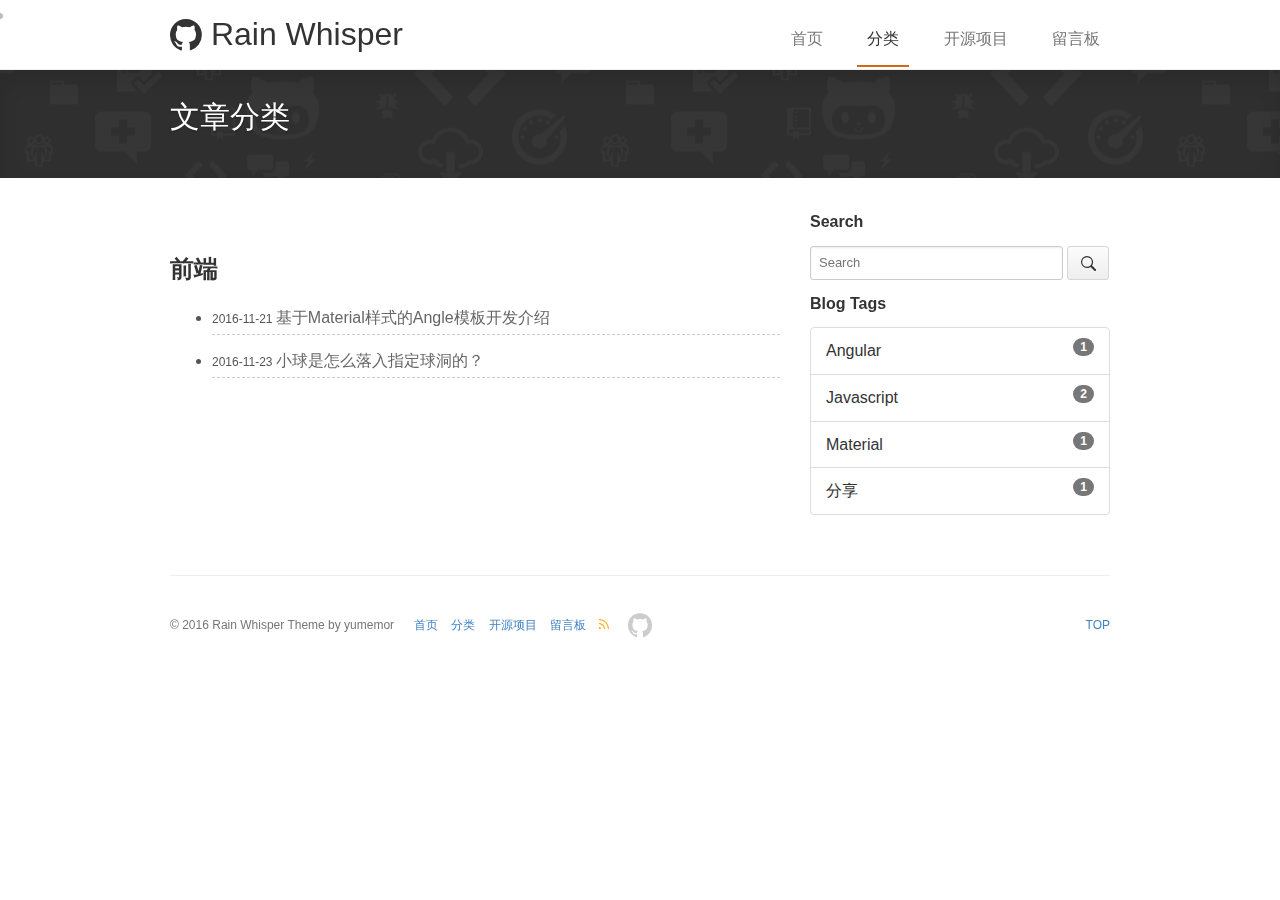
<file: categories/index.html>
<!DOCTYPE html>
<html lang="zh-cmn-Hans" prefix="og: http://ogp.me/ns#" class="han-init">
<head>
  <meta charset="utf-8">
  <meta charset="utf-8">
  <meta http-equiv="X-UA-Compatible" content="IE=edge">
  <meta name="viewport" content="width=device-width, initial-scale=1, maximum-scale=1" />
  <link rel="icon" href="/favicon.ico">
  <title>Rain Whisper</title>
  <link rel="stylesheet" href="/css/style.css">
  <link rel="stylesheet" href="/lib/fancybox/jquery.fancybox-1.3.4.css">
  <!--在这里倒入jquery 方便处理部分页面的jquery-->
  <script src="https://cdn.staticfile.org/jquery/1.7/jquery.min.js" type="text/javascript" ></script>
</head>
<body>
	<header class="site-header navfixed-false">
  <div class="container">
      <h1><a href="/" title="Rain Whisper"><span class="octicon octicon-mark-github"></span> Rain Whisper</a></h1>
      <nav class="site-header-nav" role="navigation">
        
              
              <a href="/"  class=" site-header-nav-item hvr-underline-from-center" title="首页">首页</a>
        
              
              <a href="/categories/"  class=" selected  site-header-nav-item hvr-underline-from-center" title="分类">分类</a>
        
              
              <a href="/open-source/"  class=" site-header-nav-item hvr-underline-from-center" title="开源项目">开源项目</a>
        
              
              <a href="/message/"  class=" site-header-nav-item hvr-underline-from-center" title="留言板">留言板</a>
        
      </nav>
  </div>
</header>

	
<section class="collection-head geopattern" data-pattern-id="文章分类" >
    <div class="container">
        <div class="collection-title">
            <h1 class="collection-header">
                文章分类
            </h1>
            
        </div>
    </div>
</section>
	<section class="container">
    <div class="columns">
        <div class="column two-thirds" >
            <article class="article-content markdown-body">
                <section class="posts-content">
                    
                        
                            <h3>前端</h3>             
                            <ol class="posts-list">
                            
                                <li class="posts-list-item">
                                        <span class="posts-list-meta">
                                            <time datetime="2016-11-21T08:48:52.000Z" itemprop="datePublished">2016-11-21</time>
                                        </span>
                                     
  
      <a class="posts-list-name" href="/2016/11/21/Material样式的Angle模板开发介绍/">基于Material样式的Angle模板开发介绍</a>
  

                                </li>
                            
                                <li class="posts-list-item">
                                        <span class="posts-list-meta">
                                            <time datetime="2016-11-23T02:02:09.000Z" itemprop="datePublished">2016-11-23</time>
                                        </span>
                                     
  
      <a class="posts-list-name" href="/2016/11/23/小球是怎么落入指定球洞的？/">小球是怎么落入指定球洞的？</a>
  

                                </li>
                            
                            </ol>
                        
                    
                </section>
            </article>
        </div>
        <div class="column one-third">
            <h3>Search</h3>


<div id="site_search">
	<form action="http://www.google.com/search?" data-site="http://yoursite.com">
    	<input type="text" id="search_box" name="q" placeholder="Search" style="width: 253px;">
    	<button type="button" class="btn btn-default" id="site_search_do"><span class="octicon octicon-search"></span></button>
    </form>
</div>

<ul id="search_results"></ul>
            
	<h3>Blog Tags</h3>
	<div id="blog-categories">
		<ul class="list-group">
			
				<li class="list-group-item">
					angular
	            	<span class="badge">1</span>
	        	</li>
	 		
				<li class="list-group-item">
					javascript
	            	<span class="badge">2</span>
	        	</li>
	 		
				<li class="list-group-item">
					material
	            	<span class="badge">1</span>
	        	</li>
	 		
				<li class="list-group-item">
					分享
	            	<span class="badge">1</span>
	        	</li>
	 		
		</ul>
	</div>

        </div>
    </div>
</section>

<footer class="container">
    <div class="site-footer" role="contentinfo">
        <div class="copyright left mobile-block">
            © 2016
            <span title="yumemor">Rain Whisper</span>
            <span title="yumemor">Theme by yumemor</span>
            <a href="javascript:window.scrollTo(0,0)" class="right mobile-visible">TOP</a>
        </div>

        <ul class="site-footer-links right mobile-hidden">
            <li>
                <a href="javascript:window.scrollTo(0,0)">TOP</a>
            </li>
        </ul>

        <a href="https://github.com/rainWhisper" target="_blank" aria-label="view source code">
            <span class="mega-octicon octicon-mark-github" title="GitHub"></span>
        </a>

        <ul class="site-footer-links mobile-hidden">
            
                
                    <li>
                        <a href="/"  title="首页">首页</a>
                    </li>
                    
                
                    <li>
                        <a href="/categories/"  title="分类">分类</a>
                    </li>
                    
                
                    <li>
                        <a href="/open-source/"  title="开源项目">开源项目</a>
                    </li>
                    
                
                    <li>
                        <a href="/message/"  title="留言板">留言板</a>
                    </li>
                    
                        <li>
                            <a href="/atom.xml">
                                <span class="octicon octicon-rss" style="color:orange;"></span>
                            </a>
                        </li>
        </ul>
    </div>
</footer>


		<script src="/js/geopattern.js"></script>

		

		<script src="/js/highlight.pack.js"></script>
		<script src="/lib/fancybox/jquery.fancybox-1.3.4.pack.js"></script>

		<script src="/js/index.js"></script>

		 <script src="/js/popular_repo.js"></script> 

	</body>
</html>
</file>
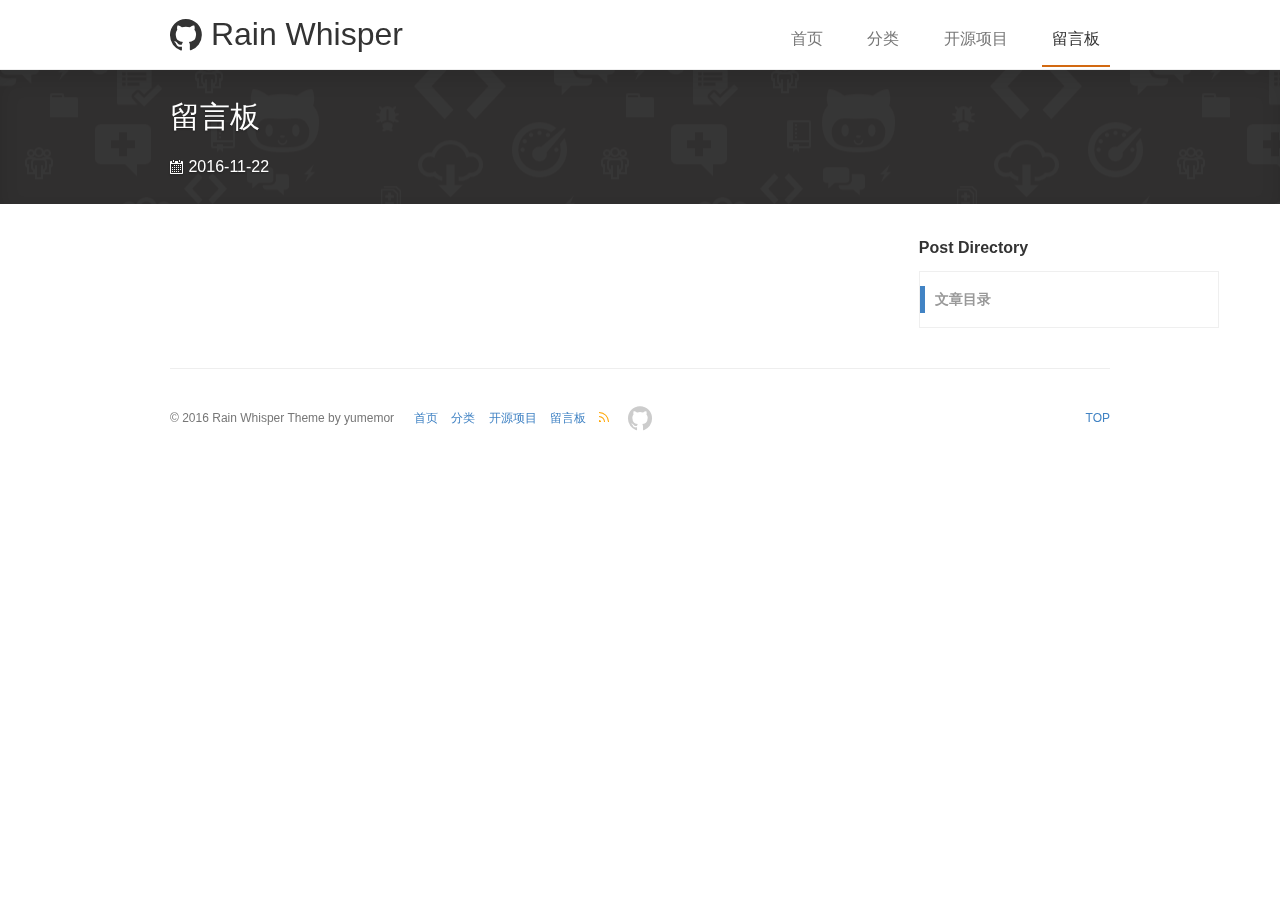
<file: message/index.html>
<!DOCTYPE html>
<html lang="zh-cmn-Hans" prefix="og: http://ogp.me/ns#" class="han-init">
<head>
  <meta charset="utf-8">
  <meta charset="utf-8">
  <meta http-equiv="X-UA-Compatible" content="IE=edge">
  <meta name="viewport" content="width=device-width, initial-scale=1, maximum-scale=1" />
  <link rel="icon" href="/favicon.ico">
  <title>Rain Whisper</title>
  <link rel="stylesheet" href="/css/style.css">
  <link rel="stylesheet" href="/lib/fancybox/jquery.fancybox-1.3.4.css">
  <!--在这里倒入jquery 方便处理部分页面的jquery-->
  <script src="https://cdn.staticfile.org/jquery/1.7/jquery.min.js" type="text/javascript" ></script>
</head>

<body>
	<header class="site-header navfixed-false">
  <div class="container">
      <h1><a href="/" title="Rain Whisper"><span class="octicon octicon-mark-github"></span> Rain Whisper</a></h1>
      <nav class="site-header-nav" role="navigation">
        
              
              <a href="/"  class=" site-header-nav-item hvr-underline-from-center" title="首页">首页</a>
        
              
              <a href="/categories/"  class=" site-header-nav-item hvr-underline-from-center" title="分类">分类</a>
        
              
              <a href="/open-source/"  class=" site-header-nav-item hvr-underline-from-center" title="开源项目">开源项目</a>
        
              
              <a href="/message/"  class=" selected  site-header-nav-item hvr-underline-from-center" title="留言板">留言板</a>
        
      </nav>
  </div>
</header>

	
<section class="collection-head geopattern" data-pattern-id="留言板" >
    <div class="container">
        <div class="collection-title">
            <h1 class="collection-header">
                留言板
            </h1>
            
                <div class="collection-info">
                    <span class="meta-info">
                        <span class="octicon octicon-calendar"></span>
                        <time datetime="2016-11-22T06:23:23.000Z" itemprop="datePublished">2016-11-22</time>
                    </span>
                    
                </div>
            
        </div>
    </div>
</section>
	<section class="container">
    <div class="columns">
        <!-- -->
        <div class="column three-fourths">
            <article class="article-content markdown-body">
                
            </article>
            
                <div class="share">
                    <!--开启分享-->
<div class="share-component" data-disabled="google,twitter,facebook" data-description=""></div>

<script src="/js/share.min.js"></script>

                </div>    
            
            
                
<div class="comments">
	<div class="ds-thread" data-thread-key="留言板" data-title="留言板" data-url="http://yoursite.com/message/index.html"></div>
	<script type="text/javascript">
	var duoshuoQuery = {short_name:"undefined"};
		(function() {
			var ds = document.createElement('script');
			ds.type = 'text/javascript';ds.async = true;
			ds.src = (document.location.protocol == 'https:' ? 'https:' : 'http:') + '//static.duoshuo.com/embed.js';
			ds.charset = 'UTF-8';
			(document.getElementsByTagName('head')[0]
			 || document.getElementsByTagName('body')[0]).appendChild(ds);
		})();
	</script>
</div>

            
        </div>
        <div class="column one-fourth">
            
                
                


<h3>Post Directory</h3>

<div id="post-directory-module">
	<section class="post-directory">
		<p><strong class="toc-title">文章目录</strong></p>
		
	</section>
</div>
            
        </div>
    </div>
</section>

<footer class="container">
    <div class="site-footer" role="contentinfo">
        <div class="copyright left mobile-block">
            © 2016
            <span title="yumemor">Rain Whisper</span>
            <span title="yumemor">Theme by yumemor</span>
            <a href="javascript:window.scrollTo(0,0)" class="right mobile-visible">TOP</a>
        </div>

        <ul class="site-footer-links right mobile-hidden">
            <li>
                <a href="javascript:window.scrollTo(0,0)">TOP</a>
            </li>
        </ul>

        <a href="https://github.com/rainWhisper" target="_blank" aria-label="view source code">
            <span class="mega-octicon octicon-mark-github" title="GitHub"></span>
        </a>

        <ul class="site-footer-links mobile-hidden">
            
                
                    <li>
                        <a href="/"  title="首页">首页</a>
                    </li>
                    
                
                    <li>
                        <a href="/categories/"  title="分类">分类</a>
                    </li>
                    
                
                    <li>
                        <a href="/open-source/"  title="开源项目">开源项目</a>
                    </li>
                    
                
                    <li>
                        <a href="/message/"  title="留言板">留言板</a>
                    </li>
                    
                        <li>
                            <a href="/atom.xml">
                                <span class="octicon octicon-rss" style="color:orange;"></span>
                            </a>
                        </li>
        </ul>
    </div>
</footer>


		<script src="/js/geopattern.js"></script>

		
			<script src="/js/toc.js"></script>
		

		<script src="/js/highlight.pack.js"></script>
		<script src="/lib/fancybox/jquery.fancybox-1.3.4.pack.js"></script>

		<script src="/js/index.js"></script>

		 <script src="/js/popular_repo.js"></script> 

	</body>
</html>
</file>
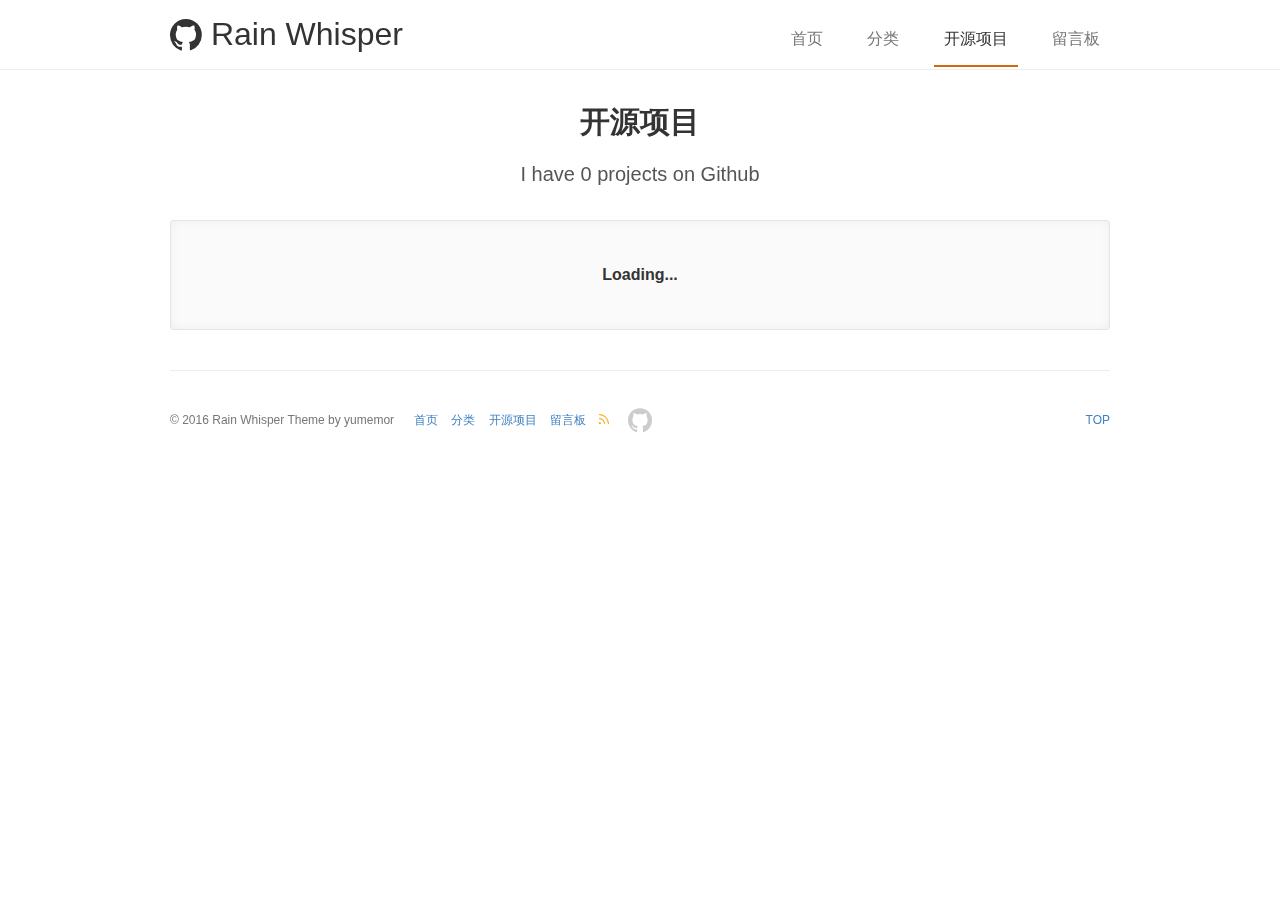
<file: open-source/index.html>
<!DOCTYPE html>
<html lang="zh-cmn-Hans" prefix="og: http://ogp.me/ns#" class="han-init">
<head>
  <meta charset="utf-8">
  <meta charset="utf-8">
  <meta http-equiv="X-UA-Compatible" content="IE=edge">
  <meta name="viewport" content="width=device-width, initial-scale=1, maximum-scale=1" />
  <link rel="icon" href="/favicon.ico">
  <title>Rain Whisper</title>
  <link rel="stylesheet" href="/css/style.css">
  <link rel="stylesheet" href="/lib/fancybox/jquery.fancybox-1.3.4.css">
  <!--在这里倒入jquery 方便处理部分页面的jquery-->
  <script src="https://cdn.staticfile.org/jquery/1.7/jquery.min.js" type="text/javascript" ></script>
</head>
<body>
	<header class="site-header navfixed-false">
  <div class="container">
      <h1><a href="/" title="Rain Whisper"><span class="octicon octicon-mark-github"></span> Rain Whisper</a></h1>
      <nav class="site-header-nav" role="navigation">
        
              
              <a href="/"  class=" site-header-nav-item hvr-underline-from-center" title="首页">首页</a>
        
              
              <a href="/categories/"  class=" site-header-nav-item hvr-underline-from-center" title="分类">分类</a>
        
              
              <a href="/open-source/"  class=" selected  site-header-nav-item hvr-underline-from-center" title="开源项目">开源项目</a>
        
              
              <a href="/message/"  class=" site-header-nav-item hvr-underline-from-center" title="留言板">留言板</a>
        
      </nav>
  </div>
</header>

	  <section class="container">
      <header class="text-center">
          <h1>开源项目</h1>
          <p class="lead">I have <span id="repo-count">0</span> projects on Github</p>
      </header>
      <div class="repo-list">
        <div class="blankslate"><h3>Loading...</h3></div>
      </div>
  </section>

<!--Github项模版-->
<script type="text/template" id="list-template">
    <li class="collection-card">
      <a href="{%=clone_url%}" class="card text-center" target="_blank">
          <div class="thumbnail" style="margin-bottom:0px">
              <div class="card-image geopattern" data-pattern-id="{%=name%}">
                  <div class="card-image-cell">
                       <h3 class="card-title">
                          {%=name%}
                        </h3>
       
                  </div>
              </div>
              <div class="caption">
                  <div class="card-description">
                      <p class="card-text">{%=description%}</p>
                  </div>
                  <div class="card-text">
                    <span class="meta-info tooltipped tooltipped-n" aria-label="{%=stargazers_count%} stars">
                    <span class="octicon octicon-star"></span> {%=stargazers_count%}</span> <span class="meta-info tooltipped tooltipped-n" aria-label="{%=forks_count%} forks">
                    <span class="octicon octicon-git-branch"></span> {%=forks_count%}</span> <span class="meta-info tooltipped tooltipped-n" aria-label="最后更新时间：{%=updated_at%}">
                    <span class="octicon octicon-clock"></span>
                      <time datetime="{%=updated_at%}">{%=updated_at%}</time>
                    </span>
                  </div>
              </div>
          </div>
      </a>
    </li>

</script>

<script src="/js/baiduTemplate.js"></script>
<!--获取失败模版-->
<script type="text/template" id="error-template">
  <div class="blankslate"><h3>加载失败</h3><p>请刷新或稍后再试...</p>></div>
</script>
<script type="text/javascript">
    
  var open = function(){

    var baiduTpl = new Object();

    var handleTpl = function(){
      baiduTpl.list = baidu.template("list-template");
      baiduTpl.error = baidu.template("error-template");
    };

    var handleGithub = function(){
      var repoContainer = $('.repo-list');
      var errorContainer = repoContainer.find(".blankslate")
      var countContainer = $("#repo-count");

      $.get("https://api.github.com/users/rainWhisper/repos",function(result){
          if(result){
            errorContainer.remove();
            countContainer.text(result.length); //设置项目个数
            var ul = $("<ul class='collection-listing clearfix'></ul>");
            for(var i in result){
              var repo = result[i];
              repo.updated_at = repo.updated_at.substring(0,repo.updated_at.lastIndexOf("T"));
              var html = baiduTpl.list(repo);
              ul.append(html); 
            }
            repoContainer.append(ul);
            $(".geopattern").each(function(){     
              $(this).geopattern($(this).data('pattern-id'));
            });
          }else{
            errorContainer.remove();
            countContainer.append(baiduTpl.error());
          }
      });
    };

    return {
      init : function(){
        handleTpl();
        handleGithub();
      }
    }
  };

  $(open().init);

</script>
<footer class="container">
    <div class="site-footer" role="contentinfo">
        <div class="copyright left mobile-block">
            © 2016
            <span title="yumemor">Rain Whisper</span>
            <span title="yumemor">Theme by yumemor</span>
            <a href="javascript:window.scrollTo(0,0)" class="right mobile-visible">TOP</a>
        </div>

        <ul class="site-footer-links right mobile-hidden">
            <li>
                <a href="javascript:window.scrollTo(0,0)">TOP</a>
            </li>
        </ul>

        <a href="https://github.com/rainWhisper" target="_blank" aria-label="view source code">
            <span class="mega-octicon octicon-mark-github" title="GitHub"></span>
        </a>

        <ul class="site-footer-links mobile-hidden">
            
                
                    <li>
                        <a href="/"  title="首页">首页</a>
                    </li>
                    
                
                    <li>
                        <a href="/categories/"  title="分类">分类</a>
                    </li>
                    
                
                    <li>
                        <a href="/open-source/"  title="开源项目">开源项目</a>
                    </li>
                    
                
                    <li>
                        <a href="/message/"  title="留言板">留言板</a>
                    </li>
                    
                        <li>
                            <a href="/atom.xml">
                                <span class="octicon octicon-rss" style="color:orange;"></span>
                            </a>
                        </li>
        </ul>
    </div>
</footer>


		<script src="/js/geopattern.js"></script>

		

		<script src="/js/highlight.pack.js"></script>
		<script src="/lib/fancybox/jquery.fancybox-1.3.4.pack.js"></script>

		<script src="/js/index.js"></script>

		 <script src="/js/popular_repo.js"></script> 

	</body>
</html>
</file>
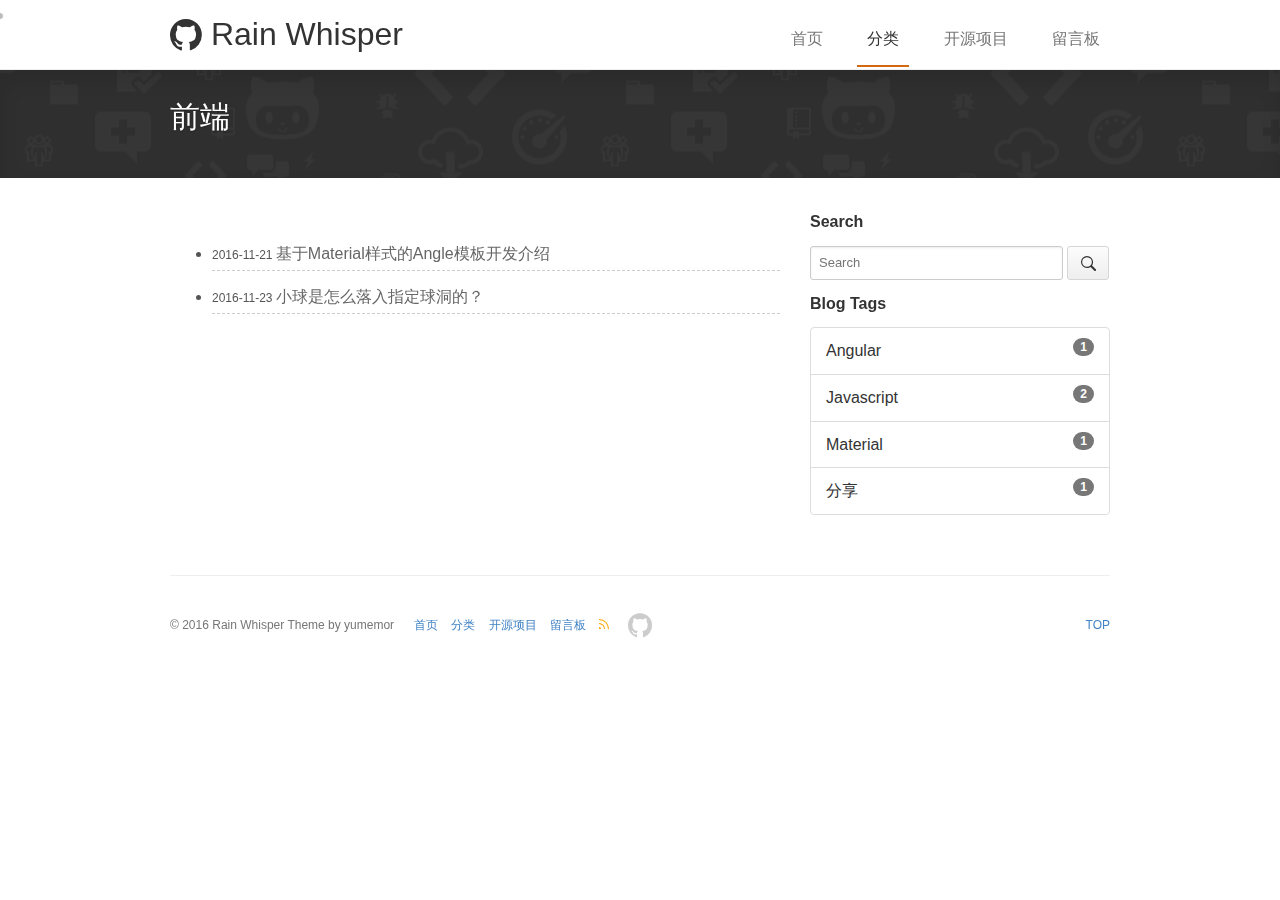
<file: categories/前端/index.html>
<!DOCTYPE html>
<html lang="zh-cmn-Hans" prefix="og: http://ogp.me/ns#" class="han-init">
<head>
  <meta charset="utf-8">
  <meta charset="utf-8">
  <meta http-equiv="X-UA-Compatible" content="IE=edge">
  <meta name="viewport" content="width=device-width, initial-scale=1, maximum-scale=1" />
  <link rel="icon" href="/favicon.ico">
  <title>Rain Whisper</title>
  <link rel="stylesheet" href="/css/style.css">
  <link rel="stylesheet" href="/lib/fancybox/jquery.fancybox-1.3.4.css">
  <!--在这里倒入jquery 方便处理部分页面的jquery-->
  <script src="https://cdn.staticfile.org/jquery/1.7/jquery.min.js" type="text/javascript" ></script>
</head>
<body>
	<header class="site-header navfixed-false">
  <div class="container">
      <h1><a href="/" title="Rain Whisper"><span class="octicon octicon-mark-github"></span> Rain Whisper</a></h1>
      <nav class="site-header-nav" role="navigation">
        
              
              <a href="/"  class=" site-header-nav-item hvr-underline-from-center" title="首页">首页</a>
        
              
              <a href="/categories/"  class=" selected  site-header-nav-item hvr-underline-from-center" title="分类">分类</a>
        
              
              <a href="/open-source/"  class=" site-header-nav-item hvr-underline-from-center" title="开源项目">开源项目</a>
        
              
              <a href="/message/"  class=" site-header-nav-item hvr-underline-from-center" title="留言板">留言板</a>
        
      </nav>
  </div>
</header>

	
<section class="collection-head geopattern" data-pattern-id="前端" >
    <div class="container">
        <div class="collection-title">
            <h1 class="collection-header">
                前端
            </h1>
            
        </div>
    </div>
</section>
	<section class="container">
    <div class="columns">
        <div class="column two-thirds" >
            <article class="article-content markdown-body">
                <section class="posts-content">
                    
                        <ol class="posts-list">
                            
                                
                                    
                                        <li class="posts-list-item">
                                            <span class="posts-list-meta">
                                                <time datetime="2016-11-21T08:48:52.000Z" itemprop="datePublished">2016-11-21</time>
                                            </span>
                                             
  
      <a class="posts-list-name" href="/2016/11/21/Material样式的Angle模板开发介绍/">基于Material样式的Angle模板开发介绍</a>
  

                                        </li>
                                    
                                        <li class="posts-list-item">
                                            <span class="posts-list-meta">
                                                <time datetime="2016-11-23T02:02:09.000Z" itemprop="datePublished">2016-11-23</time>
                                            </span>
                                             
  
      <a class="posts-list-name" href="/2016/11/23/小球是怎么落入指定球洞的？/">小球是怎么落入指定球洞的？</a>
  

                                        </li>
                                    
                                
                            
                        </ol>
                    
                </section>
            </article>
        </div>
        <div class="column one-third">
            <h3>Search</h3>


<div id="site_search">
	<form action="http://www.google.com/search?" data-site="http://yoursite.com">
    	<input type="text" id="search_box" name="q" placeholder="Search" style="width: 253px;">
    	<button type="button" class="btn btn-default" id="site_search_do"><span class="octicon octicon-search"></span></button>
    </form>
</div>

<ul id="search_results"></ul>
            
	<h3>Blog Tags</h3>
	<div id="blog-categories">
		<ul class="list-group">
			
				<li class="list-group-item">
					angular
	            	<span class="badge">1</span>
	        	</li>
	 		
				<li class="list-group-item">
					javascript
	            	<span class="badge">2</span>
	        	</li>
	 		
				<li class="list-group-item">
					material
	            	<span class="badge">1</span>
	        	</li>
	 		
				<li class="list-group-item">
					分享
	            	<span class="badge">1</span>
	        	</li>
	 		
		</ul>
	</div>

        </div>
    </div>
</section>

<footer class="container">
    <div class="site-footer" role="contentinfo">
        <div class="copyright left mobile-block">
            © 2016
            <span title="yumemor">Rain Whisper</span>
            <span title="yumemor">Theme by yumemor</span>
            <a href="javascript:window.scrollTo(0,0)" class="right mobile-visible">TOP</a>
        </div>

        <ul class="site-footer-links right mobile-hidden">
            <li>
                <a href="javascript:window.scrollTo(0,0)">TOP</a>
            </li>
        </ul>

        <a href="https://github.com/rainWhisper" target="_blank" aria-label="view source code">
            <span class="mega-octicon octicon-mark-github" title="GitHub"></span>
        </a>

        <ul class="site-footer-links mobile-hidden">
            
                
                    <li>
                        <a href="/"  title="首页">首页</a>
                    </li>
                    
                
                    <li>
                        <a href="/categories/"  title="分类">分类</a>
                    </li>
                    
                
                    <li>
                        <a href="/open-source/"  title="开源项目">开源项目</a>
                    </li>
                    
                
                    <li>
                        <a href="/message/"  title="留言板">留言板</a>
                    </li>
                    
                        <li>
                            <a href="/atom.xml">
                                <span class="octicon octicon-rss" style="color:orange;"></span>
                            </a>
                        </li>
        </ul>
    </div>
</footer>


		<script src="/js/geopattern.js"></script>

		

		<script src="/js/highlight.pack.js"></script>
		<script src="/lib/fancybox/jquery.fancybox-1.3.4.pack.js"></script>

		<script src="/js/index.js"></script>

		 <script src="/js/popular_repo.js"></script> 

	</body>
</html>
</file>
<file: css/style.css>
code[class*=language-],pre[class*=language-]{color:#000;text-shadow:0 1px #fff;font-family:Consolas,Monaco,'Andale Mono',monospace;direction:ltr;text-align:left;white-space:pre;word-spacing:normal;word-break:normal;line-height:1.5;-moz-tab-size:4;-o-tab-size:4;tab-size:4;-webkit-hyphens:none;-moz-hyphens:none;-ms-hyphens:none;hyphens:none}code[class*=language-] ::-moz-selection,code[class*=language-]::-moz-selection,pre[class*=language-] ::-moz-selection,pre[class*=language-]::-moz-selection{text-shadow:none;background:#b3d4fc}code[class*=language-] ::selection,code[class*=language-]::selection,pre[class*=language-] ::selection,pre[class*=language-]::selection{text-shadow:none;background:#b3d4fc}@media print{code[class*=language-],pre[class*=language-]{text-shadow:none}}pre[class*=language-]{padding:1em;margin:.5em 0;overflow:auto}:not(pre)>code[class*=language-],pre[class*=language-]{background:#f9f9f9}:not(pre)>code[class*=language-]{padding:.1em;border-radius:.3em}.token.cdata,.token.comment,.token.doctype,.token.prolog{color:#708090}.token.punctuation{color:#999}.namespace{opacity:.7}.token.boolean,.token.constant,.token.deleted,.token.number,.token.property,.token.symbol,.token.tag{color:#905}.token.attr-name,.token.builtin,.token.char,.token.inserted,.token.selector,.token.string{color:#690}.language-css .token.string,.style .token.string,.token.entity,.token.operator,.token.url{color:#a67f59;background:rgba(255,255,255,.5)}.token.atrule,.token.attr-value,.token.keyword{color:#07a}.token.function{color:#DD4A68}.token.important,.token.regex,.token.variable{color:#e90}.token.bold,.token.important{font-weight:700}.token.italic{font-style:italic}.token.entity{cursor:help}
.collection-head,.side-collection-image{-webkit-box-shadow:inset 0 10px 20px rgba(0,0,0,.1);text-shadow:0 1px 2px rgba(0,0,0,.3)}.collection-card-image,.collection-head,.side-collection-image{text-shadow:0 1px 2px rgba(0,0,0,.3)}.collection-head{padding:1.5rem 0;margin-top:-20px;margin-bottom:20px;background:url(/images/octicons-bg.png) center #302F2F;box-shadow:inset 0 10px 20px rgba(0,0,0,.1);color:#fff}.collection-head.small{padding:.8rem 0}.collection-head.small .collection-title{padding:10px 0}.collection-head.small .collection-title h1.collection-header{font-size:30px}.collection-head a{color:#fff}.collection-head a:hover{text-decoration:none}.collection-head .collection-title{display:table-cell;vertical-align:middle}.collection-head .collection-info{margin:0}.collection-head .collection-info .meta-info{margin-right:15px}.collection-head .collection-info .avatar{background-color:rgba(255,255,255,.7);border:1px solid rgba(255,255,255,.7)}.collection-head .collection-head .container{position:relative}.collection-head .draft-tag{position:absolute;top:0;left:0}.collection-head .collection-header{margin-top:0;font-size:30px;line-height:1.5;font-weight:400}.collection-head .collection-description{position:relative;font-size:16px}.collection-page .collection-info{margin-top:10px;margin-bottom:20px;font-size:13px;color:#999}.collection-page .column.main{margin-right:260px!important}.collection-page .column.sidebar{width:240px}.collection-page .other-content{padding:20px 0 20px 20px;border-left:1px solid #f1f1f1}.collection-page .other-content .subnav-search{margin-left:0}.collection-page .other-content input.subnav-search-input{width:100%}.collection-page .other-content-title{margin-top:40px}.collection-page .other-content-title:first-child,.collection-search-result-title{margin-top:0}.side-collection-list{margin:0;list-style-type:none}.side-collection-link{display:table;width:100%;height:100px;color:#fff}.collection-card-title,.side-collection-image{height:100%;text-align:center;vertical-align:middle}.side-collection-item-title{font-size:16px;font-weight:100}.side-collection-image{background:url(/images/octicons-bg.png) center #555;box-shadow:inset 0 10px 20px rgba(0,0,0,.1);color:#fff;display:table-cell;width:100%;margin-bottom:5px;border-radius:3px}.side-collection-list-item{margin-bottom:20px}.collection-tools{list-style-type:none;margin-bottom:10px;font-size:15px}.collection-tools .edit-link{color:#333}.collection-tools .edit-link:hover{color:#4183c4;cursor:pointer}.collection-tools .octicon{margin-right:5px}.collection-tools .select-menu-button{position:relative;display:inline-block;color:#333}.collection-tools .select-menu-button :hover{color:#4183c4;cursor:pointer}.collection-tool{margin-left:20px}.collection-search-results em{padding:.1em;background-color:#faffa6}.collection-search-result{margin-bottom:40px;list-style-type:none}.collection-search-page .search-results-info{line-height:33px;float:right;margin-left:10px;font-size:15px}.collection-listing{text-align:center}.collection-card{position:relative;display:inline-block;width:30%;max-width:313px;margin:0 10px 20px;list-style-type:none;background:#f7f7f7;border:1px solid #ddd;border-radius:3px;overflow:hidden}.collection-card .draft-tag{position:absolute;top:-1px;left:10px}.collection-card-title{padding:0 15px;margin:10px 0;display:table-cell;width:100%;font-size:19px;font-weight:700}.collection-card-body{padding:0 15px;margin:0 0 10px;height:3em;overflow:hidden;font-size:15px;line-height:1.5em}.collection-card-image{position:relative;display:table;width:101%;height:120px;margin:-1px -1px 15px;background:url(/images/octicons-bg.png) center #555;-webkit-box-shadow:inset 0 10px 20px rgba(0,0,0,.1);box-shadow:inset 0 10px 20px rgba(0,0,0,.1);color:#fff;border-top-right-radius:3px;border-top-left-radius:3px}.collection-card-meta{padding:0 15px;margin-top:5px;margin-bottom:15px;color:#777;font-size:12px}.collection-card-meta .meta-info{margin-right:10px}.collection-card-meta .last-updated{float:right;margin-right:0}
.boxed-group{position:relative;border-radius:3px;margin-bottom:30px}.boxed-group .counter{color:#fff;background-color:#babec0}.boxed-group.flush .boxed-group-inner{padding:0}.boxed-group.condensed .boxed-group-inner{font-size:12px;padding:0}.boxed-group .heading,.boxed-group>h3{background-color:#f5f5f5;margin:0;border-radius:3px 3px 0 0;border:1px solid #d8d8d8;border-bottom:0;padding:9px 10px 10px;font-size:14px;line-height:17px;display:block}.boxed-group .heading a,.boxed-group>h3 a{color:inherit}.boxed-group .heading a.boxed-group-breadcrumb,.boxed-group>h3 a.boxed-group-breadcrumb{color:#666;font-weight:400;text-decoration:none}.boxed-group .heading .avatar,.boxed-group>h3 .avatar{margin-top:-4px}.boxed-group .tabnav.heading{padding:0}.boxed-group .tabnav.heading .tabnav-tab.selected{border-top:0}.boxed-group .tabnav.heading li:first-child .selected{border-left-color:#fff;border-top-left-radius:3px}.boxed-group .tabnav-tab{border-radius:0;border-top:0}.boxed-group code.heading{font-size:12px}.boxed-group.dangerzone>h3{background-color:#df3e3e;border:1px solid #a00;color:#fff;text-shadow:0 -1px 0 #900}.boxed-group.dangerzone .boxed-group-inner{border-top:0}.boxed-group.condensed>h3{padding:6px 6px 7px;font-size:12px}.boxed-group.condensed>h3 .octicon{padding:0 6px 0 2px}.dashboard-sidebar .boxed-group,.one-half .boxed-group{margin-bottom:20px}.boxed-group .bleed-flush{width:100%;padding:0 10px;margin-left:-10px}.boxed-group .compact{margin-top:10px;margin-bottom:10px}.boxed-group-inner{padding:1px 10px;background:#fff;border:1px solid #d8d8d8;border-bottom-left-radius:3px;border-bottom-right-radius:3px;color:#666;font-size:13px}.boxed-group-inner .help,.boxed-group-inner .tabnav-tab.selected{border-top:1px solid #ddd}.boxed-group-inner .markdown-body{padding:20px 10px 10px;font-size:13px}.boxed-group-inner.markdown-body{padding-top:10px;padding-bottom:10px}.boxed-group-inner.seamless{padding:0}.boxed-group-inner h4{margin:15px 0 -5px;font-size:14px;color:#000}.boxed-group-inner .tabnav{margin-left:-10px;margin-right:-10px;padding-left:10px;padding-right:10px}.boxed-group-inner .help{clear:both;margin:1em -10px 0;padding:1em 10px 1em 35px;color:#999}.boxed-group-inner .help .octicon{margin-left:-25px;margin-right:5px}.boxed-group-inner .flash-global{margin-left:-10px;margin-right:-10px;border-top:0}.boxed-action{float:right;margin-left:10px}.boxed-group-action{float:right;margin:6px 10px 0 0;position:relative;z-index:2}.boxed-group-action.flush{margin-top:0;margin-right:0}.boxed-group-action>button{background-color:transparent;border:0;-webkit-appearance:none}.boxed-group-icon{padding:4px;color:#777}
.container{width:auto;max-width:1020px;padding-left:20px;padding-right:20px}.mobile-visible{display:none}@media (max-width:60em){.collection-card{width:45%;height:225px}}@media (max-width:35em){.collection-card{width:100%;max-width:350px;margin:10px auto}}@media (max-width:50em){.mobile-block{display:block;float:none}.mobile-hidden{display:none}.mobile-visible{display:inline-block}.mobile-md-section{padding:10px 0}.column{width:100%!important;float:none;margin-bottom:1.25rem}.home .banner .collection-head{padding:1rem!important}.collection-head h1.collection-header{font-size:2rem!important}.site-header{padding-bottom:0}.site-header h1{float:none;text-align:center;border-bottom:1px solid #eee;padding-bottom:20px;margin-bottom:20px}.site-header .site-header-nav{float:none;display:block;margin-bottom:0;text-align:center}.site-header .site-header-nav .site-header-nav-item{padding:0 .5rem;margin-left:0;font-size:1rem;height:2rem;line-height:2rem;display:inline-block}.mini-repo-list-item .owner.css-truncate-target,.mini-repo-list-item .repo-and-owner.css-truncate-target{max-width:300px}.markdown-body h1{font-size:2rem}.markdown-body h2{font-size:1.4rem}.markdown-body h3{font-size:1.2rem}.markdown-body h4{font-size:1.1em}.markdown-body h5{font-size:1em}}@media (max-width:20em){.site-header-nav .site-header-nav-item{min-width:20%}.collection-head .collection-info .meta-info{display:block;margin-top:15px}}
.repo-list-name,
.repo-list-name .prefix,
.repo-list-name .slash {
  font-weight: 400;
}
.repo-list .repo-list-meta .meta-info a {
  margin-right: 10px;
}
.collection-info .meta-info a {
  margin-right: 10px;
}
.repo-list {
  position: relative;
  padding-left: 0;
}
.repo-list .participation-graph {
  position: absolute;
  right: 0;
  bottom: 0;
  left: 0;
  z-index: -1;
}
.repo-list .participation-graph.disabled {
  display: none;
}
.repo-list .participation-graph .baras {
  position: absolute;
  bottom: 0;
}
.repo-list-item {
  position: relative;
  padding-top: 30px;
  padding-bottom: 20px;
  list-style: none;
  border-bottom: 1px solid #eee;
}
.repo-list-name {
  margin: 0 0 8px;
  font-size: 20px;
  line-height: 1.2;
}
.repo-list-name:hover {
  text-decoration: none;
  color: #4169e1;
}
.repo-list-name .slash {
  margin-right: -4px;
  margin-left: -4px;
}
.repo-list-description {
  max-width: 550px;
  margin-top: 8px;
  margin-bottom: 0;
  font-size: 14px;
  color: #666;
}
.repo-list-description img {
  max-width: 100%;
}
.repo-list-stats {
  margin-top: 6px;
  float: right;
  font-size: 12px;
  font-weight: 700;
  color: #888;
}
.repo-list-stats .repo-list-stat-item {
  margin-left: 8px;
  display: inline-block;
  color: #888;
  text-decoration: none;
}
.repo-list-stats .repo-list-stat-item:hover {
  color: #4183c4;
}
.repo-list-stats .repo-list-stat-item>.octicon {
  font-size: 14px;
}
.repo-list-info {
  display: inline-block;
  height: 100%;
  margin-top: 0;
  margin-bottom: 0;
  font-size: 12px;
  color: #888;
  vertical-align: middle;
}
.repo-list-info .octicon {
  margin-top: -3px;
  font-size: 12px;
  vertical-align: middle;
}
.repo-list-meta {
  display: block;
  margin-top: 8px;
  margin-bottom: 0;
  font-size: 13px;
  color: #888;
}
.repo-list-meta .avatar {
  margin-top: -2px;
}
.repo-list-meta a:hover,
.repo-list-meta .meta-info {
  margin-right: 15px;
}
.repo-list-meta .meta-info a {
  color: #999;
}
.article-more-link {
  float: right;
}
.btn-info {
  width: 110px;
  color: #fff;
  background-color: #f0ad4e;
  font-size: 16px;
  font-weight: 400;
  line-height: 1.42857143;
  text-align: center;
  border: 1px solid #eea236;
  border-radius: 4px;
  cursor: pointer;
  margin-right: 5px;
}
.btn-group .current {
  background: #337ab7;
  border-color: #337ab7;
  z-index: 2;
  color: #fff;
  cursor: default;
}
.home .banner,
.home .site-header {
  background: #4183c4;
  color: #fff;
  float: left;
}
.navfixed-false {
  float: inherit !important;
}
.banner-false {
  background: #4183c4;
}
color: #fff,
.site-header {
  background-color: #fff;
}
.site-color {
  background-color: #fff;
}
.home .banner {
  width: 100%;
  top: 0px;
  margin-top: 0px;
  padding-top: 100px;
  height: 350px;
  position: fixed;
  z-index: -1 !important;
}
.content {
  margin-top: 350px;
  z-index: 102;
  background-color: #fff;
}
.home .banner .collection-head,
.home .banner-false .collection-head {
  padding: 2.5rem 0;
  color: #fff;
  background: 0 0;
  box-shadow: none;
  -webkit-box-shadow: none;
}
.home .site-header {
  border-bottom: none;
}
.home .site-header h1 a {
  color: #fff;
}
.home .site-header .site-header-nav-item {
  color: rgba(255,255,255,0.5);
}
.home .site-header .site-header-nav-item:hover {
  color: #fff;
}
#site-header-id {
  width: 100%;
  position: fixed;
  margin: 40px 0 30px 0;
  float: left;
  top: 0;
  left: 0 !important;
  right: 0;
  z-index: 103;
  -webkit-transition: all 0.5s ease;
  -moz-transition: all 0.5s ease;
  -ms-transition: all 0.5s ease;
  -o-transition: all 0.5s ease;
  transition: all 0.5s ease;
}
#site-header-id.site-header-nav-scrolled {
  margin: 0px 0;
  background-color: #fff;
  -webkit-box-shadow: 0 0.125em 0.125em 0 rgba(0,0,0,0.125);
  -moz-box-shadow: 0 0.125em 0.125em 0 rgba(0,0,0,0.125);
  -ms-box-shadow: 0 0.125em 0.125em 0 rgba(0,0,0,0.125);
  -o-box-shadow: 0 0.125em 0.125em 0 rgba(0,0,0,0.125);
  box-shadow: 0 0.125em 0.125em 0 rgba(0,0,0,0.125);
}
#site-header-id.site-header-nav-scrolled a {
  color: #2e2e2e;
}
#site-header-id.site-header-nav-scrolled a:hover {
  color: #4183c4;
}
.collection-head-scrolled {
  width: 100%;
  height: 350px;
  top: 0px;
  padding-top: 130px;
  z-index: -1;
  position: fixed;
}
.container>h1 {
  border: 0;
}
#site-description {
  font-size: 45px;
}
.article-content {
  padding-top: 30px;
}
.article-entry {
  overflow: hidden;
}
.article-entry img {
  max-width: 100%;
  -webkit-box-sizing: border-box;
  -moz-box-sizing: border-box;
  box-sizing: border-box;
}
ul.article-tag-list {
  list-style: none;
}
ul.article-tag-list>li {
  float: left;
  margin-right: 10px;
}
ul.article-tag-list>li a {
  color: #999;
}
.post-directory {
  font-size: 14px;
  background: #fff;
  overflow: hidden;
  width: 300px;
  padding-bottom: 1em;
  border: 1px solid #efefef;
  color: #999;
}
.post-directory a {
  text-decoration: none;
  color: #bababa;
}
.post-directory a:hover,
.post-directory a:active,
.post-directory a.on {
  color: #4183c4;
}
.post-directory>p {
  margin-bottom: 0;
  border-left: 5px solid #4183c4;
  cursor: pointer;
  padding: 2px 5px 2px 10px;
}
.post-directory ol {
  list-style: none;
}
.post-directory ol.toc>li {
  cursor: pointer;
  padding: 2px 5px 2px 16px;
}
.post-directory ol.toc-child>li {
  padding: 2px 5px 2px 15px;
}
.posts-list {
  line-height: 2;
  color: #555;
  list-style-type: disc;
}
.posts-list::before {
  content: " ";
  position: absolute;
  left: 0;
  top: 12px;
  width: 6px;
  height: 6px;
  margin-left: -4px;
  background: #bbb;
  border-radius: 50%;
  border: 1px solid #fff;
  transition-duration: 0.2s;
  transition-timing-function: ease-in-out;
  transition-delay: 0s;
  transition-property: background;
}
.posts-list-item {
  border-bottom: 1px dashed #ccc;
  margin: 10px;
  padding: 0;
}
.posts-list-item a {
  font-size: 16px;
  font-weight: normal;
  font-family: Lato, "PingFang SC", "Microsoft YaHei", sans-serif;
  line-height: inherit;
  color: #666;
}
.posts-list-meta {
  font-size: 12px;
  font-family: Lato, "PingFang SC", "Microsoft YaHei", sans-serif;
  line-height: 2;
  color: #555;
  background: #fff;
}
.list-group {
  padding-left: 0;
  margin-bottom: 20px;
}
.list-group-item {
  position: relative;
  display: block;
  padding: 10px 15px;
  margin-bottom: -1px;
  background-color: #fff;
  border: 1px solid #ddd;
  text-transform: capitalize;
}
.list-group-item:first-child {
  border-top-left-radius: 4px;
  border-top-right-radius: 4px;
}
.list-group-item:last-child {
  margin-bottom: 0;
  border-bottom-right-radius: 4px;
  border-bottom-left-radius: 4px;
}
.list-group-item>.badge {
  float: right;
}
.badge {
  display: inline-block;
  min-width: 10px;
  padding: 3px 7px;
  font-size: 12px;
  font-weight: 700;
  line-height: 1;
  color: #fff;
  text-align: center;
  white-space: nowrap;
  vertical-align: middle;
  background-color: #777;
  border-radius: 10px;
}
.article-content {
  padding-top: 30px;
}
#container-open-source {
  margin-top: 150px;
}
/*!
 * Hover.css (http://ianlunn.github.io/Hover/)
 * Version: 2.0.1
 * Author: Ian Lunn @IanLunn
 * Author URL: http://ianlunn.co.uk/
 * Github: https://github.com/IanLunn/Hover

 * Made available under a MIT License:
 * http://www.opensource.org/licenses/mit-license.php

 * Hover.css Copyright Ian Lunn 2014. Generated with Sass.
 */.hvr-grow{display:inline-block;vertical-align:middle;-webkit-transform:translateZ(0);transform:translateZ(0);box-shadow:0 0 1px rgba(0,0,0,0);-webkit-backface-visibility:hidden;backface-visibility:hidden;-moz-osx-font-smoothing:grayscale;-webkit-transition-duration:.3s;transition-duration:.3s;-webkit-transition-property:transform;transition-property:transform}.hvr-grow:active,.hvr-grow:focus,.hvr-grow:hover{-webkit-transform:scale(1.1);transform:scale(1.1)}.hvr-shrink{display:inline-block;vertical-align:middle;-webkit-transform:translateZ(0);transform:translateZ(0);box-shadow:0 0 1px rgba(0,0,0,0);-webkit-backface-visibility:hidden;backface-visibility:hidden;-moz-osx-font-smoothing:grayscale;-webkit-transition-duration:.3s;transition-duration:.3s;-webkit-transition-property:transform;transition-property:transform}.hvr-shrink:active,.hvr-shrink:focus,.hvr-shrink:hover{-webkit-transform:scale(0.9);transform:scale(0.9)}@-webkit-keyframes hvr-pulse{25%{-webkit-transform:scale(1.1);transform:scale(1.1)}75%{-webkit-transform:scale(0.9);transform:scale(0.9)}}@keyframes hvr-pulse{25%{-webkit-transform:scale(1.1);transform:scale(1.1)}75%{-webkit-transform:scale(0.9);transform:scale(0.9)}}.hvr-pulse{display:inline-block;vertical-align:middle;-webkit-transform:translateZ(0);transform:translateZ(0);box-shadow:0 0 1px rgba(0,0,0,0);-webkit-backface-visibility:hidden;backface-visibility:hidden;-moz-osx-font-smoothing:grayscale}.hvr-pulse:active,.hvr-pulse:focus,.hvr-pulse:hover{-webkit-animation-name:hvr-pulse;animation-name:hvr-pulse;-webkit-animation-duration:1s;animation-duration:1s;-webkit-animation-timing-function:linear;animation-timing-function:linear;-webkit-animation-iteration-count:infinite;animation-iteration-count:infinite}@-webkit-keyframes hvr-pulse-grow{to{-webkit-transform:scale(1.1);transform:scale(1.1)}}@keyframes hvr-pulse-grow{to{-webkit-transform:scale(1.1);transform:scale(1.1)}}.hvr-pulse-grow{display:inline-block;vertical-align:middle;-webkit-transform:translateZ(0);transform:translateZ(0);box-shadow:0 0 1px rgba(0,0,0,0);-webkit-backface-visibility:hidden;backface-visibility:hidden;-moz-osx-font-smoothing:grayscale}.hvr-pulse-grow:active,.hvr-pulse-grow:focus,.hvr-pulse-grow:hover{-webkit-animation-name:hvr-pulse-grow;animation-name:hvr-pulse-grow;-webkit-animation-duration:.3s;animation-duration:.3s;-webkit-animation-timing-function:linear;animation-timing-function:linear;-webkit-animation-iteration-count:infinite;animation-iteration-count:infinite;-webkit-animation-direction:alternate;animation-direction:alternate}@-webkit-keyframes hvr-pulse-shrink{to{-webkit-transform:scale(0.9);transform:scale(0.9)}}@keyframes hvr-pulse-shrink{to{-webkit-transform:scale(0.9);transform:scale(0.9)}}.hvr-pulse-shrink{display:inline-block;vertical-align:middle;-webkit-transform:translateZ(0);transform:translateZ(0);box-shadow:0 0 1px rgba(0,0,0,0);-webkit-backface-visibility:hidden;backface-visibility:hidden;-moz-osx-font-smoothing:grayscale}.hvr-pulse-shrink:active,.hvr-pulse-shrink:focus,.hvr-pulse-shrink:hover{-webkit-animation-name:hvr-pulse-shrink;animation-name:hvr-pulse-shrink;-webkit-animation-duration:.3s;animation-duration:.3s;-webkit-animation-timing-function:linear;animation-timing-function:linear;-webkit-animation-iteration-count:infinite;animation-iteration-count:infinite;-webkit-animation-direction:alternate;animation-direction:alternate}@-webkit-keyframes hvr-push{50%{-webkit-transform:scale(0.8);transform:scale(0.8)}100%{-webkit-transform:scale(1);transform:scale(1)}}@keyframes hvr-push{50%{-webkit-transform:scale(0.8);transform:scale(0.8)}100%{-webkit-transform:scale(1);transform:scale(1)}}.hvr-push{display:inline-block;vertical-align:middle;-webkit-transform:translateZ(0);transform:translateZ(0);box-shadow:0 0 1px rgba(0,0,0,0);-webkit-backface-visibility:hidden;backface-visibility:hidden;-moz-osx-font-smoothing:grayscale}.hvr-push:active,.hvr-push:focus,.hvr-push:hover{-webkit-animation-name:hvr-push;animation-name:hvr-push;-webkit-animation-duration:.3s;animation-duration:.3s;-webkit-animation-timing-function:linear;animation-timing-function:linear;-webkit-animation-iteration-count:1;animation-iteration-count:1}@-webkit-keyframes hvr-pop{50%{-webkit-transform:scale(1.2);transform:scale(1.2)}}@keyframes hvr-pop{50%{-webkit-transform:scale(1.2);transform:scale(1.2)}}.hvr-pop{display:inline-block;vertical-align:middle;-webkit-transform:translateZ(0);transform:translateZ(0);box-shadow:0 0 1px rgba(0,0,0,0);-webkit-backface-visibility:hidden;backface-visibility:hidden;-moz-osx-font-smoothing:grayscale}.hvr-pop:active,.hvr-pop:focus,.hvr-pop:hover{-webkit-animation-name:hvr-pop;animation-name:hvr-pop;-webkit-animation-duration:.3s;animation-duration:.3s;-webkit-animation-timing-function:linear;animation-timing-function:linear;-webkit-animation-iteration-count:1;animation-iteration-count:1}.hvr-bounce-in{display:inline-block;vertical-align:middle;-webkit-transform:translateZ(0);transform:translateZ(0);box-shadow:0 0 1px rgba(0,0,0,0);-webkit-backface-visibility:hidden;backface-visibility:hidden;-moz-osx-font-smoothing:grayscale;-webkit-transition-duration:.5s;transition-duration:.5s}.hvr-bounce-in:active,.hvr-bounce-in:focus,.hvr-bounce-in:hover{-webkit-transform:scale(1.2);transform:scale(1.2);-webkit-transition-timing-function:cubic-bezier(0.47,2.02,.31,-.36);transition-timing-function:cubic-bezier(0.47,2.02,.31,-.36)}.hvr-bounce-out{display:inline-block;vertical-align:middle;-webkit-transform:translateZ(0);transform:translateZ(0);box-shadow:0 0 1px rgba(0,0,0,0);-webkit-backface-visibility:hidden;backface-visibility:hidden;-moz-osx-font-smoothing:grayscale;-webkit-transition-duration:.5s;transition-duration:.5s}.hvr-bounce-out:active,.hvr-bounce-out:focus,.hvr-bounce-out:hover{-webkit-transform:scale(0.8);transform:scale(0.8);-webkit-transition-timing-function:cubic-bezier(0.47,2.02,.31,-.36);transition-timing-function:cubic-bezier(0.47,2.02,.31,-.36)}.hvr-rotate{display:inline-block;vertical-align:middle;-webkit-transform:translateZ(0);transform:translateZ(0);box-shadow:0 0 1px rgba(0,0,0,0);-webkit-backface-visibility:hidden;backface-visibility:hidden;-moz-osx-font-smoothing:grayscale;-webkit-transition-duration:.3s;transition-duration:.3s;-webkit-transition-property:transform;transition-property:transform}.hvr-rotate:active,.hvr-rotate:focus,.hvr-rotate:hover{-webkit-transform:rotate(4deg);transform:rotate(4deg)}.hvr-grow-rotate{display:inline-block;vertical-align:middle;-webkit-transform:translateZ(0);transform:translateZ(0);box-shadow:0 0 1px rgba(0,0,0,0);-webkit-backface-visibility:hidden;backface-visibility:hidden;-moz-osx-font-smoothing:grayscale;-webkit-transition-duration:.3s;transition-duration:.3s;-webkit-transition-property:transform;transition-property:transform}.hvr-grow-rotate:active,.hvr-grow-rotate:focus,.hvr-grow-rotate:hover{-webkit-transform:scale(1.1) rotate(4deg);transform:scale(1.1) rotate(4deg)}.hvr-float{display:inline-block;vertical-align:middle;-webkit-transform:translateZ(0);transform:translateZ(0);box-shadow:0 0 1px rgba(0,0,0,0);-webkit-backface-visibility:hidden;backface-visibility:hidden;-moz-osx-font-smoothing:grayscale;-webkit-transition-duration:.3s;transition-duration:.3s;-webkit-transition-property:transform;transition-property:transform;-webkit-transition-timing-function:ease-out;transition-timing-function:ease-out}.hvr-float:active,.hvr-float:focus,.hvr-float:hover{-webkit-transform:translateY(-8px);transform:translateY(-8px)}.hvr-sink{display:inline-block;vertical-align:middle;-webkit-transform:translateZ(0);transform:translateZ(0);box-shadow:0 0 1px rgba(0,0,0,0);-webkit-backface-visibility:hidden;backface-visibility:hidden;-moz-osx-font-smoothing:grayscale;-webkit-transition-duration:.3s;transition-duration:.3s;-webkit-transition-property:transform;transition-property:transform;-webkit-transition-timing-function:ease-out;transition-timing-function:ease-out}.hvr-sink:active,.hvr-sink:focus,.hvr-sink:hover{-webkit-transform:translateY(8px);transform:translateY(8px)}@-webkit-keyframes hvr-bob{0%{-webkit-transform:translateY(-8px);transform:translateY(-8px)}50%{-webkit-transform:translateY(-4px);transform:translateY(-4px)}100%{-webkit-transform:translateY(-8px);transform:translateY(-8px)}}@keyframes hvr-bob{0%{-webkit-transform:translateY(-8px);transform:translateY(-8px)}50%{-webkit-transform:translateY(-4px);transform:translateY(-4px)}100%{-webkit-transform:translateY(-8px);transform:translateY(-8px)}}@-webkit-keyframes hvr-bob-float{100%{-webkit-transform:translateY(-8px);transform:translateY(-8px)}}@keyframes hvr-bob-float{100%{-webkit-transform:translateY(-8px);transform:translateY(-8px)}}.hvr-bob{display:inline-block;vertical-align:middle;-webkit-transform:translateZ(0);transform:translateZ(0);box-shadow:0 0 1px rgba(0,0,0,0);-webkit-backface-visibility:hidden;backface-visibility:hidden;-moz-osx-font-smoothing:grayscale}.hvr-bob:active,.hvr-bob:focus,.hvr-bob:hover{-webkit-animation-name:hvr-bob-float,hvr-bob;animation-name:hvr-bob-float,hvr-bob;-webkit-animation-duration:.3s,1.5s;animation-duration:.3s,1.5s;-webkit-animation-delay:0s,.3s;animation-delay:0s,.3s;-webkit-animation-timing-function:ease-out,ease-in-out;animation-timing-function:ease-out,ease-in-out;-webkit-animation-iteration-count:1,infinite;animation-iteration-count:1,infinite;-webkit-animation-fill-mode:forwards;animation-fill-mode:forwards;-webkit-animation-direction:normal,alternate;animation-direction:normal,alternate}@-webkit-keyframes hvr-hang{0%{-webkit-transform:translateY(8px);transform:translateY(8px)}50%{-webkit-transform:translateY(4px);transform:translateY(4px)}100%{-webkit-transform:translateY(8px);transform:translateY(8px)}}@keyframes hvr-hang{0%{-webkit-transform:translateY(8px);transform:translateY(8px)}50%{-webkit-transform:translateY(4px);transform:translateY(4px)}100%{-webkit-transform:translateY(8px);transform:translateY(8px)}}@-webkit-keyframes hvr-hang-sink{100%{-webkit-transform:translateY(8px);transform:translateY(8px)}}@keyframes hvr-hang-sink{100%{-webkit-transform:translateY(8px);transform:translateY(8px)}}.hvr-hang{display:inline-block;vertical-align:middle;-webkit-transform:translateZ(0);transform:translateZ(0);box-shadow:0 0 1px rgba(0,0,0,0);-webkit-backface-visibility:hidden;backface-visibility:hidden;-moz-osx-font-smoothing:grayscale}.hvr-hang:active,.hvr-hang:focus,.hvr-hang:hover{-webkit-animation-name:hvr-hang-sink,hvr-hang;animation-name:hvr-hang-sink,hvr-hang;-webkit-animation-duration:.3s,1.5s;animation-duration:.3s,1.5s;-webkit-animation-delay:0s,.3s;animation-delay:0s,.3s;-webkit-animation-timing-function:ease-out,ease-in-out;animation-timing-function:ease-out,ease-in-out;-webkit-animation-iteration-count:1,infinite;animation-iteration-count:1,infinite;-webkit-animation-fill-mode:forwards;animation-fill-mode:forwards;-webkit-animation-direction:normal,alternate;animation-direction:normal,alternate}.hvr-skew{display:inline-block;vertical-align:middle;-webkit-transform:translateZ(0);transform:translateZ(0);box-shadow:0 0 1px rgba(0,0,0,0);-webkit-backface-visibility:hidden;backface-visibility:hidden;-moz-osx-font-smoothing:grayscale;-webkit-transition-duration:.3s;transition-duration:.3s;-webkit-transition-property:transform;transition-property:transform}.hvr-skew:active,.hvr-skew:focus,.hvr-skew:hover{-webkit-transform:skew(-10deg);transform:skew(-10deg)}.hvr-skew-forward{display:inline-block;vertical-align:middle;-webkit-transform:translateZ(0);transform:translateZ(0);box-shadow:0 0 1px rgba(0,0,0,0);-webkit-backface-visibility:hidden;backface-visibility:hidden;-moz-osx-font-smoothing:grayscale;-webkit-transition-duration:.3s;transition-duration:.3s;-webkit-transition-property:transform;transition-property:transform;-webkit-transform-origin:0 100%;transform-origin:0 100%}.hvr-skew-forward:active,.hvr-skew-forward:focus,.hvr-skew-forward:hover{-webkit-transform:skew(-10deg);transform:skew(-10deg)}.hvr-skew-backward{display:inline-block;vertical-align:middle;-webkit-transform:translateZ(0);transform:translateZ(0);box-shadow:0 0 1px rgba(0,0,0,0);-webkit-backface-visibility:hidden;backface-visibility:hidden;-moz-osx-font-smoothing:grayscale;-webkit-transition-duration:.3s;transition-duration:.3s;-webkit-transition-property:transform;transition-property:transform;-webkit-transform-origin:0 100%;transform-origin:0 100%}.hvr-skew-backward:active,.hvr-skew-backward:focus,.hvr-skew-backward:hover{-webkit-transform:skew(10deg);transform:skew(10deg)}@-webkit-keyframes hvr-wobble-vertical{16.65%{-webkit-transform:translateY(8px);transform:translateY(8px)}33.3%{-webkit-transform:translateY(-6px);transform:translateY(-6px)}49.95%{-webkit-transform:translateY(4px);transform:translateY(4px)}66.6%{-webkit-transform:translateY(-2px);transform:translateY(-2px)}83.25%{-webkit-transform:translateY(1px);transform:translateY(1px)}100%{-webkit-transform:translateY(0);transform:translateY(0)}}@keyframes hvr-wobble-vertical{16.65%{-webkit-transform:translateY(8px);transform:translateY(8px)}33.3%{-webkit-transform:translateY(-6px);transform:translateY(-6px)}49.95%{-webkit-transform:translateY(4px);transform:translateY(4px)}66.6%{-webkit-transform:translateY(-2px);transform:translateY(-2px)}83.25%{-webkit-transform:translateY(1px);transform:translateY(1px)}100%{-webkit-transform:translateY(0);transform:translateY(0)}}.hvr-wobble-vertical{display:inline-block;vertical-align:middle;-webkit-transform:translateZ(0);transform:translateZ(0);box-shadow:0 0 1px rgba(0,0,0,0);-webkit-backface-visibility:hidden;backface-visibility:hidden;-moz-osx-font-smoothing:grayscale}.hvr-wobble-vertical:active,.hvr-wobble-vertical:focus,.hvr-wobble-vertical:hover{-webkit-animation-name:hvr-wobble-vertical;animation-name:hvr-wobble-vertical;-webkit-animation-duration:1s;animation-duration:1s;-webkit-animation-timing-function:ease-in-out;animation-timing-function:ease-in-out;-webkit-animation-iteration-count:1;animation-iteration-count:1}@-webkit-keyframes hvr-wobble-horizontal{16.65%{-webkit-transform:translateX(8px);transform:translateX(8px)}33.3%{-webkit-transform:translateX(-6px);transform:translateX(-6px)}49.95%{-webkit-transform:translateX(4px);transform:translateX(4px)}66.6%{-webkit-transform:translateX(-2px);transform:translateX(-2px)}83.25%{-webkit-transform:translateX(1px);transform:translateX(1px)}100%{-webkit-transform:translateX(0);transform:translateX(0)}}@keyframes hvr-wobble-horizontal{16.65%{-webkit-transform:translateX(8px);transform:translateX(8px)}33.3%{-webkit-transform:translateX(-6px);transform:translateX(-6px)}49.95%{-webkit-transform:translateX(4px);transform:translateX(4px)}66.6%{-webkit-transform:translateX(-2px);transform:translateX(-2px)}83.25%{-webkit-transform:translateX(1px);transform:translateX(1px)}100%{-webkit-transform:translateX(0);transform:translateX(0)}}.hvr-wobble-horizontal{display:inline-block;vertical-align:middle;-webkit-transform:translateZ(0);transform:translateZ(0);box-shadow:0 0 1px rgba(0,0,0,0);-webkit-backface-visibility:hidden;backface-visibility:hidden;-moz-osx-font-smoothing:grayscale}.hvr-wobble-horizontal:active,.hvr-wobble-horizontal:focus,.hvr-wobble-horizontal:hover{-webkit-animation-name:hvr-wobble-horizontal;animation-name:hvr-wobble-horizontal;-webkit-animation-duration:1s;animation-duration:1s;-webkit-animation-timing-function:ease-in-out;animation-timing-function:ease-in-out;-webkit-animation-iteration-count:1;animation-iteration-count:1}@-webkit-keyframes hvr-wobble-to-bottom-right{16.65%{-webkit-transform:translate(8px,8px);transform:translate(8px,8px)}33.3%{-webkit-transform:translate(-6px,-6px);transform:translate(-6px,-6px)}49.95%{-webkit-transform:translate(4px,4px);transform:translate(4px,4px)}66.6%{-webkit-transform:translate(-2px,-2px);transform:translate(-2px,-2px)}83.25%{-webkit-transform:translate(1px,1px);transform:translate(1px,1px)}100%{-webkit-transform:translate(0,0);transform:translate(0,0)}}@keyframes hvr-wobble-to-bottom-right{16.65%{-webkit-transform:translate(8px,8px);transform:translate(8px,8px)}33.3%{-webkit-transform:translate(-6px,-6px);transform:translate(-6px,-6px)}49.95%{-webkit-transform:translate(4px,4px);transform:translate(4px,4px)}66.6%{-webkit-transform:translate(-2px,-2px);transform:translate(-2px,-2px)}83.25%{-webkit-transform:translate(1px,1px);transform:translate(1px,1px)}100%{-webkit-transform:translate(0,0);transform:translate(0,0)}}.hvr-wobble-to-bottom-right{display:inline-block;vertical-align:middle;-webkit-transform:translateZ(0);transform:translateZ(0);box-shadow:0 0 1px rgba(0,0,0,0);-webkit-backface-visibility:hidden;backface-visibility:hidden;-moz-osx-font-smoothing:grayscale}.hvr-wobble-to-bottom-right:active,.hvr-wobble-to-bottom-right:focus,.hvr-wobble-to-bottom-right:hover{-webkit-animation-name:hvr-wobble-to-bottom-right;animation-name:hvr-wobble-to-bottom-right;-webkit-animation-duration:1s;animation-duration:1s;-webkit-animation-timing-function:ease-in-out;animation-timing-function:ease-in-out;-webkit-animation-iteration-count:1;animation-iteration-count:1}@-webkit-keyframes hvr-wobble-to-top-right{16.65%{-webkit-transform:translate(8px,-8px);transform:translate(8px,-8px)}33.3%{-webkit-transform:translate(-6px,6px);transform:translate(-6px,6px)}49.95%{-webkit-transform:translate(4px,-4px);transform:translate(4px,-4px)}66.6%{-webkit-transform:translate(-2px,2px);transform:translate(-2px,2px)}83.25%{-webkit-transform:translate(1px,-1px);transform:translate(1px,-1px)}100%{-webkit-transform:translate(0,0);transform:translate(0,0)}}@keyframes hvr-wobble-to-top-right{16.65%{-webkit-transform:translate(8px,-8px);transform:translate(8px,-8px)}33.3%{-webkit-transform:translate(-6px,6px);transform:translate(-6px,6px)}49.95%{-webkit-transform:translate(4px,-4px);transform:translate(4px,-4px)}66.6%{-webkit-transform:translate(-2px,2px);transform:translate(-2px,2px)}83.25%{-webkit-transform:translate(1px,-1px);transform:translate(1px,-1px)}100%{-webkit-transform:translate(0,0);transform:translate(0,0)}}.hvr-wobble-to-top-right{display:inline-block;vertical-align:middle;-webkit-transform:translateZ(0);transform:translateZ(0);box-shadow:0 0 1px rgba(0,0,0,0);-webkit-backface-visibility:hidden;backface-visibility:hidden;-moz-osx-font-smoothing:grayscale}.hvr-wobble-to-top-right:active,.hvr-wobble-to-top-right:focus,.hvr-wobble-to-top-right:hover{-webkit-animation-name:hvr-wobble-to-top-right;animation-name:hvr-wobble-to-top-right;-webkit-animation-duration:1s;animation-duration:1s;-webkit-animation-timing-function:ease-in-out;animation-timing-function:ease-in-out;-webkit-animation-iteration-count:1;animation-iteration-count:1}@-webkit-keyframes hvr-wobble-top{16.65%{-webkit-transform:skew(-12deg);transform:skew(-12deg)}33.3%{-webkit-transform:skew(10deg);transform:skew(10deg)}49.95%{-webkit-transform:skew(-6deg);transform:skew(-6deg)}66.6%{-webkit-transform:skew(4deg);transform:skew(4deg)}83.25%{-webkit-transform:skew(-2deg);transform:skew(-2deg)}100%{-webkit-transform:skew(0);transform:skew(0)}}@keyframes hvr-wobble-top{16.65%{-webkit-transform:skew(-12deg);transform:skew(-12deg)}33.3%{-webkit-transform:skew(10deg);transform:skew(10deg)}49.95%{-webkit-transform:skew(-6deg);transform:skew(-6deg)}66.6%{-webkit-transform:skew(4deg);transform:skew(4deg)}83.25%{-webkit-transform:skew(-2deg);transform:skew(-2deg)}100%{-webkit-transform:skew(0);transform:skew(0)}}.hvr-wobble-top{display:inline-block;vertical-align:middle;-webkit-transform:translateZ(0);transform:translateZ(0);box-shadow:0 0 1px rgba(0,0,0,0);-webkit-backface-visibility:hidden;backface-visibility:hidden;-moz-osx-font-smoothing:grayscale;-webkit-transform-origin:0 100%;transform-origin:0 100%}.hvr-wobble-top:active,.hvr-wobble-top:focus,.hvr-wobble-top:hover{-webkit-animation-name:hvr-wobble-top;animation-name:hvr-wobble-top;-webkit-animation-duration:1s;animation-duration:1s;-webkit-animation-timing-function:ease-in-out;animation-timing-function:ease-in-out;-webkit-animation-iteration-count:1;animation-iteration-count:1}@-webkit-keyframes hvr-wobble-bottom{16.65%{-webkit-transform:skew(-12deg);transform:skew(-12deg)}33.3%{-webkit-transform:skew(10deg);transform:skew(10deg)}49.95%{-webkit-transform:skew(-6deg);transform:skew(-6deg)}66.6%{-webkit-transform:skew(4deg);transform:skew(4deg)}83.25%{-webkit-transform:skew(-2deg);transform:skew(-2deg)}100%{-webkit-transform:skew(0);transform:skew(0)}}@keyframes hvr-wobble-bottom{16.65%{-webkit-transform:skew(-12deg);transform:skew(-12deg)}33.3%{-webkit-transform:skew(10deg);transform:skew(10deg)}49.95%{-webkit-transform:skew(-6deg);transform:skew(-6deg)}66.6%{-webkit-transform:skew(4deg);transform:skew(4deg)}83.25%{-webkit-transform:skew(-2deg);transform:skew(-2deg)}100%{-webkit-transform:skew(0);transform:skew(0)}}.hvr-wobble-bottom{display:inline-block;vertical-align:middle;-webkit-transform:translateZ(0);transform:translateZ(0);box-shadow:0 0 1px rgba(0,0,0,0);-webkit-backface-visibility:hidden;backface-visibility:hidden;-moz-osx-font-smoothing:grayscale;-webkit-transform-origin:100% 0;transform-origin:100% 0}.hvr-wobble-bottom:active,.hvr-wobble-bottom:focus,.hvr-wobble-bottom:hover{-webkit-animation-name:hvr-wobble-bottom;animation-name:hvr-wobble-bottom;-webkit-animation-duration:1s;animation-duration:1s;-webkit-animation-timing-function:ease-in-out;animation-timing-function:ease-in-out;-webkit-animation-iteration-count:1;animation-iteration-count:1}@-webkit-keyframes hvr-wobble-skew{16.65%{-webkit-transform:skew(-12deg);transform:skew(-12deg)}33.3%{-webkit-transform:skew(10deg);transform:skew(10deg)}49.95%{-webkit-transform:skew(-6deg);transform:skew(-6deg)}66.6%{-webkit-transform:skew(4deg);transform:skew(4deg)}83.25%{-webkit-transform:skew(-2deg);transform:skew(-2deg)}100%{-webkit-transform:skew(0);transform:skew(0)}}@keyframes hvr-wobble-skew{16.65%{-webkit-transform:skew(-12deg);transform:skew(-12deg)}33.3%{-webkit-transform:skew(10deg);transform:skew(10deg)}49.95%{-webkit-transform:skew(-6deg);transform:skew(-6deg)}66.6%{-webkit-transform:skew(4deg);transform:skew(4deg)}83.25%{-webkit-transform:skew(-2deg);transform:skew(-2deg)}100%{-webkit-transform:skew(0);transform:skew(0)}}.hvr-wobble-skew{display:inline-block;vertical-align:middle;-webkit-transform:translateZ(0);transform:translateZ(0);box-shadow:0 0 1px rgba(0,0,0,0);-webkit-backface-visibility:hidden;backface-visibility:hidden;-moz-osx-font-smoothing:grayscale}.hvr-wobble-skew:active,.hvr-wobble-skew:focus,.hvr-wobble-skew:hover{-webkit-animation-name:hvr-wobble-skew;animation-name:hvr-wobble-skew;-webkit-animation-duration:1s;animation-duration:1s;-webkit-animation-timing-function:ease-in-out;animation-timing-function:ease-in-out;-webkit-animation-iteration-count:1;animation-iteration-count:1}@-webkit-keyframes hvr-buzz{50%{-webkit-transform:translateX(3px) rotate(2deg);transform:translateX(3px) rotate(2deg)}100%{-webkit-transform:translateX(-3px) rotate(-2deg);transform:translateX(-3px) rotate(-2deg)}}@keyframes hvr-buzz{50%{-webkit-transform:translateX(3px) rotate(2deg);transform:translateX(3px) rotate(2deg)}100%{-webkit-transform:translateX(-3px) rotate(-2deg);transform:translateX(-3px) rotate(-2deg)}}.hvr-buzz{display:inline-block;vertical-align:middle;-webkit-transform:translateZ(0);transform:translateZ(0);box-shadow:0 0 1px rgba(0,0,0,0);-webkit-backface-visibility:hidden;backface-visibility:hidden;-moz-osx-font-smoothing:grayscale}.hvr-buzz:active,.hvr-buzz:focus,.hvr-buzz:hover{-webkit-animation-name:hvr-buzz;animation-name:hvr-buzz;-webkit-animation-duration:.15s;animation-duration:.15s;-webkit-animation-timing-function:linear;animation-timing-function:linear;-webkit-animation-iteration-count:infinite;animation-iteration-count:infinite}@-webkit-keyframes hvr-buzz-out{10%{-webkit-transform:translateX(3px) rotate(2deg);transform:translateX(3px) rotate(2deg)}20%{-webkit-transform:translateX(-3px) rotate(-2deg);transform:translateX(-3px) rotate(-2deg)}30%{-webkit-transform:translateX(3px) rotate(2deg);transform:translateX(3px) rotate(2deg)}40%{-webkit-transform:translateX(-3px) rotate(-2deg);transform:translateX(-3px) rotate(-2deg)}50%{-webkit-transform:translateX(2px) rotate(1deg);transform:translateX(2px) rotate(1deg)}60%{-webkit-transform:translateX(-2px) rotate(-1deg);transform:translateX(-2px) rotate(-1deg)}70%{-webkit-transform:translateX(2px) rotate(1deg);transform:translateX(2px) rotate(1deg)}80%{-webkit-transform:translateX(-2px) rotate(-1deg);transform:translateX(-2px) rotate(-1deg)}90%{-webkit-transform:translateX(1px) rotate(0);transform:translateX(1px) rotate(0)}100%{-webkit-transform:translateX(-1px) rotate(0);transform:translateX(-1px) rotate(0)}}@keyframes hvr-buzz-out{10%{-webkit-transform:translateX(3px) rotate(2deg);transform:translateX(3px) rotate(2deg)}20%{-webkit-transform:translateX(-3px) rotate(-2deg);transform:translateX(-3px) rotate(-2deg)}30%{-webkit-transform:translateX(3px) rotate(2deg);transform:translateX(3px) rotate(2deg)}40%{-webkit-transform:translateX(-3px) rotate(-2deg);transform:translateX(-3px) rotate(-2deg)}50%{-webkit-transform:translateX(2px) rotate(1deg);transform:translateX(2px) rotate(1deg)}60%{-webkit-transform:translateX(-2px) rotate(-1deg);transform:translateX(-2px) rotate(-1deg)}70%{-webkit-transform:translateX(2px) rotate(1deg);transform:translateX(2px) rotate(1deg)}80%{-webkit-transform:translateX(-2px) rotate(-1deg);transform:translateX(-2px) rotate(-1deg)}90%{-webkit-transform:translateX(1px) rotate(0);transform:translateX(1px) rotate(0)}100%{-webkit-transform:translateX(-1px) rotate(0);transform:translateX(-1px) rotate(0)}}.hvr-buzz-out{display:inline-block;vertical-align:middle;-webkit-transform:translateZ(0);transform:translateZ(0);box-shadow:0 0 1px rgba(0,0,0,0);-webkit-backface-visibility:hidden;backface-visibility:hidden;-moz-osx-font-smoothing:grayscale}.hvr-buzz-out:active,.hvr-buzz-out:focus,.hvr-buzz-out:hover{-webkit-animation-name:hvr-buzz-out;animation-name:hvr-buzz-out;-webkit-animation-duration:.75s;animation-duration:.75s;-webkit-animation-timing-function:linear;animation-timing-function:linear;-webkit-animation-iteration-count:1;animation-iteration-count:1}.hvr-fade{display:inline-block;vertical-align:middle;-webkit-transform:translateZ(0);transform:translateZ(0);box-shadow:0 0 1px rgba(0,0,0,0);-webkit-backface-visibility:hidden;backface-visibility:hidden;-moz-osx-font-smoothing:grayscale;overflow:hidden;-webkit-transition-duration:.3s;transition-duration:.3s;-webkit-transition-property:color,background-color;transition-property:color,background-color}.hvr-fade:active,.hvr-fade:focus,.hvr-fade:hover{background-color:#2098d1;color:#fff}@-webkit-keyframes hvr-back-pulse{50%{background-color:rgba(32,152,209,.75)}}@keyframes hvr-back-pulse{50%{background-color:rgba(32,152,209,.75)}}.hvr-back-pulse{display:inline-block;vertical-align:middle;-webkit-transform:translateZ(0);transform:translateZ(0);box-shadow:0 0 1px rgba(0,0,0,0);-webkit-backface-visibility:hidden;backface-visibility:hidden;-moz-osx-font-smoothing:grayscale;overflow:hidden;-webkit-transition-duration:.5s;transition-duration:.5s;-webkit-transition-property:color,background-color;transition-property:color,background-color}.hvr-back-pulse:active,.hvr-back-pulse:focus,.hvr-back-pulse:hover{-webkit-animation-name:hvr-back-pulse;animation-name:hvr-back-pulse;-webkit-animation-duration:1s;animation-duration:1s;-webkit-animation-delay:.5s;animation-delay:.5s;-webkit-animation-timing-function:linear;animation-timing-function:linear;-webkit-animation-iteration-count:infinite;animation-iteration-count:infinite;background-color:#2098d1;background-color:#2098d1;color:#fff}.hvr-sweep-to-right{display:inline-block;vertical-align:middle;-webkit-transform:translateZ(0);transform:translateZ(0);box-shadow:0 0 1px rgba(0,0,0,0);-webkit-backface-visibility:hidden;backface-visibility:hidden;-moz-osx-font-smoothing:grayscale;position:relative;-webkit-transition-property:color;transition-property:color;-webkit-transition-duration:.3s;transition-duration:.3s}.hvr-sweep-to-right:before{content:"";position:absolute;z-index:-1;top:0;left:0;right:0;bottom:0;background:#2098d1;-webkit-transform:scaleX(0);transform:scaleX(0);-webkit-transform-origin:0 50%;transform-origin:0 50%;-webkit-transition-property:transform;transition-property:transform;-webkit-transition-duration:.3s;transition-duration:.3s;-webkit-transition-timing-function:ease-out;transition-timing-function:ease-out}.hvr-sweep-to-right:active,.hvr-sweep-to-right:focus,.hvr-sweep-to-right:hover{color:#fff}.hvr-sweep-to-right:active:before,.hvr-sweep-to-right:focus:before,.hvr-sweep-to-right:hover:before{-webkit-transform:scaleX(1);transform:scaleX(1)}.hvr-sweep-to-left{display:inline-block;vertical-align:middle;-webkit-transform:translateZ(0);transform:translateZ(0);box-shadow:0 0 1px rgba(0,0,0,0);-webkit-backface-visibility:hidden;backface-visibility:hidden;-moz-osx-font-smoothing:grayscale;position:relative;-webkit-transition-property:color;transition-property:color;-webkit-transition-duration:.3s;transition-duration:.3s}.hvr-sweep-to-left:before{content:"";position:absolute;z-index:-1;top:0;left:0;right:0;bottom:0;background:#2098d1;-webkit-transform:scaleX(0);transform:scaleX(0);-webkit-transform-origin:100% 50%;transform-origin:100% 50%;-webkit-transition-property:transform;transition-property:transform;-webkit-transition-duration:.3s;transition-duration:.3s;-webkit-transition-timing-function:ease-out;transition-timing-function:ease-out}.hvr-sweep-to-left:active,.hvr-sweep-to-left:focus,.hvr-sweep-to-left:hover{color:#fff}.hvr-sweep-to-left:active:before,.hvr-sweep-to-left:focus:before,.hvr-sweep-to-left:hover:before{-webkit-transform:scaleX(1);transform:scaleX(1)}.hvr-sweep-to-bottom{display:inline-block;vertical-align:middle;-webkit-transform:translateZ(0);transform:translateZ(0);box-shadow:0 0 1px rgba(0,0,0,0);-webkit-backface-visibility:hidden;backface-visibility:hidden;-moz-osx-font-smoothing:grayscale;position:relative;-webkit-transition-property:color;transition-property:color;-webkit-transition-duration:.3s;transition-duration:.3s}.hvr-sweep-to-bottom:before{content:"";position:absolute;z-index:-1;top:0;left:0;right:0;bottom:0;background:#2098d1;-webkit-transform:scaleY(0);transform:scaleY(0);-webkit-transform-origin:50% 0;transform-origin:50% 0;-webkit-transition-property:transform;transition-property:transform;-webkit-transition-duration:.3s;transition-duration:.3s;-webkit-transition-timing-function:ease-out;transition-timing-function:ease-out}.hvr-sweep-to-bottom:active,.hvr-sweep-to-bottom:focus,.hvr-sweep-to-bottom:hover{color:#fff}.hvr-sweep-to-bottom:active:before,.hvr-sweep-to-bottom:focus:before,.hvr-sweep-to-bottom:hover:before{-webkit-transform:scaleY(1);transform:scaleY(1)}.hvr-sweep-to-top{display:inline-block;vertical-align:middle;-webkit-transform:translateZ(0);transform:translateZ(0);box-shadow:0 0 1px rgba(0,0,0,0);-webkit-backface-visibility:hidden;backface-visibility:hidden;-moz-osx-font-smoothing:grayscale;position:relative;-webkit-transition-property:color;transition-property:color;-webkit-transition-duration:.3s;transition-duration:.3s}.hvr-sweep-to-top:before{content:"";position:absolute;z-index:-1;top:0;left:0;right:0;bottom:0;background:#2098d1;-webkit-transform:scaleY(0);transform:scaleY(0);-webkit-transform-origin:50% 100%;transform-origin:50% 100%;-webkit-transition-property:transform;transition-property:transform;-webkit-transition-duration:.3s;transition-duration:.3s;-webkit-transition-timing-function:ease-out;transition-timing-function:ease-out}.hvr-sweep-to-top:active,.hvr-sweep-to-top:focus,.hvr-sweep-to-top:hover{color:#fff}.hvr-sweep-to-top:active:before,.hvr-sweep-to-top:focus:before,.hvr-sweep-to-top:hover:before{-webkit-transform:scaleY(1);transform:scaleY(1)}.hvr-bounce-to-right{display:inline-block;vertical-align:middle;-webkit-transform:translateZ(0);transform:translateZ(0);box-shadow:0 0 1px rgba(0,0,0,0);-webkit-backface-visibility:hidden;backface-visibility:hidden;-moz-osx-font-smoothing:grayscale;position:relative;-webkit-transition-property:color;transition-property:color;-webkit-transition-duration:.5s;transition-duration:.5s}.hvr-bounce-to-right:before{content:"";position:absolute;z-index:-1;top:0;left:0;right:0;bottom:0;background:#2098d1;-webkit-transform:scaleX(0);transform:scaleX(0);-webkit-transform-origin:0 50%;transform-origin:0 50%;-webkit-transition-property:transform;transition-property:transform;-webkit-transition-duration:.5s;transition-duration:.5s;-webkit-transition-timing-function:ease-out;transition-timing-function:ease-out}.hvr-bounce-to-right:active,.hvr-bounce-to-right:focus,.hvr-bounce-to-right:hover{color:#fff}.hvr-bounce-to-right:active:before,.hvr-bounce-to-right:focus:before,.hvr-bounce-to-right:hover:before{-webkit-transform:scaleX(1);transform:scaleX(1);-webkit-transition-timing-function:cubic-bezier(0.52,1.64,.37,.66);transition-timing-function:cubic-bezier(0.52,1.64,.37,.66)}.hvr-bounce-to-left{display:inline-block;vertical-align:middle;-webkit-transform:translateZ(0);transform:translateZ(0);box-shadow:0 0 1px rgba(0,0,0,0);-webkit-backface-visibility:hidden;backface-visibility:hidden;-moz-osx-font-smoothing:grayscale;position:relative;-webkit-transition-property:color;transition-property:color;-webkit-transition-duration:.5s;transition-duration:.5s}.hvr-bounce-to-left:before{content:"";position:absolute;z-index:-1;top:0;left:0;right:0;bottom:0;background:#2098d1;-webkit-transform:scaleX(0);transform:scaleX(0);-webkit-transform-origin:100% 50%;transform-origin:100% 50%;-webkit-transition-property:transform;transition-property:transform;-webkit-transition-duration:.5s;transition-duration:.5s;-webkit-transition-timing-function:ease-out;transition-timing-function:ease-out}.hvr-bounce-to-left:active,.hvr-bounce-to-left:focus,.hvr-bounce-to-left:hover{color:#fff}.hvr-bounce-to-left:active:before,.hvr-bounce-to-left:focus:before,.hvr-bounce-to-left:hover:before{-webkit-transform:scaleX(1);transform:scaleX(1);-webkit-transition-timing-function:cubic-bezier(0.52,1.64,.37,.66);transition-timing-function:cubic-bezier(0.52,1.64,.37,.66)}.hvr-bounce-to-bottom{display:inline-block;vertical-align:middle;-webkit-transform:translateZ(0);transform:translateZ(0);box-shadow:0 0 1px rgba(0,0,0,0);-webkit-backface-visibility:hidden;backface-visibility:hidden;-moz-osx-font-smoothing:grayscale;position:relative;-webkit-transition-property:color;transition-property:color;-webkit-transition-duration:.5s;transition-duration:.5s}.hvr-bounce-to-bottom:before{content:"";position:absolute;z-index:-1;top:0;left:0;right:0;bottom:0;background:#2098d1;-webkit-transform:scaleY(0);transform:scaleY(0);-webkit-transform-origin:50% 0;transform-origin:50% 0;-webkit-transition-property:transform;transition-property:transform;-webkit-transition-duration:.5s;transition-duration:.5s;-webkit-transition-timing-function:ease-out;transition-timing-function:ease-out}.hvr-bounce-to-bottom:active,.hvr-bounce-to-bottom:focus,.hvr-bounce-to-bottom:hover{color:#fff}.hvr-bounce-to-bottom:active:before,.hvr-bounce-to-bottom:focus:before,.hvr-bounce-to-bottom:hover:before{-webkit-transform:scaleY(1);transform:scaleY(1);-webkit-transition-timing-function:cubic-bezier(0.52,1.64,.37,.66);transition-timing-function:cubic-bezier(0.52,1.64,.37,.66)}.hvr-bounce-to-top{display:inline-block;vertical-align:middle;-webkit-transform:translateZ(0);transform:translateZ(0);box-shadow:0 0 1px rgba(0,0,0,0);-webkit-backface-visibility:hidden;backface-visibility:hidden;-moz-osx-font-smoothing:grayscale;position:relative;-webkit-transition-property:color;transition-property:color;-webkit-transition-duration:.5s;transition-duration:.5s}.hvr-bounce-to-top:before{content:"";position:absolute;z-index:-1;top:0;left:0;right:0;bottom:0;background:#2098d1;-webkit-transform:scaleY(0);transform:scaleY(0);-webkit-transform-origin:50% 100%;transform-origin:50% 100%;-webkit-transition-property:transform;transition-property:transform;-webkit-transition-duration:.5s;transition-duration:.5s;-webkit-transition-timing-function:ease-out;transition-timing-function:ease-out}.hvr-bounce-to-top:active,.hvr-bounce-to-top:focus,.hvr-bounce-to-top:hover{color:#fff}.hvr-bounce-to-top:active:before,.hvr-bounce-to-top:focus:before,.hvr-bounce-to-top:hover:before{-webkit-transform:scaleY(1);transform:scaleY(1);-webkit-transition-timing-function:cubic-bezier(0.52,1.64,.37,.66);transition-timing-function:cubic-bezier(0.52,1.64,.37,.66)}.hvr-radial-out{display:inline-block;vertical-align:middle;-webkit-transform:translateZ(0);transform:translateZ(0);box-shadow:0 0 1px rgba(0,0,0,0);-webkit-backface-visibility:hidden;backface-visibility:hidden;-moz-osx-font-smoothing:grayscale;position:relative;overflow:hidden;background:#e1e1e1;-webkit-transition-property:color;transition-property:color;-webkit-transition-duration:.3s;transition-duration:.3s}.hvr-radial-out:before{content:"";position:absolute;z-index:-1;top:0;left:0;right:0;bottom:0;background:#2098d1;border-radius:100%;-webkit-transform:scale(0);transform:scale(0);-webkit-transition-property:transform;transition-property:transform;-webkit-transition-duration:.3s;transition-duration:.3s;-webkit-transition-timing-function:ease-out;transition-timing-function:ease-out}.hvr-radial-out:active,.hvr-radial-out:focus,.hvr-radial-out:hover{color:#fff}.hvr-radial-out:active:before,.hvr-radial-out:focus:before,.hvr-radial-out:hover:before{-webkit-transform:scale(2);transform:scale(2)}.hvr-radial-in{display:inline-block;vertical-align:middle;-webkit-transform:translateZ(0);transform:translateZ(0);box-shadow:0 0 1px rgba(0,0,0,0);-webkit-backface-visibility:hidden;backface-visibility:hidden;-moz-osx-font-smoothing:grayscale;position:relative;overflow:hidden;background:#2098d1;-webkit-transition-property:color;transition-property:color;-webkit-transition-duration:.3s;transition-duration:.3s}.hvr-radial-in:before{content:"";position:absolute;z-index:-1;top:0;left:0;right:0;bottom:0;background:#e1e1e1;border-radius:100%;-webkit-transform:scale(2);transform:scale(2);-webkit-transition-property:transform;transition-property:transform;-webkit-transition-duration:.3s;transition-duration:.3s;-webkit-transition-timing-function:ease-out;transition-timing-function:ease-out}.hvr-radial-in:active,.hvr-radial-in:focus,.hvr-radial-in:hover{color:#fff}.hvr-radial-in:active:before,.hvr-radial-in:focus:before,.hvr-radial-in:hover:before{-webkit-transform:scale(0);transform:scale(0)}.hvr-rectangle-in{display:inline-block;vertical-align:middle;-webkit-transform:translateZ(0);transform:translateZ(0);box-shadow:0 0 1px rgba(0,0,0,0);-webkit-backface-visibility:hidden;backface-visibility:hidden;-moz-osx-font-smoothing:grayscale;position:relative;background:#2098d1;-webkit-transition-property:color;transition-property:color;-webkit-transition-duration:.3s;transition-duration:.3s}.hvr-rectangle-in:before{content:"";position:absolute;z-index:-1;top:0;left:0;right:0;bottom:0;background:#e1e1e1;-webkit-transform:scale(1);transform:scale(1);-webkit-transition-property:transform;transition-property:transform;-webkit-transition-duration:.3s;transition-duration:.3s;-webkit-transition-timing-function:ease-out;transition-timing-function:ease-out}.hvr-rectangle-in:active,.hvr-rectangle-in:focus,.hvr-rectangle-in:hover{color:#fff}.hvr-rectangle-in:active:before,.hvr-rectangle-in:focus:before,.hvr-rectangle-in:hover:before{-webkit-transform:scale(0);transform:scale(0)}.hvr-rectangle-out{display:inline-block;vertical-align:middle;-webkit-transform:translateZ(0);transform:translateZ(0);box-shadow:0 0 1px rgba(0,0,0,0);-webkit-backface-visibility:hidden;backface-visibility:hidden;-moz-osx-font-smoothing:grayscale;position:relative;background:#e1e1e1;-webkit-transition-property:color;transition-property:color;-webkit-transition-duration:.3s;transition-duration:.3s}.hvr-rectangle-out:before{content:"";position:absolute;z-index:-1;top:0;left:0;right:0;bottom:0;background:#2098d1;-webkit-transform:scale(0);transform:scale(0);-webkit-transition-property:transform;transition-property:transform;-webkit-transition-duration:.3s;transition-duration:.3s;-webkit-transition-timing-function:ease-out;transition-timing-function:ease-out}.hvr-rectangle-out:active,.hvr-rectangle-out:focus,.hvr-rectangle-out:hover{color:#fff}.hvr-rectangle-out:active:before,.hvr-rectangle-out:focus:before,.hvr-rectangle-out:hover:before{-webkit-transform:scale(1);transform:scale(1)}.hvr-shutter-in-horizontal{display:inline-block;vertical-align:middle;-webkit-transform:translateZ(0);transform:translateZ(0);box-shadow:0 0 1px rgba(0,0,0,0);-webkit-backface-visibility:hidden;backface-visibility:hidden;-moz-osx-font-smoothing:grayscale;position:relative;background:#2098d1;-webkit-transition-property:color;transition-property:color;-webkit-transition-duration:.3s;transition-duration:.3s}.hvr-shutter-in-horizontal:before{content:"";position:absolute;z-index:-1;top:0;bottom:0;left:0;right:0;background:#e1e1e1;-webkit-transform:scaleX(1);transform:scaleX(1);-webkit-transform-origin:50%;transform-origin:50%;-webkit-transition-property:transform;transition-property:transform;-webkit-transition-duration:.3s;transition-duration:.3s;-webkit-transition-timing-function:ease-out;transition-timing-function:ease-out}.hvr-shutter-in-horizontal:active,.hvr-shutter-in-horizontal:focus,.hvr-shutter-in-horizontal:hover{color:#fff}.hvr-shutter-in-horizontal:active:before,.hvr-shutter-in-horizontal:focus:before,.hvr-shutter-in-horizontal:hover:before{-webkit-transform:scaleX(0);transform:scaleX(0)}.hvr-shutter-out-horizontal{display:inline-block;vertical-align:middle;-webkit-transform:translateZ(0);transform:translateZ(0);box-shadow:0 0 1px rgba(0,0,0,0);-webkit-backface-visibility:hidden;backface-visibility:hidden;-moz-osx-font-smoothing:grayscale;position:relative;background:#e1e1e1;-webkit-transition-property:color;transition-property:color;-webkit-transition-duration:.3s;transition-duration:.3s}.hvr-shutter-out-horizontal:before{content:"";position:absolute;z-index:-1;top:0;bottom:0;left:0;right:0;background:#2098d1;-webkit-transform:scaleX(0);transform:scaleX(0);-webkit-transform-origin:50%;transform-origin:50%;-webkit-transition-property:transform;transition-property:transform;-webkit-transition-duration:.3s;transition-duration:.3s;-webkit-transition-timing-function:ease-out;transition-timing-function:ease-out}.hvr-shutter-out-horizontal:active,.hvr-shutter-out-horizontal:focus,.hvr-shutter-out-horizontal:hover{color:#fff}.hvr-shutter-out-horizontal:active:before,.hvr-shutter-out-horizontal:focus:before,.hvr-shutter-out-horizontal:hover:before{-webkit-transform:scaleX(1);transform:scaleX(1)}.hvr-shutter-in-vertical{display:inline-block;vertical-align:middle;-webkit-transform:translateZ(0);transform:translateZ(0);box-shadow:0 0 1px rgba(0,0,0,0);-webkit-backface-visibility:hidden;backface-visibility:hidden;-moz-osx-font-smoothing:grayscale;position:relative;background:#2098d1;-webkit-transition-property:color;transition-property:color;-webkit-transition-duration:.3s;transition-duration:.3s}.hvr-shutter-in-vertical:before{content:"";position:absolute;z-index:-1;top:0;bottom:0;left:0;right:0;background:#e1e1e1;-webkit-transform:scaleY(1);transform:scaleY(1);-webkit-transform-origin:50%;transform-origin:50%;-webkit-transition-property:transform;transition-property:transform;-webkit-transition-duration:.3s;transition-duration:.3s;-webkit-transition-timing-function:ease-out;transition-timing-function:ease-out}.hvr-shutter-in-vertical:active,.hvr-shutter-in-vertical:focus,.hvr-shutter-in-vertical:hover{color:#fff}.hvr-shutter-in-vertical:active:before,.hvr-shutter-in-vertical:focus:before,.hvr-shutter-in-vertical:hover:before{-webkit-transform:scaleY(0);transform:scaleY(0)}.hvr-shutter-out-vertical{display:inline-block;vertical-align:middle;-webkit-transform:translateZ(0);transform:translateZ(0);box-shadow:0 0 1px rgba(0,0,0,0);-webkit-backface-visibility:hidden;backface-visibility:hidden;-moz-osx-font-smoothing:grayscale;position:relative;background:#e1e1e1;-webkit-transition-property:color;transition-property:color;-webkit-transition-duration:.3s;transition-duration:.3s}.hvr-shutter-out-vertical:before{content:"";position:absolute;z-index:-1;top:0;bottom:0;left:0;right:0;background:#2098d1;-webkit-transform:scaleY(0);transform:scaleY(0);-webkit-transform-origin:50%;transform-origin:50%;-webkit-transition-property:transform;transition-property:transform;-webkit-transition-duration:.3s;transition-duration:.3s;-webkit-transition-timing-function:ease-out;transition-timing-function:ease-out}.hvr-shutter-out-vertical:active,.hvr-shutter-out-vertical:focus,.hvr-shutter-out-vertical:hover{color:#fff}.hvr-shutter-out-vertical:active:before,.hvr-shutter-out-vertical:focus:before,.hvr-shutter-out-vertical:hover:before{-webkit-transform:scaleY(1);transform:scaleY(1)}.hvr-border-fade{display:inline-block;vertical-align:middle;-webkit-transform:translateZ(0);transform:translateZ(0);-webkit-backface-visibility:hidden;backface-visibility:hidden;-moz-osx-font-smoothing:grayscale;-webkit-transition-duration:.3s;transition-duration:.3s;-webkit-transition-property:box-shadow;transition-property:box-shadow;box-shadow:inset 0 0 0 4px #e1e1e1,0 0 1px rgba(0,0,0,0)}.hvr-border-fade:active,.hvr-border-fade:focus,.hvr-border-fade:hover{box-shadow:inset 0 0 0 4px #2098d1,0 0 1px rgba(0,0,0,0)}.hvr-hollow{display:inline-block;vertical-align:middle;-webkit-transform:translateZ(0);transform:translateZ(0);-webkit-backface-visibility:hidden;backface-visibility:hidden;-moz-osx-font-smoothing:grayscale;-webkit-transition-duration:.3s;transition-duration:.3s;-webkit-transition-property:background;transition-property:background;box-shadow:inset 0 0 0 4px #e1e1e1,0 0 1px rgba(0,0,0,0)}.hvr-hollow:active,.hvr-hollow:focus,.hvr-hollow:hover{background:0 0}.hvr-trim{display:inline-block;vertical-align:middle;-webkit-transform:translateZ(0);transform:translateZ(0);box-shadow:0 0 1px rgba(0,0,0,0);-webkit-backface-visibility:hidden;backface-visibility:hidden;-moz-osx-font-smoothing:grayscale;position:relative}.hvr-trim:before{content:'';position:absolute;border:#fff solid 4px;top:4px;left:4px;right:4px;bottom:4px;opacity:0;-webkit-transition-duration:.3s;transition-duration:.3s;-webkit-transition-property:opacity;transition-property:opacity}.hvr-trim:active:before,.hvr-trim:focus:before,.hvr-trim:hover:before{opacity:1}@-webkit-keyframes hvr-ripple-out{100%{top:-12px;right:-12px;bottom:-12px;left:-12px;opacity:0}}@keyframes hvr-ripple-out{100%{top:-12px;right:-12px;bottom:-12px;left:-12px;opacity:0}}.hvr-ripple-out{display:inline-block;vertical-align:middle;-webkit-transform:translateZ(0);transform:translateZ(0);box-shadow:0 0 1px rgba(0,0,0,0);-webkit-backface-visibility:hidden;backface-visibility:hidden;-moz-osx-font-smoothing:grayscale;position:relative}.hvr-ripple-out:before{content:'';position:absolute;border:#e1e1e1 solid 6px;top:0;right:0;bottom:0;left:0;-webkit-animation-duration:1s;animation-duration:1s}.hvr-ripple-out:active:before,.hvr-ripple-out:focus:before,.hvr-ripple-out:hover:before{-webkit-animation-name:hvr-ripple-out;animation-name:hvr-ripple-out}@-webkit-keyframes hvr-ripple-in{100%{top:0;right:0;bottom:0;left:0;opacity:1}}@keyframes hvr-ripple-in{100%{top:0;right:0;bottom:0;left:0;opacity:1}}.hvr-ripple-in{display:inline-block;vertical-align:middle;-webkit-transform:translateZ(0);transform:translateZ(0);box-shadow:0 0 1px rgba(0,0,0,0);-webkit-backface-visibility:hidden;backface-visibility:hidden;-moz-osx-font-smoothing:grayscale;position:relative}.hvr-ripple-in:before{content:'';position:absolute;border:#e1e1e1 solid 4px;top:-12px;right:-12px;bottom:-12px;left:-12px;opacity:0;-webkit-animation-duration:1s;animation-duration:1s}.hvr-ripple-in:active:before,.hvr-ripple-in:focus:before,.hvr-ripple-in:hover:before{-webkit-animation-name:hvr-ripple-in;animation-name:hvr-ripple-in}.hvr-outline-out{display:inline-block;vertical-align:middle;-webkit-transform:translateZ(0);transform:translateZ(0);box-shadow:0 0 1px rgba(0,0,0,0);-webkit-backface-visibility:hidden;backface-visibility:hidden;-moz-osx-font-smoothing:grayscale;position:relative}.hvr-outline-out:before{content:'';position:absolute;border:#e1e1e1 solid 4px;top:0;right:0;bottom:0;left:0;-webkit-transition-duration:.3s;transition-duration:.3s;-webkit-transition-property:top,right,bottom,left;transition-property:top,right,bottom,left}.hvr-outline-out:active:before,.hvr-outline-out:focus:before,.hvr-outline-out:hover:before{top:-8px;right:-8px;bottom:-8px;left:-8px}.hvr-outline-in{display:inline-block;vertical-align:middle;-webkit-transform:translateZ(0);transform:translateZ(0);box-shadow:0 0 1px rgba(0,0,0,0);-webkit-backface-visibility:hidden;backface-visibility:hidden;-moz-osx-font-smoothing:grayscale;position:relative}.hvr-outline-in:before{pointer-events:none;content:'';position:absolute;border:#e1e1e1 solid 4px;top:-16px;right:-16px;bottom:-16px;left:-16px;opacity:0;-webkit-transition-duration:.3s;transition-duration:.3s;-webkit-transition-property:top,right,bottom,left;transition-property:top,right,bottom,left}.hvr-outline-in:active:before,.hvr-outline-in:focus:before,.hvr-outline-in:hover:before{top:-8px;right:-8px;bottom:-8px;left:-8px;opacity:1}.hvr-round-corners{display:inline-block;vertical-align:middle;-webkit-transform:translateZ(0);transform:translateZ(0);box-shadow:0 0 1px rgba(0,0,0,0);-webkit-backface-visibility:hidden;backface-visibility:hidden;-moz-osx-font-smoothing:grayscale;-webkit-transition-duration:.3s;transition-duration:.3s;-webkit-transition-property:border-radius;transition-property:border-radius}.hvr-round-corners:active,.hvr-round-corners:focus,.hvr-round-corners:hover{border-radius:1em}.hvr-underline-from-left{display:inline-block;vertical-align:middle;-webkit-transform:translateZ(0);transform:translateZ(0);box-shadow:0 0 1px rgba(0,0,0,0);-webkit-backface-visibility:hidden;backface-visibility:hidden;-moz-osx-font-smoothing:grayscale;position:relative;overflow:hidden}.hvr-underline-from-left:before{content:"";position:absolute;z-index:-1;left:0;right:100%;bottom:0;background:#2098d1;height:4px;-webkit-transition-property:right;transition-property:right;-webkit-transition-duration:.3s;transition-duration:.3s;-webkit-transition-timing-function:ease-out;transition-timing-function:ease-out}.hvr-underline-from-left:active:before,.hvr-underline-from-left:focus:before,.hvr-underline-from-left:hover:before{right:0}.hvr-underline-from-center{display:inline-block;vertical-align:middle;-webkit-transform:translateZ(0);transform:translateZ(0);box-shadow:0 0 1px rgba(0,0,0,0);-webkit-backface-visibility:hidden;backface-visibility:hidden;-moz-osx-font-smoothing:grayscale;position:relative;overflow:hidden}.hvr-underline-from-center:before{content:"";position:absolute;z-index:-1;left:50%;right:50%;bottom:0;background:#2098d1;height:4px;-webkit-transition-property:left,right;transition-property:left,right;-webkit-transition-duration:.3s;transition-duration:.3s;-webkit-transition-timing-function:ease-out;transition-timing-function:ease-out}.hvr-underline-from-center:active:before,.hvr-underline-from-center:focus:before,.hvr-underline-from-center:hover:before{left:0;right:0}.hvr-underline-from-right{display:inline-block;vertical-align:middle;-webkit-transform:translateZ(0);transform:translateZ(0);box-shadow:0 0 1px rgba(0,0,0,0);-webkit-backface-visibility:hidden;backface-visibility:hidden;-moz-osx-font-smoothing:grayscale;position:relative;overflow:hidden}.hvr-underline-from-right:before{content:"";position:absolute;z-index:-1;left:100%;right:0;bottom:0;background:#2098d1;height:4px;-webkit-transition-property:left;transition-property:left;-webkit-transition-duration:.3s;transition-duration:.3s;-webkit-transition-timing-function:ease-out;transition-timing-function:ease-out}.hvr-underline-from-right:active:before,.hvr-underline-from-right:focus:before,.hvr-underline-from-right:hover:before{left:0}.hvr-overline-from-left{display:inline-block;vertical-align:middle;-webkit-transform:translateZ(0);transform:translateZ(0);box-shadow:0 0 1px rgba(0,0,0,0);-webkit-backface-visibility:hidden;backface-visibility:hidden;-moz-osx-font-smoothing:grayscale;position:relative;overflow:hidden}.hvr-overline-from-left:before{content:"";position:absolute;z-index:-1;left:0;right:100%;top:0;background:#2098d1;height:4px;-webkit-transition-property:right;transition-property:right;-webkit-transition-duration:.3s;transition-duration:.3s;-webkit-transition-timing-function:ease-out;transition-timing-function:ease-out}.hvr-overline-from-left:active:before,.hvr-overline-from-left:focus:before,.hvr-overline-from-left:hover:before{right:0}.hvr-overline-from-center{display:inline-block;vertical-align:middle;-webkit-transform:translateZ(0);transform:translateZ(0);box-shadow:0 0 1px rgba(0,0,0,0);-webkit-backface-visibility:hidden;backface-visibility:hidden;-moz-osx-font-smoothing:grayscale;position:relative;overflow:hidden}.hvr-overline-from-center:before{content:"";position:absolute;z-index:-1;left:50%;right:50%;top:0;background:#2098d1;height:4px;-webkit-transition-property:left,right;transition-property:left,right;-webkit-transition-duration:.3s;transition-duration:.3s;-webkit-transition-timing-function:ease-out;transition-timing-function:ease-out}.hvr-overline-from-center:active:before,.hvr-overline-from-center:focus:before,.hvr-overline-from-center:hover:before{left:0;right:0}.hvr-overline-from-right{display:inline-block;vertical-align:middle;-webkit-transform:translateZ(0);transform:translateZ(0);box-shadow:0 0 1px rgba(0,0,0,0);-webkit-backface-visibility:hidden;backface-visibility:hidden;-moz-osx-font-smoothing:grayscale;position:relative;overflow:hidden}.hvr-overline-from-right:before{content:"";position:absolute;z-index:-1;left:100%;right:0;top:0;background:#2098d1;height:4px;-webkit-transition-property:left;transition-property:left;-webkit-transition-duration:.3s;transition-duration:.3s;-webkit-transition-timing-function:ease-out;transition-timing-function:ease-out}.hvr-overline-from-right:active:before,.hvr-overline-from-right:focus:before,.hvr-overline-from-right:hover:before{left:0}.hvr-reveal{display:inline-block;vertical-align:middle;-webkit-transform:translateZ(0);transform:translateZ(0);box-shadow:0 0 1px rgba(0,0,0,0);-webkit-backface-visibility:hidden;backface-visibility:hidden;-moz-osx-font-smoothing:grayscale;position:relative;overflow:hidden}.hvr-reveal:before{content:"";position:absolute;z-index:-1;left:0;right:0;top:0;bottom:0;border-color:#2098d1;border-style:solid;border-width:0;-webkit-transition-property:border-width;transition-property:border-width;-webkit-transition-duration:.1s;transition-duration:.1s;-webkit-transition-timing-function:ease-out;transition-timing-function:ease-out}.hvr-reveal:active:before,.hvr-reveal:focus:before,.hvr-reveal:hover:before{-webkit-transform:translateY(0);transform:translateY(0);border-width:4px}.hvr-underline-reveal{display:inline-block;vertical-align:middle;-webkit-transform:translateZ(0);transform:translateZ(0);box-shadow:0 0 1px rgba(0,0,0,0);-webkit-backface-visibility:hidden;backface-visibility:hidden;-moz-osx-font-smoothing:grayscale;position:relative;overflow:hidden}.hvr-underline-reveal:before{content:"";position:absolute;z-index:-1;left:0;right:0;bottom:0;background:#2098d1;height:4px;-webkit-transform:translateY(4px);transform:translateY(4px);-webkit-transition-property:transform;transition-property:transform;-webkit-transition-duration:.3s;transition-duration:.3s;-webkit-transition-timing-function:ease-out;transition-timing-function:ease-out}.hvr-underline-reveal:active:before,.hvr-underline-reveal:focus:before,.hvr-underline-reveal:hover:before{-webkit-transform:translateY(0);transform:translateY(0)}.hvr-overline-reveal{display:inline-block;vertical-align:middle;-webkit-transform:translateZ(0);transform:translateZ(0);box-shadow:0 0 1px rgba(0,0,0,0);-webkit-backface-visibility:hidden;backface-visibility:hidden;-moz-osx-font-smoothing:grayscale;position:relative;overflow:hidden}.hvr-overline-reveal:before{content:"";position:absolute;z-index:-1;left:0;right:0;top:0;background:#2098d1;height:4px;-webkit-transform:translateY(-4px);transform:translateY(-4px);-webkit-transition-property:transform;transition-property:transform;-webkit-transition-duration:.3s;transition-duration:.3s;-webkit-transition-timing-function:ease-out;transition-timing-function:ease-out}.hvr-overline-reveal:active:before,.hvr-overline-reveal:focus:before,.hvr-overline-reveal:hover:before{-webkit-transform:translateY(0);transform:translateY(0)}.hvr-glow{display:inline-block;vertical-align:middle;-webkit-transform:translateZ(0);transform:translateZ(0);box-shadow:0 0 1px rgba(0,0,0,0);-webkit-backface-visibility:hidden;backface-visibility:hidden;-moz-osx-font-smoothing:grayscale;-webkit-transition-duration:.3s;transition-duration:.3s;-webkit-transition-property:box-shadow;transition-property:box-shadow}.hvr-glow:active,.hvr-glow:focus,.hvr-glow:hover{box-shadow:0 0 8px rgba(0,0,0,.6)}.hvr-shadow{display:inline-block;vertical-align:middle;-webkit-transform:translateZ(0);transform:translateZ(0);box-shadow:0 0 1px rgba(0,0,0,0);-webkit-backface-visibility:hidden;backface-visibility:hidden;-moz-osx-font-smoothing:grayscale;-webkit-transition-duration:.3s;transition-duration:.3s;-webkit-transition-property:box-shadow;transition-property:box-shadow}.hvr-shadow:active,.hvr-shadow:focus,.hvr-shadow:hover{box-shadow:0 10px 10px -10px rgba(0,0,0,.5)}.hvr-grow-shadow{display:inline-block;vertical-align:middle;-webkit-transform:translateZ(0);transform:translateZ(0);box-shadow:0 0 1px rgba(0,0,0,0);-webkit-backface-visibility:hidden;backface-visibility:hidden;-moz-osx-font-smoothing:grayscale;-webkit-transition-duration:.3s;transition-duration:.3s;-webkit-transition-property:box-shadow,transform;transition-property:box-shadow,transform}.hvr-grow-shadow:active,.hvr-grow-shadow:focus,.hvr-grow-shadow:hover{box-shadow:0 10px 10px -10px rgba(0,0,0,.5);-webkit-transform:scale(1.1);transform:scale(1.1)}.hvr-box-shadow-outset{display:inline-block;vertical-align:middle;-webkit-transform:translateZ(0);transform:translateZ(0);box-shadow:0 0 1px rgba(0,0,0,0);-webkit-backface-visibility:hidden;backface-visibility:hidden;-moz-osx-font-smoothing:grayscale;-webkit-transition-duration:.3s;transition-duration:.3s;-webkit-transition-property:box-shadow;transition-property:box-shadow}.hvr-box-shadow-outset:active,.hvr-box-shadow-outset:focus,.hvr-box-shadow-outset:hover{box-shadow:2px 2px 2px rgba(0,0,0,.6)}.hvr-box-shadow-inset{display:inline-block;vertical-align:middle;-webkit-transform:translateZ(0);transform:translateZ(0);-webkit-backface-visibility:hidden;backface-visibility:hidden;-moz-osx-font-smoothing:grayscale;-webkit-transition-duration:.3s;transition-duration:.3s;-webkit-transition-property:box-shadow;transition-property:box-shadow;box-shadow:inset 0 0 0 rgba(0,0,0,.6),0 0 1px rgba(0,0,0,0)}.hvr-box-shadow-inset:active,.hvr-box-shadow-inset:focus,.hvr-box-shadow-inset:hover{box-shadow:inset 2px 2px 2px rgba(0,0,0,.6),0 0 1px rgba(0,0,0,0)}.hvr-float-shadow{display:inline-block;vertical-align:middle;-webkit-transform:translateZ(0);transform:translateZ(0);box-shadow:0 0 1px rgba(0,0,0,0);-webkit-backface-visibility:hidden;backface-visibility:hidden;-moz-osx-font-smoothing:grayscale;position:relative;-webkit-transition-duration:.3s;transition-duration:.3s;-webkit-transition-property:transform;transition-property:transform}.hvr-float-shadow:before{pointer-events:none;position:absolute;z-index:-1;content:'';top:100%;left:5%;height:10px;width:90%;opacity:0;background:-webkit-radial-gradient(center,ellipse,rgba(0,0,0,.35) 0,rgba(0,0,0,0) 80%);background:radial-gradient(ellipse at center,rgba(0,0,0,.35) 0,rgba(0,0,0,0) 80%);-webkit-transition-duration:.3s;transition-duration:.3s;-webkit-transition-property:transform,opacity;transition-property:transform,opacity}.hvr-float-shadow:active,.hvr-float-shadow:focus,.hvr-float-shadow:hover{-webkit-transform:translateY(-5px);transform:translateY(-5px)}.hvr-float-shadow:active:before,.hvr-float-shadow:focus:before,.hvr-float-shadow:hover:before{opacity:1;-webkit-transform:translateY(5px);transform:translateY(5px)}.hvr-shadow-radial{display:inline-block;vertical-align:middle;-webkit-transform:translateZ(0);transform:translateZ(0);box-shadow:0 0 1px rgba(0,0,0,0);-webkit-backface-visibility:hidden;backface-visibility:hidden;-moz-osx-font-smoothing:grayscale;position:relative}.hvr-shadow-radial:after,.hvr-shadow-radial:before{pointer-events:none;position:absolute;content:'';left:0;width:100%;box-sizing:border-box;height:5px;opacity:0;-webkit-transition-duration:.3s;transition-duration:.3s;-webkit-transition-property:opacity;transition-property:opacity}.hvr-shadow-radial:before{bottom:100%;background:-webkit-radial-gradient(50% 150%,ellipse,rgba(0,0,0,.6) 0,rgba(0,0,0,0) 80%);background:radial-gradient(ellipse at 50% 150%,rgba(0,0,0,.6) 0,rgba(0,0,0,0) 80%)}.hvr-shadow-radial:after{top:100%;background:-webkit-radial-gradient(50% -50%,ellipse,rgba(0,0,0,.6) 0,rgba(0,0,0,0) 80%);background:radial-gradient(ellipse at 50% -50%,rgba(0,0,0,.6) 0,rgba(0,0,0,0) 80%)}.hvr-shadow-radial:active:after,.hvr-shadow-radial:active:before,.hvr-shadow-radial:focus:after,.hvr-shadow-radial:focus:before,.hvr-shadow-radial:hover:after,.hvr-shadow-radial:hover:before{opacity:1}.hvr-bubble-top{display:inline-block;vertical-align:middle;-webkit-transform:translateZ(0);transform:translateZ(0);box-shadow:0 0 1px rgba(0,0,0,0);-webkit-backface-visibility:hidden;backface-visibility:hidden;-moz-osx-font-smoothing:grayscale;position:relative}.hvr-bubble-top:before{pointer-events:none;position:absolute;z-index:-1;content:'';border-style:solid;-webkit-transition-duration:.3s;transition-duration:.3s;-webkit-transition-property:transform;transition-property:transform;left:calc(50% - 10px);top:0;border-width:0 10px 10px;border-color:transparent transparent #e1e1e1}.hvr-bubble-top:active:before,.hvr-bubble-top:focus:before,.hvr-bubble-top:hover:before{-webkit-transform:translateY(-10px);transform:translateY(-10px)}.hvr-bubble-right{display:inline-block;vertical-align:middle;-webkit-transform:translateZ(0);transform:translateZ(0);box-shadow:0 0 1px rgba(0,0,0,0);-webkit-backface-visibility:hidden;backface-visibility:hidden;-moz-osx-font-smoothing:grayscale;position:relative}.hvr-bubble-right:before{pointer-events:none;position:absolute;z-index:-1;content:'';border-style:solid;-webkit-transition-duration:.3s;transition-duration:.3s;-webkit-transition-property:transform;transition-property:transform;top:calc(50% - 10px);right:0;border-width:10px 0 10px 10px;border-color:transparent transparent transparent #e1e1e1}.hvr-bubble-right:active:before,.hvr-bubble-right:focus:before,.hvr-bubble-right:hover:before{-webkit-transform:translateX(10px);transform:translateX(10px)}.hvr-bubble-bottom{display:inline-block;vertical-align:middle;-webkit-transform:translateZ(0);transform:translateZ(0);box-shadow:0 0 1px rgba(0,0,0,0);-webkit-backface-visibility:hidden;backface-visibility:hidden;-moz-osx-font-smoothing:grayscale;position:relative}.hvr-bubble-bottom:before{pointer-events:none;position:absolute;z-index:-1;content:'';border-style:solid;-webkit-transition-duration:.3s;transition-duration:.3s;-webkit-transition-property:transform;transition-property:transform;left:calc(50% - 10px);bottom:0;border-width:10px 10px 0;border-color:#e1e1e1 transparent transparent}.hvr-bubble-bottom:active:before,.hvr-bubble-bottom:focus:before,.hvr-bubble-bottom:hover:before{-webkit-transform:translateY(10px);transform:translateY(10px)}.hvr-bubble-left{display:inline-block;vertical-align:middle;-webkit-transform:translateZ(0);transform:translateZ(0);box-shadow:0 0 1px rgba(0,0,0,0);-webkit-backface-visibility:hidden;backface-visibility:hidden;-moz-osx-font-smoothing:grayscale;position:relative}.hvr-bubble-left:before{pointer-events:none;position:absolute;z-index:-1;content:'';border-style:solid;-webkit-transition-duration:.3s;transition-duration:.3s;-webkit-transition-property:transform;transition-property:transform;top:calc(50% - 10px);left:0;border-width:10px 10px 10px 0;border-color:transparent #e1e1e1 transparent transparent}.hvr-bubble-left:active:before,.hvr-bubble-left:focus:before,.hvr-bubble-left:hover:before{-webkit-transform:translateX(-10px);transform:translateX(-10px)}.hvr-bubble-float-top{display:inline-block;vertical-align:middle;-webkit-transform:translateZ(0);transform:translateZ(0);box-shadow:0 0 1px rgba(0,0,0,0);-webkit-backface-visibility:hidden;backface-visibility:hidden;-moz-osx-font-smoothing:grayscale;position:relative;-webkit-transition-duration:.3s;transition-duration:.3s;-webkit-transition-property:transform;transition-property:transform}.hvr-bubble-float-top:before{position:absolute;z-index:-1;content:'';left:calc(50% - 10px);top:0;border-style:solid;border-width:0 10px 10px;border-color:transparent transparent #e1e1e1;-webkit-transition-duration:.3s;transition-duration:.3s;-webkit-transition-property:transform;transition-property:transform}.hvr-bubble-float-top:active,.hvr-bubble-float-top:focus,.hvr-bubble-float-top:hover{-webkit-transform:translateY(10px);transform:translateY(10px)}.hvr-bubble-float-top:active:before,.hvr-bubble-float-top:focus:before,.hvr-bubble-float-top:hover:before{-webkit-transform:translateY(-10px);transform:translateY(-10px)}.hvr-bubble-float-right{display:inline-block;vertical-align:middle;-webkit-transform:translateZ(0);transform:translateZ(0);box-shadow:0 0 1px rgba(0,0,0,0);-webkit-backface-visibility:hidden;backface-visibility:hidden;-moz-osx-font-smoothing:grayscale;position:relative;-webkit-transition-duration:.3s;transition-duration:.3s;-webkit-transition-property:transform;transition-property:transform}.hvr-bubble-float-right:before{position:absolute;z-index:-1;top:calc(50% - 10px);right:0;content:'';border-style:solid;border-width:10px 0 10px 10px;border-color:transparent transparent transparent #e1e1e1;-webkit-transition-duration:.3s;transition-duration:.3s;-webkit-transition-property:transform;transition-property:transform}.hvr-bubble-float-right:active,.hvr-bubble-float-right:focus,.hvr-bubble-float-right:hover{-webkit-transform:translateX(-10px);transform:translateX(-10px)}.hvr-bubble-float-right:active:before,.hvr-bubble-float-right:focus:before,.hvr-bubble-float-right:hover:before{-webkit-transform:translateX(10px);transform:translateX(10px)}.hvr-bubble-float-bottom{display:inline-block;vertical-align:middle;-webkit-transform:translateZ(0);transform:translateZ(0);box-shadow:0 0 1px rgba(0,0,0,0);-webkit-backface-visibility:hidden;backface-visibility:hidden;-moz-osx-font-smoothing:grayscale;position:relative;-webkit-transition-duration:.3s;transition-duration:.3s;-webkit-transition-property:transform;transition-property:transform}.hvr-bubble-float-bottom:before{position:absolute;z-index:-1;content:'';left:calc(50% - 10px);bottom:0;border-style:solid;border-width:10px 10px 0;border-color:#e1e1e1 transparent transparent;-webkit-transition-duration:.3s;transition-duration:.3s;-webkit-transition-property:transform;transition-property:transform}.hvr-bubble-float-bottom:active,.hvr-bubble-float-bottom:focus,.hvr-bubble-float-bottom:hover{-webkit-transform:translateY(-10px);transform:translateY(-10px)}.hvr-bubble-float-bottom:active:before,.hvr-bubble-float-bottom:focus:before,.hvr-bubble-float-bottom:hover:before{-webkit-transform:translateY(10px);transform:translateY(10px)}.hvr-bubble-float-left{display:inline-block;vertical-align:middle;-webkit-transform:translateZ(0);transform:translateZ(0);box-shadow:0 0 1px rgba(0,0,0,0);-webkit-backface-visibility:hidden;backface-visibility:hidden;-moz-osx-font-smoothing:grayscale;position:relative;-webkit-transition-duration:.3s;transition-duration:.3s;-webkit-transition-property:transform;transition-property:transform}.hvr-bubble-float-left:before{position:absolute;z-index:-1;content:'';top:calc(50% - 10px);left:0;border-style:solid;border-width:10px 10px 10px 0;border-color:transparent #e1e1e1 transparent transparent;-webkit-transition-duration:.3s;transition-duration:.3s;-webkit-transition-property:transform;transition-property:transform}.hvr-bubble-float-left:active,.hvr-bubble-float-left:focus,.hvr-bubble-float-left:hover{-webkit-transform:translateX(10px);transform:translateX(10px)}.hvr-bubble-float-left:active:before,.hvr-bubble-float-left:focus:before,.hvr-bubble-float-left:hover:before{-webkit-transform:translateX(-10px);transform:translateX(-10px)}.hvr-icon-back{display:inline-block;vertical-align:middle;-webkit-transform:translateZ(0);transform:translateZ(0);box-shadow:0 0 1px rgba(0,0,0,0);-webkit-backface-visibility:hidden;backface-visibility:hidden;-moz-osx-font-smoothing:grayscale;position:relative;padding-left:2.2em;-webkit-transition-duration:.1s;transition-duration:.1s}.hvr-icon-back:before{content:"\f137";position:absolute;left:1em;padding:0 1px;font-family:FontAwesome;-webkit-transform:translateZ(0);transform:translateZ(0);-webkit-transition-duration:.1s;transition-duration:.1s;-webkit-transition-property:transform;transition-property:transform;-webkit-transition-timing-function:ease-out;transition-timing-function:ease-out}.hvr-icon-back:active:before,.hvr-icon-back:focus:before,.hvr-icon-back:hover:before{-webkit-transform:translateX(-4px);transform:translateX(-4px)}.hvr-icon-forward{display:inline-block;vertical-align:middle;-webkit-transform:translateZ(0);transform:translateZ(0);box-shadow:0 0 1px rgba(0,0,0,0);-webkit-backface-visibility:hidden;backface-visibility:hidden;-moz-osx-font-smoothing:grayscale;position:relative;padding-right:2.2em;-webkit-transition-duration:.1s;transition-duration:.1s}.hvr-icon-forward:before{content:"\f138";position:absolute;right:1em;padding:0 1px;font-family:FontAwesome;-webkit-transform:translateZ(0);transform:translateZ(0);-webkit-transition-duration:.1s;transition-duration:.1s;-webkit-transition-property:transform;transition-property:transform;-webkit-transition-timing-function:ease-out;transition-timing-function:ease-out}.hvr-icon-forward:active:before,.hvr-icon-forward:focus:before,.hvr-icon-forward:hover:before{-webkit-transform:translateX(4px);transform:translateX(4px)}@-webkit-keyframes hvr-icon-down{0%,100%,50%{-webkit-transform:translateY(0);transform:translateY(0)}25%,75%{-webkit-transform:translateY(6px);transform:translateY(6px)}}@keyframes hvr-icon-down{0%,100%,50%{-webkit-transform:translateY(0);transform:translateY(0)}25%,75%{-webkit-transform:translateY(6px);transform:translateY(6px)}}.hvr-icon-down{display:inline-block;vertical-align:middle;-webkit-transform:translateZ(0);transform:translateZ(0);box-shadow:0 0 1px rgba(0,0,0,0);-webkit-backface-visibility:hidden;backface-visibility:hidden;-moz-osx-font-smoothing:grayscale;position:relative;padding-right:2.2em}.hvr-icon-down:before{content:"\f01a";position:absolute;right:1em;padding:0 1px;font-family:FontAwesome;-webkit-transform:translateZ(0);transform:translateZ(0)}.hvr-icon-down:active:before,.hvr-icon-down:focus:before,.hvr-icon-down:hover:before{-webkit-animation-name:hvr-icon-down;animation-name:hvr-icon-down;-webkit-animation-duration:.75s;animation-duration:.75s;-webkit-animation-timing-function:ease-out;animation-timing-function:ease-out}@-webkit-keyframes hvr-icon-up{0%,100%,50%{-webkit-transform:translateY(0);transform:translateY(0)}25%,75%{-webkit-transform:translateY(-6px);transform:translateY(-6px)}}@keyframes hvr-icon-up{0%,100%,50%{-webkit-transform:translateY(0);transform:translateY(0)}25%,75%{-webkit-transform:translateY(-6px);transform:translateY(-6px)}}.hvr-icon-up{display:inline-block;vertical-align:middle;-webkit-transform:translateZ(0);transform:translateZ(0);box-shadow:0 0 1px rgba(0,0,0,0);-webkit-backface-visibility:hidden;backface-visibility:hidden;-moz-osx-font-smoothing:grayscale;position:relative;padding-right:2.2em}.hvr-icon-up:before{content:"\f01b";position:absolute;right:1em;padding:0 1px;font-family:FontAwesome;-webkit-transform:translateZ(0);transform:translateZ(0)}.hvr-icon-up:active:before,.hvr-icon-up:focus:before,.hvr-icon-up:hover:before{-webkit-animation-name:hvr-icon-up;animation-name:hvr-icon-up;-webkit-animation-duration:.75s;animation-duration:.75s;-webkit-animation-timing-function:ease-out;animation-timing-function:ease-out}.hvr-icon-spin{display:inline-block;vertical-align:middle;-webkit-transform:translateZ(0);transform:translateZ(0);box-shadow:0 0 1px rgba(0,0,0,0);-webkit-backface-visibility:hidden;backface-visibility:hidden;-moz-osx-font-smoothing:grayscale;position:relative;padding-right:2.2em}.hvr-icon-spin:before{content:"\f021";position:absolute;right:1em;padding:0 1px;font-family:FontAwesome;-webkit-transition-duration:1s;transition-duration:1s;-webkit-transition-property:transform;transition-property:transform;-webkit-transition-timing-function:ease-in-out;transition-timing-function:ease-in-out}.hvr-icon-spin:active:before,.hvr-icon-spin:focus:before,.hvr-icon-spin:hover:before{-webkit-transform:rotate(360deg);transform:rotate(360deg)}@-webkit-keyframes hvr-icon-drop{0%{opacity:0}50%{opacity:0;-webkit-transform:translateY(-100%);transform:translateY(-100%)}100%,51%{opacity:1}}@keyframes hvr-icon-drop{0%{opacity:0}50%{opacity:0;-webkit-transform:translateY(-100%);transform:translateY(-100%)}100%,51%{opacity:1}}.hvr-icon-drop{display:inline-block;vertical-align:middle;-webkit-transform:translateZ(0);transform:translateZ(0);box-shadow:0 0 1px rgba(0,0,0,0);-webkit-backface-visibility:hidden;backface-visibility:hidden;-moz-osx-font-smoothing:grayscale;position:relative;padding-right:2.2em}.hvr-icon-drop:before{content:"\f041";position:absolute;right:1em;opacity:1;padding:0 1px;font-family:FontAwesome;-webkit-transform:translateZ(0);transform:translateZ(0)}.hvr-icon-drop:active:before,.hvr-icon-drop:focus:before,.hvr-icon-drop:hover:before{opacity:0;-webkit-transition-duration:.3s;transition-duration:.3s;-webkit-animation-name:hvr-icon-drop;animation-name:hvr-icon-drop;-webkit-animation-duration:.5s;animation-duration:.5s;-webkit-animation-delay:.3s;animation-delay:.3s;-webkit-animation-fill-mode:forwards;animation-fill-mode:forwards;-webkit-animation-timing-function:cubic-bezier(0.52,1.64,.37,.66);animation-timing-function:cubic-bezier(0.52,1.64,.37,.66)}.hvr-icon-fade{display:inline-block;vertical-align:middle;-webkit-transform:translateZ(0);transform:translateZ(0);box-shadow:0 0 1px rgba(0,0,0,0);-webkit-backface-visibility:hidden;backface-visibility:hidden;-moz-osx-font-smoothing:grayscale;position:relative;padding-right:2.2em}.hvr-icon-fade:before{content:"\f00c";position:absolute;right:1em;padding:0 1px;font-family:FontAwesome;-webkit-transform:translateZ(0);transform:translateZ(0);-webkit-transition-duration:.5s;transition-duration:.5s;-webkit-transition-property:color;transition-property:color}.hvr-icon-fade:active:before,.hvr-icon-fade:focus:before,.hvr-icon-fade:hover:before{color:#0F9E5E}@-webkit-keyframes hvr-icon-float-away{0%{opacity:1}100%{opacity:0;-webkit-transform:translateY(-1em);transform:translateY(-1em)}}@keyframes hvr-icon-float-away{0%{opacity:1}100%{opacity:0;-webkit-transform:translateY(-1em);transform:translateY(-1em)}}.hvr-icon-float-away{display:inline-block;vertical-align:middle;-webkit-transform:translateZ(0);transform:translateZ(0);box-shadow:0 0 1px rgba(0,0,0,0);-webkit-backface-visibility:hidden;backface-visibility:hidden;-moz-osx-font-smoothing:grayscale;position:relative;padding-right:2.2em}.hvr-icon-float-away:after,.hvr-icon-float-away:before{content:"\f055";position:absolute;right:1em;padding:0 1px;font-family:FontAwesome}.hvr-icon-float-away:after{opacity:0;-webkit-animation-duration:.5s;animation-duration:.5s;-webkit-animation-fill-mode:forwards;animation-fill-mode:forwards}.hvr-icon-float-away:active:after,.hvr-icon-float-away:focus:after,.hvr-icon-float-away:hover:after{-webkit-animation-name:hvr-icon-float-away;animation-name:hvr-icon-float-away;-webkit-animation-timing-function:ease-out;animation-timing-function:ease-out}@-webkit-keyframes hvr-icon-sink-away{0%{opacity:1}100%{opacity:0;-webkit-transform:translateY(1em);transform:translateY(1em)}}@keyframes hvr-icon-sink-away{0%{opacity:1}100%{opacity:0;-webkit-transform:translateY(1em);transform:translateY(1em)}}.hvr-icon-sink-away{display:inline-block;vertical-align:middle;-webkit-transform:translateZ(0);transform:translateZ(0);box-shadow:0 0 1px rgba(0,0,0,0);-webkit-backface-visibility:hidden;backface-visibility:hidden;-moz-osx-font-smoothing:grayscale;position:relative;padding-right:2.2em}.hvr-icon-sink-away:after,.hvr-icon-sink-away:before{content:"\f056";position:absolute;right:1em;padding:0 1px;font-family:FontAwesome;-webkit-transform:translateZ(0);transform:translateZ(0)}.hvr-icon-sink-away:after{opacity:0;-webkit-animation-duration:.5s;animation-duration:.5s;-webkit-animation-fill-mode:forwards;animation-fill-mode:forwards}.hvr-icon-sink-away:active:after,.hvr-icon-sink-away:focus:after,.hvr-icon-sink-away:hover:after{-webkit-animation-name:hvr-icon-sink-away;animation-name:hvr-icon-sink-away;-webkit-animation-timing-function:ease-out;animation-timing-function:ease-out}.hvr-icon-grow{display:inline-block;vertical-align:middle;-webkit-transform:translateZ(0);transform:translateZ(0);box-shadow:0 0 1px rgba(0,0,0,0);-webkit-backface-visibility:hidden;backface-visibility:hidden;-moz-osx-font-smoothing:grayscale;position:relative;padding-right:2.2em;-webkit-transition-duration:.3s;transition-duration:.3s}.hvr-icon-grow:before{content:"\f118";position:absolute;right:1em;padding:0 1px;font-family:FontAwesome;-webkit-transform:translateZ(0);transform:translateZ(0);-webkit-transition-duration:.3s;transition-duration:.3s;-webkit-transition-property:transform;transition-property:transform;-webkit-transition-timing-function:ease-out;transition-timing-function:ease-out}.hvr-icon-grow:active:before,.hvr-icon-grow:focus:before,.hvr-icon-grow:hover:before{-webkit-transform:scale(1.3) translateZ(0);transform:scale(1.3) translateZ(0)}.hvr-icon-shrink{display:inline-block;vertical-align:middle;-webkit-transform:translateZ(0);transform:translateZ(0);box-shadow:0 0 1px rgba(0,0,0,0);-webkit-backface-visibility:hidden;backface-visibility:hidden;-moz-osx-font-smoothing:grayscale;position:relative;padding-right:2.2em;-webkit-transition-duration:.3s;transition-duration:.3s}.hvr-icon-shrink:before{content:"\f119";position:absolute;right:1em;padding:0 1px;font-family:FontAwesome;-webkit-transform:translateZ(0);transform:translateZ(0);-webkit-transition-duration:.3s;transition-duration:.3s;-webkit-transition-property:transform;transition-property:transform;-webkit-transition-timing-function:ease-out;transition-timing-function:ease-out}.hvr-icon-shrink:active:before,.hvr-icon-shrink:focus:before,.hvr-icon-shrink:hover:before{-webkit-transform:scale(0.8);transform:scale(0.8)}@-webkit-keyframes hvr-icon-pulse{25%{-webkit-transform:scale(1.3);transform:scale(1.3)}75%{-webkit-transform:scale(0.8);transform:scale(0.8)}}@keyframes hvr-icon-pulse{25%{-webkit-transform:scale(1.3);transform:scale(1.3)}75%{-webkit-transform:scale(0.8);transform:scale(0.8)}}.hvr-icon-pulse{display:inline-block;vertical-align:middle;-webkit-transform:translateZ(0);transform:translateZ(0);box-shadow:0 0 1px rgba(0,0,0,0);-webkit-backface-visibility:hidden;backface-visibility:hidden;-moz-osx-font-smoothing:grayscale;position:relative;padding-right:2.2em}.hvr-icon-pulse:before{content:"\f015";position:absolute;right:1em;padding:0 1px;font-family:FontAwesome;-webkit-transform:translateZ(0);transform:translateZ(0);-webkit-transition-timing-function:ease-out;transition-timing-function:ease-out}.hvr-icon-pulse:active:before,.hvr-icon-pulse:focus:before,.hvr-icon-pulse:hover:before{-webkit-animation-name:hvr-icon-pulse;animation-name:hvr-icon-pulse;-webkit-animation-duration:1s;animation-duration:1s;-webkit-animation-timing-function:linear;animation-timing-function:linear;-webkit-animation-iteration-count:infinite;animation-iteration-count:infinite}@-webkit-keyframes hvr-icon-pulse-grow{to{-webkit-transform:scale(1.3);transform:scale(1.3)}}@keyframes hvr-icon-pulse-grow{to{-webkit-transform:scale(1.3);transform:scale(1.3)}}.hvr-icon-pulse-grow{display:inline-block;vertical-align:middle;-webkit-transform:translateZ(0);transform:translateZ(0);box-shadow:0 0 1px rgba(0,0,0,0);-webkit-backface-visibility:hidden;backface-visibility:hidden;-moz-osx-font-smoothing:grayscale;position:relative;padding-right:2.2em}.hvr-icon-pulse-grow:before{content:"\f015";position:absolute;right:1em;padding:0 1px;font-family:FontAwesome;-webkit-transform:translateZ(0);transform:translateZ(0);-webkit-transition-timing-function:ease-out;transition-timing-function:ease-out}.hvr-icon-pulse-grow:active:before,.hvr-icon-pulse-grow:focus:before,.hvr-icon-pulse-grow:hover:before{-webkit-animation-name:hvr-icon-pulse-grow;animation-name:hvr-icon-pulse-grow;-webkit-animation-duration:.3s;animation-duration:.3s;-webkit-animation-timing-function:linear;animation-timing-function:linear;-webkit-animation-iteration-count:infinite;animation-iteration-count:infinite;-webkit-animation-direction:alternate;animation-direction:alternate}@-webkit-keyframes hvr-icon-pulse-shrink{to{-webkit-transform:scale(0.8);transform:scale(0.8)}}@keyframes hvr-icon-pulse-shrink{to{-webkit-transform:scale(0.8);transform:scale(0.8)}}.hvr-icon-pulse-shrink{display:inline-block;vertical-align:middle;-webkit-transform:translateZ(0);transform:translateZ(0);box-shadow:0 0 1px rgba(0,0,0,0);-webkit-backface-visibility:hidden;backface-visibility:hidden;-moz-osx-font-smoothing:grayscale;position:relative;padding-right:2.2em}.hvr-icon-pulse-shrink:before{content:"\f015";position:absolute;right:1em;padding:0 1px;font-family:FontAwesome;-webkit-transform:translateZ(0);transform:translateZ(0);-webkit-transition-timing-function:ease-out;transition-timing-function:ease-out}.hvr-icon-pulse-shrink:active:before,.hvr-icon-pulse-shrink:focus:before,.hvr-icon-pulse-shrink:hover:before{-webkit-animation-name:hvr-icon-pulse-shrink;animation-name:hvr-icon-pulse-shrink;-webkit-animation-duration:.3s;animation-duration:.3s;-webkit-animation-timing-function:linear;animation-timing-function:linear;-webkit-animation-iteration-count:infinite;animation-iteration-count:infinite;-webkit-animation-direction:alternate;animation-direction:alternate}@-webkit-keyframes hvr-icon-push{50%{-webkit-transform:scale(0.5);transform:scale(0.5)}}@keyframes hvr-icon-push{50%{-webkit-transform:scale(0.5);transform:scale(0.5)}}.hvr-icon-push{display:inline-block;vertical-align:middle;-webkit-transform:translateZ(0);transform:translateZ(0);box-shadow:0 0 1px rgba(0,0,0,0);-webkit-backface-visibility:hidden;backface-visibility:hidden;-moz-osx-font-smoothing:grayscale;position:relative;padding-right:2.2em;-webkit-transition-duration:.3s;transition-duration:.3s}.hvr-icon-push:before{content:"\f006";position:absolute;right:1em;padding:0 1px;font-family:FontAwesome;-webkit-transform:translateZ(0);transform:translateZ(0);-webkit-transition-duration:.3s;transition-duration:.3s;-webkit-transition-property:transform;transition-property:transform;-webkit-transition-timing-function:ease-out;transition-timing-function:ease-out}.hvr-icon-push:active:before,.hvr-icon-push:focus:before,.hvr-icon-push:hover:before{-webkit-animation-name:hvr-icon-push;animation-name:hvr-icon-push;-webkit-animation-duration:.3s;animation-duration:.3s;-webkit-animation-timing-function:linear;animation-timing-function:linear;-webkit-animation-iteration-count:1;animation-iteration-count:1}@-webkit-keyframes hvr-icon-pop{50%{-webkit-transform:scale(1.5);transform:scale(1.5)}}@keyframes hvr-icon-pop{50%{-webkit-transform:scale(1.5);transform:scale(1.5)}}.hvr-icon-pop{display:inline-block;vertical-align:middle;-webkit-transform:translateZ(0);transform:translateZ(0);box-shadow:0 0 1px rgba(0,0,0,0);-webkit-backface-visibility:hidden;backface-visibility:hidden;-moz-osx-font-smoothing:grayscale;position:relative;padding-right:2.2em;-webkit-transition-duration:.3s;transition-duration:.3s}.hvr-icon-pop:before{content:"\f005";position:absolute;right:1em;padding:0 1px;font-family:FontAwesome;-webkit-transform:translateZ(0);transform:translateZ(0);-webkit-transition-duration:.3s;transition-duration:.3s;-webkit-transition-property:transform;transition-property:transform;-webkit-transition-timing-function:ease-out;transition-timing-function:ease-out}.hvr-icon-pop:active:before,.hvr-icon-pop:focus:before,.hvr-icon-pop:hover:before{-webkit-animation-name:hvr-icon-pop;animation-name:hvr-icon-pop;-webkit-animation-duration:.3s;animation-duration:.3s;-webkit-animation-timing-function:linear;animation-timing-function:linear;-webkit-animation-iteration-count:1;animation-iteration-count:1}.hvr-icon-bounce{display:inline-block;vertical-align:middle;-webkit-transform:translateZ(0);transform:translateZ(0);box-shadow:0 0 1px rgba(0,0,0,0);-webkit-backface-visibility:hidden;backface-visibility:hidden;-moz-osx-font-smoothing:grayscale;position:relative;padding-right:2.2em;-webkit-transition-duration:.3s;transition-duration:.3s}.hvr-icon-bounce:before{content:"\f087";position:absolute;right:1em;padding:0 1px;font-family:FontAwesome;-webkit-transform:translateZ(0);transform:translateZ(0);-webkit-transition-duration:.3s;transition-duration:.3s;-webkit-transition-property:transform;transition-property:transform;-webkit-transition-timing-function:ease-out;transition-timing-function:ease-out}.hvr-icon-bounce:active:before,.hvr-icon-bounce:focus:before,.hvr-icon-bounce:hover:before{-webkit-transform:scale(1.5);transform:scale(1.5);-webkit-transition-timing-function:cubic-bezier(0.47,2.02,.31,-.36);transition-timing-function:cubic-bezier(0.47,2.02,.31,-.36)}.hvr-icon-rotate{display:inline-block;vertical-align:middle;-webkit-transform:translateZ(0);transform:translateZ(0);box-shadow:0 0 1px rgba(0,0,0,0);-webkit-backface-visibility:hidden;backface-visibility:hidden;-moz-osx-font-smoothing:grayscale;position:relative;padding-right:2.2em;-webkit-transition-duration:.3s;transition-duration:.3s}.hvr-icon-rotate:before{content:"\f0c6";position:absolute;right:1em;padding:0 1px;font-family:FontAwesome;-webkit-transform:translateZ(0);transform:translateZ(0);-webkit-transition-duration:.3s;transition-duration:.3s;-webkit-transition-property:transform;transition-property:transform;-webkit-transition-timing-function:ease-out;transition-timing-function:ease-out}.hvr-icon-rotate:active:before,.hvr-icon-rotate:focus:before,.hvr-icon-rotate:hover:before{-webkit-transform:rotate(20deg);transform:rotate(20deg)}.hvr-icon-grow-rotate{display:inline-block;vertical-align:middle;-webkit-transform:translateZ(0);transform:translateZ(0);box-shadow:0 0 1px rgba(0,0,0,0);-webkit-backface-visibility:hidden;backface-visibility:hidden;-moz-osx-font-smoothing:grayscale;position:relative;padding-right:2.2em;-webkit-transition-duration:.3s;transition-duration:.3s}.hvr-icon-grow-rotate:before{content:"\f095";position:absolute;right:1em;padding:0 1px;font-family:FontAwesome;-webkit-transform:translateZ(0);transform:translateZ(0);-webkit-transition-duration:.3s;transition-duration:.3s;-webkit-transition-property:transform;transition-property:transform;-webkit-transition-timing-function:ease-out;transition-timing-function:ease-out}.hvr-icon-grow-rotate:active:before,.hvr-icon-grow-rotate:focus:before,.hvr-icon-grow-rotate:hover:before{-webkit-transform:scale(1.5) rotate(12deg);transform:scale(1.5) rotate(12deg)}.hvr-icon-float{display:inline-block;vertical-align:middle;-webkit-transform:translateZ(0);transform:translateZ(0);box-shadow:0 0 1px rgba(0,0,0,0);-webkit-backface-visibility:hidden;backface-visibility:hidden;-moz-osx-font-smoothing:grayscale;position:relative;padding-right:2.2em;-webkit-transition-duration:.3s;transition-duration:.3s}.hvr-icon-float:before{content:"\f01b";position:absolute;right:1em;padding:0 1px;font-family:FontAwesome;-webkit-transform:translateZ(0);transform:translateZ(0);-webkit-transition-duration:.3s;transition-duration:.3s;-webkit-transition-property:transform;transition-property:transform;-webkit-transition-timing-function:ease-out;transition-timing-function:ease-out}.hvr-icon-float:active:before,.hvr-icon-float:focus:before,.hvr-icon-float:hover:before{-webkit-transform:translateY(-4px);transform:translateY(-4px)}.hvr-icon-sink{display:inline-block;vertical-align:middle;-webkit-transform:translateZ(0);transform:translateZ(0);box-shadow:0 0 1px rgba(0,0,0,0);-webkit-backface-visibility:hidden;backface-visibility:hidden;-moz-osx-font-smoothing:grayscale;position:relative;padding-right:2.2em;-webkit-transition-duration:.3s;transition-duration:.3s}.hvr-icon-sink:before{content:"\f01a";position:absolute;right:1em;padding:0 1px;font-family:FontAwesome;-webkit-transform:translateZ(0);transform:translateZ(0);-webkit-transition-duration:.3s;transition-duration:.3s;-webkit-transition-property:transform;transition-property:transform;-webkit-transition-timing-function:ease-out;transition-timing-function:ease-out}.hvr-icon-sink:active:before,.hvr-icon-sink:focus:before,.hvr-icon-sink:hover:before{-webkit-transform:translateY(4px);transform:translateY(4px)}@-webkit-keyframes hvr-icon-bob{0%{-webkit-transform:translateY(-6px);transform:translateY(-6px)}50%{-webkit-transform:translateY(-2px);transform:translateY(-2px)}100%{-webkit-transform:translateY(-6px);transform:translateY(-6px)}}@keyframes hvr-icon-bob{0%{-webkit-transform:translateY(-6px);transform:translateY(-6px)}50%{-webkit-transform:translateY(-2px);transform:translateY(-2px)}100%{-webkit-transform:translateY(-6px);transform:translateY(-6px)}}@-webkit-keyframes hvr-icon-bob-float{100%{-webkit-transform:translateY(-6px);transform:translateY(-6px)}}@keyframes hvr-icon-bob-float{100%{-webkit-transform:translateY(-6px);transform:translateY(-6px)}}.hvr-icon-bob{display:inline-block;vertical-align:middle;-webkit-transform:translateZ(0);transform:translateZ(0);box-shadow:0 0 1px rgba(0,0,0,0);-webkit-backface-visibility:hidden;backface-visibility:hidden;-moz-osx-font-smoothing:grayscale;position:relative;padding-right:2.2em;-webkit-transition-duration:.3s;transition-duration:.3s}.hvr-icon-bob:before{content:"\f077";position:absolute;right:1em;padding:0 1px;font-family:FontAwesome;-webkit-transform:translateZ(0);transform:translateZ(0)}.hvr-icon-bob:active:before,.hvr-icon-bob:focus:before,.hvr-icon-bob:hover:before{-webkit-animation-name:hvr-icon-bob-float,hvr-icon-bob;animation-name:hvr-icon-bob-float,hvr-icon-bob;-webkit-animation-duration:.3s,1.5s;animation-duration:.3s,1.5s;-webkit-animation-delay:0s,.3s;animation-delay:0s,.3s;-webkit-animation-timing-function:ease-out,ease-in-out;animation-timing-function:ease-out,ease-in-out;-webkit-animation-iteration-count:1,infinite;animation-iteration-count:1,infinite;-webkit-animation-fill-mode:forwards;animation-fill-mode:forwards;-webkit-animation-direction:normal,alternate;animation-direction:normal,alternate}@-webkit-keyframes hvr-icon-hang{0%{-webkit-transform:translateY(6px);transform:translateY(6px)}50%{-webkit-transform:translateY(2px);transform:translateY(2px)}100%{-webkit-transform:translateY(6px);transform:translateY(6px)}}@keyframes hvr-icon-hang{0%{-webkit-transform:translateY(6px);transform:translateY(6px)}50%{-webkit-transform:translateY(2px);transform:translateY(2px)}100%{-webkit-transform:translateY(6px);transform:translateY(6px)}}@-webkit-keyframes hvr-icon-hang-sink{100%{-webkit-transform:translateY(6px);transform:translateY(6px)}}@keyframes hvr-icon-hang-sink{100%{-webkit-transform:translateY(6px);transform:translateY(6px)}}.hvr-icon-hang{display:inline-block;vertical-align:middle;-webkit-transform:translateZ(0);transform:translateZ(0);box-shadow:0 0 1px rgba(0,0,0,0);-webkit-backface-visibility:hidden;backface-visibility:hidden;-moz-osx-font-smoothing:grayscale;position:relative;padding-right:2.2em;-webkit-transition-duration:.3s;transition-duration:.3s}.hvr-icon-hang:before{content:"\f078";position:absolute;right:1em;padding:0 1px;font-family:FontAwesome;-webkit-transform:translateZ(0);transform:translateZ(0)}.hvr-icon-hang:active:before,.hvr-icon-hang:focus:before,.hvr-icon-hang:hover:before{-webkit-animation-name:hvr-icon-hang-sink,hvr-icon-hang;animation-name:hvr-icon-hang-sink,hvr-icon-hang;-webkit-animation-duration:.3s,1.5s;animation-duration:.3s,1.5s;-webkit-animation-delay:0s,.3s;animation-delay:0s,.3s;-webkit-animation-timing-function:ease-out,ease-in-out;animation-timing-function:ease-out,ease-in-out;-webkit-animation-iteration-count:1,infinite;animation-iteration-count:1,infinite;-webkit-animation-fill-mode:forwards;animation-fill-mode:forwards;-webkit-animation-direction:normal,alternate;animation-direction:normal,alternate}@-webkit-keyframes hvr-icon-wobble-horizontal{16.65%{-webkit-transform:translateX(6px);transform:translateX(6px)}33.3%{-webkit-transform:translateX(-5px);transform:translateX(-5px)}49.95%{-webkit-transform:translateX(4px);transform:translateX(4px)}66.6%{-webkit-transform:translateX(-2px);transform:translateX(-2px)}83.25%{-webkit-transform:translateX(1px);transform:translateX(1px)}100%{-webkit-transform:translateX(0);transform:translateX(0)}}@keyframes hvr-icon-wobble-horizontal{16.65%{-webkit-transform:translateX(6px);transform:translateX(6px)}33.3%{-webkit-transform:translateX(-5px);transform:translateX(-5px)}49.95%{-webkit-transform:translateX(4px);transform:translateX(4px)}66.6%{-webkit-transform:translateX(-2px);transform:translateX(-2px)}83.25%{-webkit-transform:translateX(1px);transform:translateX(1px)}100%{-webkit-transform:translateX(0);transform:translateX(0)}}.hvr-icon-wobble-horizontal{display:inline-block;vertical-align:middle;-webkit-transform:translateZ(0);transform:translateZ(0);box-shadow:0 0 1px rgba(0,0,0,0);-webkit-backface-visibility:hidden;backface-visibility:hidden;-moz-osx-font-smoothing:grayscale;position:relative;padding-right:2.2em;-webkit-transition-duration:.3s;transition-duration:.3s}.hvr-icon-wobble-horizontal:before{content:"\f061";position:absolute;right:1em;padding:0 1px;font-family:FontAwesome;-webkit-transform:translateZ(0);transform:translateZ(0)}.hvr-icon-wobble-horizontal:active:before,.hvr-icon-wobble-horizontal:focus:before,.hvr-icon-wobble-horizontal:hover:before{-webkit-animation-name:hvr-icon-wobble-horizontal;animation-name:hvr-icon-wobble-horizontal;-webkit-animation-duration:1s;animation-duration:1s;-webkit-animation-timing-function:ease-in-out;animation-timing-function:ease-in-out;-webkit-animation-iteration-count:1;animation-iteration-count:1}@-webkit-keyframes hvr-icon-wobble-vertical{16.65%{-webkit-transform:translateY(6px);transform:translateY(6px)}33.3%{-webkit-transform:translateY(-5px);transform:translateY(-5px)}49.95%{-webkit-transform:translateY(4px);transform:translateY(4px)}66.6%{-webkit-transform:translateY(-2px);transform:translateY(-2px)}83.25%{-webkit-transform:translateY(1px);transform:translateY(1px)}100%{-webkit-transform:translateY(0);transform:translateY(0)}}@keyframes hvr-icon-wobble-vertical{16.65%{-webkit-transform:translateY(6px);transform:translateY(6px)}33.3%{-webkit-transform:translateY(-5px);transform:translateY(-5px)}49.95%{-webkit-transform:translateY(4px);transform:translateY(4px)}66.6%{-webkit-transform:translateY(-2px);transform:translateY(-2px)}83.25%{-webkit-transform:translateY(1px);transform:translateY(1px)}100%{-webkit-transform:translateY(0);transform:translateY(0)}}.hvr-icon-wobble-vertical{display:inline-block;vertical-align:middle;-webkit-transform:translateZ(0);transform:translateZ(0);box-shadow:0 0 1px rgba(0,0,0,0);-webkit-backface-visibility:hidden;backface-visibility:hidden;-moz-osx-font-smoothing:grayscale;position:relative;padding-right:2.2em;-webkit-transition-duration:.3s;transition-duration:.3s}.hvr-icon-wobble-vertical:before{content:"\f062";position:absolute;right:1em;padding:0 1px;font-family:FontAwesome;-webkit-transform:translateZ(0);transform:translateZ(0)}.hvr-icon-wobble-vertical:active:before,.hvr-icon-wobble-vertical:focus:before,.hvr-icon-wobble-vertical:hover:before{-webkit-animation-name:hvr-icon-wobble-vertical;animation-name:hvr-icon-wobble-vertical;-webkit-animation-duration:1s;animation-duration:1s;-webkit-animation-timing-function:ease-in-out;animation-timing-function:ease-in-out;-webkit-animation-iteration-count:1;animation-iteration-count:1}@-webkit-keyframes hvr-icon-buzz{50%{-webkit-transform:translateX(3px) rotate(2deg);transform:translateX(3px) rotate(2deg)}100%{-webkit-transform:translateX(-3px) rotate(-2deg);transform:translateX(-3px) rotate(-2deg)}}@keyframes hvr-icon-buzz{50%{-webkit-transform:translateX(3px) rotate(2deg);transform:translateX(3px) rotate(2deg)}100%{-webkit-transform:translateX(-3px) rotate(-2deg);transform:translateX(-3px) rotate(-2deg)}}.hvr-icon-buzz{display:inline-block;vertical-align:middle;-webkit-transform:translateZ(0);transform:translateZ(0);box-shadow:0 0 1px rgba(0,0,0,0);-webkit-backface-visibility:hidden;backface-visibility:hidden;-moz-osx-font-smoothing:grayscale;position:relative;padding-right:2.2em;-webkit-transition-duration:.3s;transition-duration:.3s}.hvr-icon-buzz:before{content:"\f017";position:absolute;right:1em;padding:0 1px;font-family:FontAwesome;-webkit-transform:translateZ(0);transform:translateZ(0)}.hvr-icon-buzz:active:before,.hvr-icon-buzz:focus:before,.hvr-icon-buzz:hover:before{-webkit-animation-name:hvr-icon-buzz;animation-name:hvr-icon-buzz;-webkit-animation-duration:.15s;animation-duration:.15s;-webkit-animation-timing-function:linear;animation-timing-function:linear;-webkit-animation-iteration-count:infinite;animation-iteration-count:infinite}@-webkit-keyframes hvr-icon-buzz-out{10%{-webkit-transform:translateX(3px) rotate(2deg);transform:translateX(3px) rotate(2deg)}20%{-webkit-transform:translateX(-3px) rotate(-2deg);transform:translateX(-3px) rotate(-2deg)}30%{-webkit-transform:translateX(3px) rotate(2deg);transform:translateX(3px) rotate(2deg)}40%{-webkit-transform:translateX(-3px) rotate(-2deg);transform:translateX(-3px) rotate(-2deg)}50%{-webkit-transform:translateX(2px) rotate(1deg);transform:translateX(2px) rotate(1deg)}60%{-webkit-transform:translateX(-2px) rotate(-1deg);transform:translateX(-2px) rotate(-1deg)}70%{-webkit-transform:translateX(2px) rotate(1deg);transform:translateX(2px) rotate(1deg)}80%{-webkit-transform:translateX(-2px) rotate(-1deg);transform:translateX(-2px) rotate(-1deg)}90%{-webkit-transform:translateX(1px) rotate(0);transform:translateX(1px) rotate(0)}100%{-webkit-transform:translateX(-1px) rotate(0);transform:translateX(-1px) rotate(0)}}@keyframes hvr-icon-buzz-out{10%{-webkit-transform:translateX(3px) rotate(2deg);transform:translateX(3px) rotate(2deg)}20%{-webkit-transform:translateX(-3px) rotate(-2deg);transform:translateX(-3px) rotate(-2deg)}30%{-webkit-transform:translateX(3px) rotate(2deg);transform:translateX(3px) rotate(2deg)}40%{-webkit-transform:translateX(-3px) rotate(-2deg);transform:translateX(-3px) rotate(-2deg)}50%{-webkit-transform:translateX(2px) rotate(1deg);transform:translateX(2px) rotate(1deg)}60%{-webkit-transform:translateX(-2px) rotate(-1deg);transform:translateX(-2px) rotate(-1deg)}70%{-webkit-transform:translateX(2px) rotate(1deg);transform:translateX(2px) rotate(1deg)}80%{-webkit-transform:translateX(-2px) rotate(-1deg);transform:translateX(-2px) rotate(-1deg)}90%{-webkit-transform:translateX(1px) rotate(0);transform:translateX(1px) rotate(0)}100%{-webkit-transform:translateX(-1px) rotate(0);transform:translateX(-1px) rotate(0)}}.hvr-icon-buzz-out{display:inline-block;vertical-align:middle;-webkit-transform:translateZ(0);transform:translateZ(0);box-shadow:0 0 1px rgba(0,0,0,0);-webkit-backface-visibility:hidden;backface-visibility:hidden;-moz-osx-font-smoothing:grayscale;position:relative;padding-right:2.2em;-webkit-transition-duration:.3s;transition-duration:.3s}.hvr-icon-buzz-out:before{content:"\f023";position:absolute;right:1em;padding:0 1px;font-family:FontAwesome;-webkit-transform:translateZ(0);transform:translateZ(0)}.hvr-icon-buzz-out:active:before,.hvr-icon-buzz-out:focus:before,.hvr-icon-buzz-out:hover:before{-webkit-animation-name:hvr-icon-buzz-out;animation-name:hvr-icon-buzz-out;-webkit-animation-duration:.75s;animation-duration:.75s;-webkit-animation-timing-function:linear;animation-timing-function:linear;-webkit-animation-iteration-count:1;animation-iteration-count:1}.hvr-curl-top-left{display:inline-block;vertical-align:middle;-webkit-transform:translateZ(0);transform:translateZ(0);box-shadow:0 0 1px rgba(0,0,0,0);-webkit-backface-visibility:hidden;backface-visibility:hidden;-moz-osx-font-smoothing:grayscale;position:relative}.hvr-curl-top-left:before{pointer-events:none;position:absolute;content:'';height:0;width:0;top:0;left:0;background:#fff;background:linear-gradient(135deg,#fff 45%,#aaa 50%,#ccc 56%,#fff 80%);filter:progid:DXImageTransform.Microsoft.gradient(GradientType=0, startColorstr='#ffffff', endColorstr='#000000');z-index:1000;box-shadow:1px 1px 1px rgba(0,0,0,.4);-webkit-transition-duration:.3s;transition-duration:.3s;-webkit-transition-property:width,height;transition-property:width,height}.hvr-curl-top-left:active:before,.hvr-curl-top-left:focus:before,.hvr-curl-top-left:hover:before{width:25px;height:25px}.hvr-curl-top-right{display:inline-block;vertical-align:middle;-webkit-transform:translateZ(0);transform:translateZ(0);box-shadow:0 0 1px rgba(0,0,0,0);-webkit-backface-visibility:hidden;backface-visibility:hidden;-moz-osx-font-smoothing:grayscale;position:relative}.hvr-curl-top-right:before{pointer-events:none;position:absolute;content:'';height:0;width:0;top:0;right:0;background:#fff;background:linear-gradient(225deg,#fff 45%,#aaa 50%,#ccc 56%,#fff 80%);box-shadow:-1px 1px 1px rgba(0,0,0,.4);-webkit-transition-duration:.3s;transition-duration:.3s;-webkit-transition-property:width,height;transition-property:width,height}.hvr-curl-top-right:active:before,.hvr-curl-top-right:focus:before,.hvr-curl-top-right:hover:before{width:25px;height:25px}.hvr-curl-bottom-right{display:inline-block;vertical-align:middle;-webkit-transform:translateZ(0);transform:translateZ(0);box-shadow:0 0 1px rgba(0,0,0,0);-webkit-backface-visibility:hidden;backface-visibility:hidden;-moz-osx-font-smoothing:grayscale;position:relative}.hvr-curl-bottom-right:before{pointer-events:none;position:absolute;content:'';height:0;width:0;bottom:0;right:0;background:#fff;background:linear-gradient(315deg,#fff 45%,#aaa 50%,#ccc 56%,#fff 80%);box-shadow:-1px -1px 1px rgba(0,0,0,.4);-webkit-transition-duration:.3s;transition-duration:.3s;-webkit-transition-property:width,height;transition-property:width,height}.hvr-curl-bottom-right:active:before,.hvr-curl-bottom-right:focus:before,.hvr-curl-bottom-right:hover:before{width:25px;height:25px}.hvr-curl-bottom-left{display:inline-block;vertical-align:middle;-webkit-transform:translateZ(0);transform:translateZ(0);box-shadow:0 0 1px rgba(0,0,0,0);-webkit-backface-visibility:hidden;backface-visibility:hidden;-moz-osx-font-smoothing:grayscale;position:relative}.hvr-curl-bottom-left:before{pointer-events:none;position:absolute;content:'';height:0;width:0;bottom:0;left:0;background:#fff;background:linear-gradient(45deg,#fff 45%,#aaa 50%,#ccc 56%,#fff 80%);box-shadow:1px -1px 1px rgba(0,0,0,.4);-webkit-transition-duration:.3s;transition-duration:.3s;-webkit-transition-property:width,height;transition-property:width,height}.hvr-curl-bottom-left:active:before,.hvr-curl-bottom-left:focus:before,.hvr-curl-bottom-left:hover:before{width:25px;height:25px}
/*! normalize.css v3.0.3 | MIT License | github.com/necolas/normalize.css */html{font-family:sans-serif;-ms-text-size-adjust:100%;-webkit-text-size-adjust:100%}body{margin:0}article,aside,details,figcaption,figure,footer,header,hgroup,main,menu,nav,section,summary{display:block}audio,canvas,progress,video{display:inline-block;vertical-align:baseline}audio:not([controls]){display:none;height:0}[hidden],template{display:none}a{background-color:transparent}a:active,a:hover{outline:0}abbr[title]{border-bottom:1px dotted}b,strong{font-weight:bold}dfn{font-style:italic}h1{font-size:2em;margin:0.67em 0}mark{background:#ff0;color:#000}small{font-size:80%}sub,sup{font-size:75%;line-height:0;position:relative;vertical-align:baseline}sup{top:-0.5em}sub{bottom:-0.25em}img{border:0}svg:not(:root){overflow:hidden}figure{margin:1em 40px}hr{box-sizing:content-box;height:0}pre{overflow:auto}code,kbd,pre,samp{font-family:monospace, monospace;font-size:1em}button,input,optgroup,select,textarea{color:inherit;font:inherit;margin:0}button{overflow:visible}button,select{text-transform:none}button,html input[type="button"],input[type="reset"],input[type="submit"]{-webkit-appearance:button;cursor:pointer}button[disabled],html input[disabled]{cursor:default}button::-moz-focus-inner,input::-moz-focus-inner{border:0;padding:0}input{line-height:normal}input[type="checkbox"],input[type="radio"]{box-sizing:border-box;padding:0}input[type="number"]::-webkit-inner-spin-button,input[type="number"]::-webkit-outer-spin-button{height:auto}input[type="search"]{-webkit-appearance:textfield;box-sizing:content-box}input[type="search"]::-webkit-search-cancel-button,input[type="search"]::-webkit-search-decoration{-webkit-appearance:none}fieldset{border:1px solid #c0c0c0;margin:0 2px;padding:0.35em 0.625em 0.75em}legend{border:0;padding:0}textarea{overflow:auto}optgroup{font-weight:bold}table{border-collapse:collapse;border-spacing:0}td,th{padding:0}*{box-sizing:border-box}input,select,textarea,button{font:13px/1.4 Helvetica,arial,nimbussansl,liberationsans,freesans,clean,sans-serif,"Segoe UI Emoji","Segoe UI Symbol"}body{font:13px/1.4 Helvetica,arial,nimbussansl,liberationsans,freesans,clean,sans-serif,"Segoe UI Emoji","Segoe UI Symbol";color:#333;background-color:#fff}a{color:#4183c4;text-decoration:none}a:hover,a:active{text-decoration:underline}hr,.rule{height:0;margin:15px 0;overflow:hidden;background:transparent;border:0;border-bottom:1px solid #ddd}hr:before,.rule:before{display:table;content:""}hr:after,.rule:after{display:table;clear:both;content:""}h1,h2,h3,h4,h5,h6{margin-top:15px;margin-bottom:15px;line-height:1.1}h1{font-size:30px}h2{font-size:21px}h3{font-size:16px}h4{font-size:14px}h5{font-size:12px}h6{font-size:11px}small{font-size:90%}blockquote{margin:0}.lead{margin-bottom:30px;font-size:20px;font-weight:300;color:#555}.text-muted{color:#999}.text-danger{color:#bd2c00}.text-emphasized{font-weight:bold;color:#333}ul,ol{padding:0;margin-top:0;margin-bottom:0}ol ol,ul ol{list-style-type:lower-roman}ul ul ol,ul ol ol,ol ul ol,ol ol ol{list-style-type:lower-alpha}dd{margin-left:0}tt,code{font-family:Consolas,"Liberation Mono",Menlo,Courier,monospace;font-size:12px}pre{margin-top:0;margin-bottom:0;font:12px Consolas,"Liberation Mono",Menlo,Courier,monospace}.container{width:980px;margin-right:auto;margin-left:auto}.container:before{display:table;content:""}.container:after{display:table;clear:both;content:""}.columns{margin-right:-10px;margin-left:-10px}.columns:before{display:table;content:""}.columns:after{display:table;clear:both;content:""}.column{float:left;padding-right:10px;padding-left:10px}.one-third{width: 33.333333%;}.two-thirds{width:66.666667%}.one-fourth{width:22%;margin-left: 3%}.one-half{width:50%}.three-fourths{width:75%}.one-fifth{width:20%}.four-fifths{width:80%}.single-column{padding-right:10px;padding-left:10px}.table-column{display:table-cell;width:1%;padding-right:10px;padding-left:10px;vertical-align:top}fieldset{padding:0;margin:0;border:0}label{font-size:13px;font-weight:bold}.form-control,input[type="text"],input[type="password"],input[type="email"],input[type="number"],input[type="tel"],input[type="url"],textarea{min-height:34px;padding:7px 8px;font-size:13px;color:#333;vertical-align:middle;background-color:#fff;background-repeat:no-repeat;background-position:right center;border:1px solid #ccc;border-radius:3px;outline:none;box-shadow:inset 0 1px 2px rgba(0,0,0,0.075)}.form-control.focus,.form-control:focus,input[type="text"].focus,input[type="text"]:focus,input[type="password"].focus,input[type="password"]:focus,input[type="email"].focus,input[type="email"]:focus,input[type="number"].focus,input[type="number"]:focus,input[type="tel"].focus,input[type="tel"]:focus,input[type="url"].focus,input[type="url"]:focus,textarea.focus,textarea:focus{border-color:#51a7e8;box-shadow:inset 0 1px 2px rgba(0,0,0,0.075),0 0 5px rgba(81,167,232,0.5)}input.input-contrast,.input-contrast{background-color:#fafafa}input.input-contrast:focus,.input-contrast:focus{background-color:#fff}::-webkit-input-placeholder,:-moz-placeholder{color:#aaa}::-webkit-validation-bubble-message{font-size:12px;color:#fff;background:#9c2400;border:0;border-radius:3px;-webkit-box-shadow:1px 1px 1px rgba(0,0,0,0.1)}input::-webkit-validation-bubble-icon{display:none}::-webkit-validation-bubble-arrow{background-color:#9c2400;border:solid 1px #9c2400;-webkit-box-shadow:1px 1px 1px rgba(0,0,0,0.1)}input.input-mini{min-height:26px;padding-top:4px;padding-bottom:4px;font-size:12px}input.input-large{padding:6px 10px;font-size:16px}.input-block{display:block;width:100%}.input-monospace{font-family:Consolas,"Liberation Mono",Menlo,Courier,monospace}dl.form{margin:15px 0}dl.form input[type="text"],dl.form input[type="password"],dl.form input[type="email"],dl.form input[type="url"],dl.form textarea{background-color:#fafafa}dl.form input[type="text"]:focus,dl.form input[type="password"]:focus,dl.form input[type="email"]:focus,dl.form input[type="url"]:focus,dl.form textarea:focus{background-color:#fff}dl.form>dt{margin:0 0 6px}dl.form>dt label{position:relative}dl.form.flattened>dt{float:left;margin:0;line-height:32px}dl.form.flattened>dd{line-height:32px}dl.form>dd input[type="text"],dl.form>dd input[type="password"],dl.form>dd input[type="email"],dl.form>dd input[type="url"]{width:440px;max-width:100%;margin-right:5px;background-position-x:98%}dl.form>dd input.shorter{width:130px}dl.form>dd input.short{width:250px}dl.form>dd input.long{width:100%}dl.form>dd textarea{width:100%;height:200px;min-height:200px}dl.form>dd textarea.short{height:50px;min-height:50px}dl.form>dd h4{margin:4px 0 0}dl.form>dd h4.is-error{color:#bd2c00}dl.form>dd h4.is-success{color:#6cc644}dl.form>dd h4+p.note{margin-top:0}dl.form.required>dt>label:after{padding-left:5px;color:#9f1006;content:"*"}.note{min-height:17px;margin:4px 0 2px;font-size:12px;color:#777}.note .spinner{margin-right:3px;vertical-align:middle}.form-checkbox{padding-left:20px;margin:15px 0;vertical-align:middle}.form-checkbox label em.highlight{position:relative;left:-4px;padding:2px 4px;font-style:normal;background:#fffbdc;border-radius:3px}.form-checkbox input[type=checkbox],.form-checkbox input[type=radio]{float:left;margin:2px 0 0 -20px;vertical-align:middle}.form-checkbox .note{display:block;margin:0;font-size:12px;font-weight:normal;color:#666}dl.form .success,dl.form .error,dl.form .indicator{display:none;font-size:12px;font-weight:bold}dl.form.loading{opacity:0.5}dl.form.loading .indicator{display:inline}dl.form.loading .spinner{display:inline-block;vertical-align:middle}dl.form.successful .success{display:inline;color:#390}dl.form.errored>dt label{color:#900}dl.form.errored .error{display:inline;color:#900}dl.form.errored dd.error,dl.form.errored dd.warning{display:inline-block;padding:5px;font-size:11px;color:#494620;background:#f7ea57;border:1px solid #c0b536;border-top-color:#fff;border-bottom-right-radius:3px;border-bottom-left-radius:3px}dl.form.warn .warning{display:inline;color:#900}dl.form.warn dd.warning{display:inline-block;padding:5px;font-size:11px;color:#494620;background:#f7ea57;border:1px solid #c0b536;border-top-color:#fff;border-bottom-right-radius:3px;border-bottom-left-radius:3px}dl.form .form-note{display:inline-block;padding:5px;margin-top:-1px;font-size:11px;color:#494620;background:#f7ea57;border:1px solid #c0b536;border-top-color:#fff;border-bottom-right-radius:3px;border-bottom-left-radius:3px}.hfields{margin:15px 0}.hfields:before{display:table;content:""}.hfields:after{display:table;clear:both;content:""}.hfields dl.form{float:left;margin:0 30px 0 0}.hfields dl.form>dt label{display:inline-block;margin:5px 0 0;color:#666}.hfields dl.form>dt label img{position:relative;top:-2px}.hfields .btn{float:left;margin:28px 25px 0 -20px}.hfields select{margin-top:5px}input::-webkit-outer-spin-button,input::-webkit-inner-spin-button{margin:0;-webkit-appearance:none}.input-group{display:table}.input-group input{position:relative;width:100%}.input-group input:focus{z-index:2}.input-group input[type="text"]+.btn{margin-left:0}.input-group.inline{display:inline-table}.input-group input,.input-group-button{display:table-cell}.input-group-button{width:1%;vertical-align:middle}.input-group input:first-child,.input-group-button:first-child .btn{border-top-right-radius:0;border-bottom-right-radius:0}.input-group-button:first-child .btn{margin-right:-1px}.input-group input:last-child,.input-group-button:last-child .btn{border-top-left-radius:0;border-bottom-left-radius:0}.input-group-button:last-child .btn{margin-left:-1px}.form-actions:before{display:table;content:""}.form-actions:after{display:table;clear:both;content:""}.form-actions .btn{float:right}.form-actions .btn+.btn{margin-right:5px}.form-warning{padding:8px 10px;margin:10px 0;font-size:14px;color:#333;background:#ffffe2;border:1px solid #e7e4c2;border-radius:4px}.form-warning p{margin:0;line-height:1.5}.form-warning strong{color:#000}.form-warning a{font-weight:bold}.status-indicator{font:normal normal 16px/1 "octicons";display:inline-block;text-decoration:none;-webkit-font-smoothing:antialiased;margin-left:5px}.status-indicator-success:before{color:#6cc644;content:"\f03a"}.status-indicator-failed:before{color:#bd2c00;content:"\f02d"}.clearfix:before{display:table;content:""}.clearfix:after{display:table;clear:both;content:""}.right{float:right}.left{float:left}.centered{display:block;float:none;margin-left:auto;margin-right:auto}.text-right{text-align:right}.text-left{text-align:left}.danger{color:#c00}.mute{color:#000}.text-diff-added{color:#55a532}.text-diff-deleted{color:#bd2c00}.text-open,.text-success{color:#6cc644}.text-closed{color:#bd2c00}.text-reverted{color:#bd2c00}.text-merged{color:#6e5494}.text-renamed{color:#fffa5d}.text-pending{color:#cea61b}.text-error,.text-failure{color:#bd2c00}.muted-link{color:#777}.muted-link:hover{color:#4183c4;text-decoration:none}.hidden{display:none}.warning{padding:0.5em;margin-bottom:0.8em;font-weight:bold;background-color:#fffccc}.error_box{padding:1em;font-weight:bold;background-color:#ffebe8;border:1px solid #dd3c10}.flash-messages{margin-top:15px;margin-bottom:15px}.flash,.flash-global{position:relative;font-size:14px;line-height:1.6;color:#246;background-color:#e2eef9;border:solid 1px #bac6d3}.flash.flash-warn,.flash-global.flash-warn{color:#4c4a42;background-color:#fff9ea;border-color:#dfd8c2}.flash.flash-error,.flash-global.flash-error{color:#911;background-color:#fcdede;border-color:#d2b2b2}.flash .flash-close,.flash-global .flash-close{float:right;padding:17px;margin-top:-15px;margin-right:-15px;margin-left:20px;color:inherit;text-decoration:none;cursor:pointer;opacity:0.6}.flash .flash-close:hover,.flash-global .flash-close:hover{opacity:1}.flash p:last-child,.flash-global p:last-child{margin-bottom:0}.flash .flash-action,.flash-global .flash-action{float:right;margin-top:-4px;margin-left:20px}.flash a,.flash-global a{font-weight:bold}.flash{padding:15px;border-radius:3px}.flash+.flash{margin-top:5px}.flash-with-icon{padding-left:40px}.flash-with-icon>.octicon{float:left;margin-top:3px;margin-left:-25px}.flash-global{padding:10px;margin-top:-1px;border-width:1px 0}.flash-global h2,.flash-global p{margin-top:0;margin-bottom:0;font-size:14px;line-height:1.4}.flash-global .flash-action{margin-top:5px}.flash-title{margin-top:0;margin-bottom:5px}.avatar{display:inline-block;overflow:hidden;line-height:1;vertical-align:middle;border-radius:3px}.avatar-small{border-radius:2px}.avatar-link{float:left;line-height:1}.avatar-group-item{display:inline-block;margin-bottom:3px}.avatar-parent-child{position:relative}.avatar-child{position:absolute;right:-15%;bottom:-9%;border-radius:2px;box-shadow:-2px -2px 0 rgba(255,255,255,0.8)}.blankslate{position:relative;padding:30px;text-align:center;background-color:#fafafa;border:1px solid #e5e5e5;border-radius:3px;box-shadow:inset 0 0 10px rgba(0,0,0,0.05)}.blankslate.clean-background{background:none;border:0;box-shadow:none}.blankslate.capped{border-radius:0 0 3px 3px}.blankslate.spacious{padding:100px 60px 120px}.blankslate.has-fixed-width{width:485px;margin:0 auto}.blankslate.large-format h3{margin:0.75em 0;font-size:20px}.blankslate.large-format p{font-size:16px}.blankslate.large-format p.has-fixed-width{width:540px;margin:0 auto;text-align:left}.blankslate.large-format .mega-octicon{width:40px;height:40px;font-size:40px;color:#aaa}.blankslate.large-format .octicon-inbox{font-size:48px;line-height:40px}.blankslate code{padding:2px 5px 3px;font-size:14px;background:#fff;border:1px solid #eee;border-radius:3px}.blankslate>.mega-octicon{color:#aaa}.blankslate .mega-octicon+.mega-octicon{margin-left:10px}.tabnav+.blankslate{margin-top:20px}.blankslate .context-loader.large-format-loader{padding-top:50px}.counter{display:inline-block;padding:2px 5px;font-size:11px;font-weight:bold;line-height:1;color:#777;background-color:#eee;border-radius:20px}.btn{position:relative;display:inline-block;padding:6px 12px;font-size:13px;font-weight:bold;line-height:20px;color:#333;white-space:nowrap;vertical-align:middle;cursor:pointer;background-color:#eee;background-image:linear-gradient(#fcfcfc, #eee);border:1px solid #d5d5d5;border-radius:3px;-webkit-user-select:none;-moz-user-select:none;-ms-user-select:none;user-select:none;-webkit-appearance:none}.btn i{font-style:normal;font-weight:500;opacity:0.6}.btn .octicon{vertical-align:text-top}.btn .counter{text-shadow:none;background-color:#e5e5e5}.btn:focus{text-decoration:none;border-color:#51a7e8;outline:none;box-shadow:0 0 5px rgba(81,167,232,0.5)}.btn:focus:hover,.btn.selected:focus{border-color:#51a7e8}.btn:hover,.btn:active,.btn.zeroclipboard-is-hover,.btn.zeroclipboard-is-active{text-decoration:none;background-color:#ddd;background-image:linear-gradient(#eee, #ddd);border-color:#ccc}.btn:active,.btn.selected,.btn.zeroclipboard-is-active{background-color:#dcdcdc;background-image:none;border-color:#b5b5b5;box-shadow:inset 0 2px 4px rgba(0,0,0,0.15)}.btn.selected:hover{background-color:#cfcfcf}.btn:disabled,.btn:disabled:hover,.btn.disabled,.btn.disabled:hover{color:rgba(102,102,102,0.5);cursor:default;background-color:rgba(229,229,229,0.5);background-image:none;border-color:rgba(197,197,197,0.5);box-shadow:none}.btn-primary{color:#fff;text-shadow:0 -1px 0 rgba(0,0,0,0.15);background-color:#60b044;background-image:linear-gradient(#8add6d, #60b044);border-color:#5ca941}.btn-primary .counter{color:#60b044;background-color:#fff}.btn-primary:hover{color:#fff;background-color:#569e3d;background-image:linear-gradient(#79d858, #569e3d);border-color:#4a993e}.btn-primary:active,.btn-primary.selected{text-shadow:0 1px 0 rgba(0,0,0,0.15);background-color:#569e3d;background-image:none;border-color:#418737}.btn-primary.selected:hover{background-color:#4c8b36}.btn-primary:disabled,.btn-primary:disabled:hover,.btn-primary.disabled,.btn-primary.disabled:hover{color:#fefefe;background-color:#add39f;background-image:linear-gradient(#c3ecb4, #add39f);border-color:#b9dcac #b9dcac #a7c89b}.btn-danger{color:#900}.btn-danger:hover{color:#fff;background-color:#b33630;background-image:linear-gradient(#dc5f59, #b33630);border-color:#cd504a}.btn-danger:active,.btn-danger.selected{color:#fff;background-color:#b33630;background-image:none;border-color:#9f312c}.btn-danger.selected:hover{background-color:#9f302b}.btn-danger:disabled,.btn-danger:disabled:hover,.btn-danger.disabled,.btn-danger.disabled:hover{color:#cb7f7f;background-color:#efefef;background-image:linear-gradient(#fefefe, #efefef);border-color:#e1e1e1}.btn-danger:hover .counter,.btn-danger:active .counter,.btn-danger.selected .counter{color:#b33630;background-color:#fff}.btn-outline{color:#4183c4;background-color:#fff;background-image:none;border:1px solid #e5e5e5}.btn-outline .counter{background-color:#eee}.btn-outline:hover,.btn-outline:active,.btn-outline.selected,.btn-outline.zeroclipboard-is-hover,.btn-outline.zeroclipboard-is-active{color:#fff;background-color:#4183c4;background-image:none;border-color:#4183c4}.btn-outline:hover .counter,.btn-outline:active .counter,.btn-outline.selected .counter,.btn-outline.zeroclipboard-is-hover .counter,.btn-outline.zeroclipboard-is-active .counter{color:#4183c4;background-color:#fff}.btn-outline.selected:hover{background-color:#3876b4}.btn-outline:disabled,.btn-outline:disabled:hover,.btn-outline.disabled,.btn-outline.disabled:hover{color:#777;background-color:#fff;background-image:none;border-color:#e5e5e5}.btn-with-count{float:left;border-top-right-radius:0;border-bottom-right-radius:0}.btn-sm{padding:2px 10px}.hidden-text-expander{display:block}.hidden-text-expander.inline{position:relative;top:-1px;display:inline-block;margin-left:5px;line-height:0}.hidden-text-expander a{display:inline-block;height:12px;padding:0 5px;font-size:12px;font-weight:bold;line-height:6px;color:#555;text-decoration:none;vertical-align:middle;background:#ddd;border-radius:1px}.hidden-text-expander a:hover{text-decoration:none;background-color:#ccc}.hidden-text-expander a:active{color:#fff;background-color:#4183c4}.social-count{float:left;padding:2px 7px;font-size:11px;font-weight:bold;line-height:20px;color:#333;vertical-align:middle;background-color:#fff;border:1px solid #ddd;border-left:0;border-top-right-radius:3px;border-bottom-right-radius:3px}.social-count:hover,.social-count:active{text-decoration:none}.social-count:hover{color:#4183c4;cursor:pointer}.btn-block{display:block;width:100%;text-align:center}.btn-group{display:inline-block;vertical-align:middle}.btn-group:before{display:table;content:""}.btn-group:after{display:table;clear:both;content:""}.btn-group .btn{position:relative;float:left}.btn-group .btn:not(:first-child):not(:last-child){border-radius:0}.btn-group .btn:first-child{border-top-right-radius:0;border-bottom-right-radius:0}.btn-group .btn:last-child{border-top-left-radius:0;border-bottom-left-radius:0}.btn-group .btn:hover,.btn-group .btn:active,.btn-group .btn.selected{z-index:2}.btn-group .btn:focus{z-index:3}.btn-group .btn+.btn{margin-left:-1px}.btn-group .btn+.button_to,.btn-group .button_to+.btn,.btn-group .button_to+.button_to{margin-left:-1px}.btn-group .button_to{float:left}.btn-group .button_to .btn{border-radius:0}.btn-group .button_to:first-child .btn{border-top-left-radius:3px;border-bottom-left-radius:3px}.btn-group .button_to:last-child .btn{border-top-right-radius:3px;border-bottom-right-radius:3px}.btn-group+.btn-group,.btn-group+.btn{margin-left:5px}.btn-link{display:inline-block;padding:0;font-size:inherit;color:#4183c4;white-space:nowrap;cursor:pointer;background-color:transparent;border:0;-webkit-user-select:none;-moz-user-select:none;-ms-user-select:none;user-select:none;-webkit-appearance:none}.btn-link:hover,.btn-link:focus{text-decoration:underline}.btn-link:focus{outline:none}.menu{margin-bottom:15px;list-style:none;background-color:#fff;border:1px solid #d8d8d8;border-radius:3px}.menu-item{position:relative;display:block;padding:8px 10px;text-shadow:0 1px 0 #fff;border-bottom:1px solid #eee}.menu-item:first-child{border-top:0;border-top-right-radius:2px;border-top-left-radius:2px}.menu-item:first-child:before{border-top-left-radius:2px}.menu-item:last-child{border-bottom:0;border-bottom-right-radius:2px;border-bottom-left-radius:2px}.menu-item:last-child:before{border-bottom-left-radius:2px}.menu-item:hover{text-decoration:none;background-color:#f9f9f9}.menu-item.selected{font-weight:bold;color:#222;cursor:default;background-color:#fff}.menu-item.selected:before{position:absolute;top:0;left:0;bottom:0;width:2px;content:"";background-color:#d26911}.menu-item .octicon{margin-right:5px;width:16px;color:#333;text-align:center}.menu-item .counter{float:right;margin-left:5px}.menu-item .menu-warning{float:right;color:#d26911}.menu-item .avatar{float:left;margin-right:5px}.menu-item.alert .counter{color:#bd2c00}.menu-heading{display:block;padding:8px 10px;margin-top:0;margin-bottom:0;font-size:13px;font-weight:bold;line-height:20px;color:#555;background-color:#f7f7f7;border-bottom:1px solid #eee}.menu-heading:hover{text-decoration:none}.menu-heading:first-child{border-top-right-radius:2px;border-top-left-radius:2px}.menu-heading:last-child{border-bottom-right-radius:2px;border-bottom-left-radius:2px;border-bottom:0}.tabnav{margin-top:0;margin-bottom:15px;border-bottom:1px solid #ddd}.tabnav .counter{margin-left:5px}.tabnav-tabs{margin-bottom:-1px}.tabnav-tab{display:inline-block;padding:8px 12px;font-size:14px;line-height:20px;color:#666;text-decoration:none;border:1px solid transparent;border-bottom:0}.tabnav-tab.selected{color:#333;background-color:#fff;border-color:#ddd;border-radius:3px 3px 0 0}.tabnav-tab:hover{text-decoration:none}.tabnav-extra{display:inline-block;padding-top:10px;margin-left:10px;font-size:12px;color:#666}.tabnav-extra>.octicon{margin-right:2px}a.tabnav-extra:hover{color:#4183c4;text-decoration:none}.tabnav-btn{margin-left:10px}.filter-list{list-style-type:none}.filter-list.small .filter-item{padding:4px 10px;margin:0 0 2px;font-size:12px}.filter-list.pjax-active .filter-item{color:#777;background-color:transparent}.filter-list.pjax-active .filter-item.pjax-active{color:#fff;background-color:#4183c4}.filter-item{position:relative;display:block;padding:8px 10px;margin-bottom:5px;overflow:hidden;font-size:14px;color:#777;text-decoration:none;text-overflow:ellipsis;white-space:nowrap;cursor:pointer;border-radius:3px}.filter-item:hover{text-decoration:none;background-color:#eee}.filter-item.selected{color:#fff;background-color:#4183c4}.filter-item.selected .octicon-remove-close{float:right;opacity:0.8}.filter-item .count{float:right;font-weight:bold}.filter-item .bar{position:absolute;top:2px;right:0;bottom:2px;z-index:-1;display:inline-block;background-color:#f1f1f1}.state{display:inline-block;padding:4px 8px;font-weight:bold;line-height:20px;color:#fff;text-align:center;border-radius:3px;background-color:#999}.state-open,.state-proposed,.state-reopened{background-color:#6cc644}.state-merged{background-color:#6e5494}.state-closed{background-color:#bd2c00}.state-renamed{background-color:#fffa5d}.tooltipped{position:relative}.tooltipped:after{position:absolute;z-index:1000000;display:none;padding:5px 8px;font:normal normal 11px/1.5 Helvetica,arial,nimbussansl,liberationsans,freesans,clean,sans-serif,"Segoe UI Emoji","Segoe UI Symbol";color:#fff;text-align:center;text-decoration:none;text-shadow:none;text-transform:none;letter-spacing:normal;word-wrap:break-word;white-space:pre;pointer-events:none;content:attr(aria-label);background:rgba(0,0,0,0.8);border-radius:3px;-webkit-font-smoothing:subpixel-antialiased}.tooltipped:before{position:absolute;z-index:1000001;display:none;width:0;height:0;color:rgba(0,0,0,0.8);pointer-events:none;content:"";border:5px solid transparent}.tooltipped:hover:before,.tooltipped:hover:after,.tooltipped:active:before,.tooltipped:active:after,.tooltipped:focus:before,.tooltipped:focus:after{display:inline-block;text-decoration:none}.tooltipped-multiline:hover:after,.tooltipped-multiline:active:after,.tooltipped-multiline:focus:after{display:table-cell}.tooltipped-s:after,.tooltipped-se:after,.tooltipped-sw:after{top:100%;right:50%;margin-top:5px}.tooltipped-s:before,.tooltipped-se:before,.tooltipped-sw:before{top:auto;right:50%;bottom:-5px;margin-right:-5px;border-bottom-color:rgba(0,0,0,0.8)}.tooltipped-se:after{right:auto;left:50%;margin-left:-15px}.tooltipped-sw:after{margin-right:-15px}.tooltipped-n:after,.tooltipped-ne:after,.tooltipped-nw:after{right:50%;bottom:100%;margin-bottom:5px}.tooltipped-n:before,.tooltipped-ne:before,.tooltipped-nw:before{top:-5px;right:50%;bottom:auto;margin-right:-5px;border-top-color:rgba(0,0,0,0.8)}.tooltipped-ne:after{right:auto;left:50%;margin-left:-15px}.tooltipped-nw:after{margin-right:-15px}.tooltipped-s:after,.tooltipped-n:after{-webkit-transform:translateX(50%);-ms-transform:translateX(50%);transform:translateX(50%)}.tooltipped-w:after{right:100%;bottom:50%;margin-right:5px;-webkit-transform:translateY(50%);-ms-transform:translateY(50%);transform:translateY(50%)}.tooltipped-w:before{top:50%;bottom:50%;left:-5px;margin-top:-5px;border-left-color:rgba(0,0,0,0.8)}.tooltipped-e:after{bottom:50%;left:100%;margin-left:5px;-webkit-transform:translateY(50%);-ms-transform:translateY(50%);transform:translateY(50%)}.tooltipped-e:before{top:50%;right:-5px;bottom:50%;margin-top:-5px;border-right-color:rgba(0,0,0,0.8)}.tooltipped-multiline:after{width:-moz-max-content;width:-webkit-max-content;max-width:250px;word-break:break-word;word-wrap:normal;white-space:pre-line;border-collapse:separate}.tooltipped-multiline.tooltipped-s:after,.tooltipped-multiline.tooltipped-n:after{right:auto;left:50%;-webkit-transform:translateX(-50%);-ms-transform:translateX(-50%);transform:translateX(-50%)}.tooltipped-multiline.tooltipped-w:after,.tooltipped-multiline.tooltipped-e:after{right:100%}@media screen and (min-width: 0\0){.tooltipped-multiline:after{width:250px}}.tooltipped-sticky:before,.tooltipped-sticky:after{display:inline-block}.tooltipped-sticky.tooltipped-multiline:after{display:table-cell}.fullscreen-overlay-enabled.dark-theme .tooltipped:after{color:#000;background:rgba(255,255,255,0.8)}.fullscreen-overlay-enabled.dark-theme .tooltipped .tooltipped-s:before,.fullscreen-overlay-enabled.dark-theme .tooltipped .tooltipped-se:before,.fullscreen-overlay-enabled.dark-theme .tooltipped .tooltipped-sw:before{border-bottom-color:rgba(255,255,255,0.8)}.fullscreen-overlay-enabled.dark-theme .tooltipped.tooltipped-n:before,.fullscreen-overlay-enabled.dark-theme .tooltipped.tooltipped-ne:before,.fullscreen-overlay-enabled.dark-theme .tooltipped.tooltipped-nw:before{border-top-color:rgba(255,255,255,0.8)}.fullscreen-overlay-enabled.dark-theme .tooltipped.tooltipped-e:before{border-right-color:rgba(255,255,255,0.8)}.fullscreen-overlay-enabled.dark-theme .tooltipped.tooltipped-w:before{border-left-color:rgba(255,255,255,0.8)}.flex-table{display:table}.flex-table-item{display:table-cell;width:1%;white-space:nowrap;vertical-align:middle}.flex-table-item-primary{width:99%}.css-truncate.css-truncate-target,.css-truncate .css-truncate-target{display:inline-block;max-width:125px;overflow:hidden;text-overflow:ellipsis;white-space:nowrap;vertical-align:top}.css-truncate.expandable.zeroclipboard-is-hover .css-truncate-target,.css-truncate.expandable.zeroclipboard-is-hover.css-truncate-target,.css-truncate.expandable:hover .css-truncate-target,.css-truncate.expandable:hover.css-truncate-target{max-width:10000px !important}
.site-header,.site-header-actions .select-menu{position:relative}.markdown-body,body{font-family:Arial,"Hiragino Sans GB","冬青黑","Microsoft YaHei","微软雅黑",SimSun,"宋体",Helvetica,Tahoma,Arial sans-serif;font-size:16px;line-height:1.6;word-wrap:break-word;-webkit-tap-highlight-color:transparent;-webkit-font-smoothing:antialiased;-webkit-backface-visibility:hidden}@font-face{font-family:octicons;src:font-url(fonts/octicons.eot?#iefix) format("embedded-opentype"),font-url(fonts/octicons.woff) format("woff"),font-url(fonts/octicons.ttf) format("truetype"),font-url(fonts/octicons.svg#octicons) format("svg");font-weight:400;font-style:normal}.pagination{padding:20px 0}.pagination a.active{background:#337ab7;border-color:#337ab7;z-index:2;color:#fff;cursor:default}.text-center{text-align:center}.btn-inline .btn{margin:5px}.site-header{padding-top:20px;padding-bottom:20px;margin-bottom:20px;border-bottom:1px solid #eee}.site-header .account-switcher{display:inline-block;margin-top:-2px;margin-bottom:-6px}.site-header-actions .select-menu:after,.site-header-actions .select-menu:before{display:table;content:""}.site-header ul.site-header-actions{z-index:21;float:right;margin:0}.site-header ul.site-header-actions .feed-icon{margin-top:5px}.site-header .path-divider{margin:0 .25em}.site-header h1{float:left}.site-header h1,.site-header h1 .octicon,.site-header h1 .iconfont{margin-top:0;margin-bottom:0;font-size:32px;font-weight:400;line-height:28px}.context-loader,.markdown-body dl dt,.markdown-body table th,.pl-mb,.pl-mdr,.pl-mh,.pl-mh .pl-en,.pl-ms,.pl-sr .pl-cce,.site-header h1 strong{font-weight:700}.site-header h1 a{white-space:nowrap;color:#333}.site-header h1 a:hover{text-decoration:none}.site-header h1 .avatar{margin-top:-2px;margin-right:9px;margin-bottom:-2px}.site-header-actions>li{float:left;margin:0 10px 0 0;font-size:11px;color:#333;list-style-type:none}.site-header-actions>li:last-child{margin-right:0}.site-header-actions .octicon-mute{color:#c00}.site-header-actions .select-menu:after{clear:both}.site-header-actions .select-menu-modal-holder{top:100%}.context-loader{position:absolute;top:0;left:50%;z-index:20;width:154px;padding:10px 10px 10px 30px;margin-left:-75px;font-size:12px;color:#666;background:url(../images/min/octocat-spinner-16px.gif) 10px 50% no-repeat #eee;border:1px solid #ddd;border-top:1px solid #fff;border-radius:0 0 5px 5px}@media screen and (-webkit-min-device-pixel-ratio:2),screen and (max--moz-device-pixel-ratio:2){.context-loader{background:url(../images/min/octocat-spinner-32-EAF2F5.gif) 10px 50% no-repeat #eee;background-size:16px auto}}.site-header-nav{float:right;margin-bottom:-20px}.site-header-nav-item{display:inline-block;padding:6px 10px 15px;margin-left:1.25rem;font-size:1rem;color:#777}.site-footer:after,.site-footer:before{display:table;content:""}.site-header-nav-item:hover{color:#333;text-decoration:none}.site-header-nav-item.selected{color:#333;padding:6px 10px 13px;border-bottom:2px solid #d26911}.site-header-nav-item+.btn-outline{margin-top:-1px;margin-left:20px}.site-footer{position:relative;margin-top:40px;padding-top:40px;padding-bottom:40px;font-size:12px;line-height:1.5;color:#777;border-top:1px solid #eee}.markdown-body h1,.markdown-body h2{padding-bottom:.3em;border-bottom:1px solid #eee}.site-footer .copyright{padding-right:20px}.site-footer:after{clear:both}.site-footer .octicon-mark-github{position:absolute;top:38px;left:50%;height:24px;width:24px;margin-left:-12px;font-size:24px;color:#ccc}.site-footer .octicon-mark-github:hover{color:#bbb}.site-footer-links{margin:0;list-style:none}.site-footer-links li{display:inline-block;line-height:16px}.site-footer-links li+li{margin-left:10px}.share{margin:20px 0}.markdown-body{overflow:hidden}.markdown-body>:first-child{margin-top:0!important}.markdown-body>:last-child{margin-bottom:0!important}.markdown-body a:not([href]){color:inherit;text-decoration:none}.markdown-body .absent{color:#c00}.markdown-body .anchor{position:absolute;top:0;left:0;display:block;padding-right:6px;padding-left:30px;margin-left:-30px}.markdown-body .anchor:focus{outline:0}.markdown-body h1,.markdown-body h2,.markdown-body h3,.markdown-body h4,.markdown-body h5,.markdown-body h6{position:relative;margin-top:1em;margin-bottom:16px;font-weight:700;line-height:1.4}.markdown-body h1 .octicon-link,.markdown-body h2 .octicon-link,.markdown-body h3 .octicon-link,.markdown-body h4 .octicon-link,.markdown-body h5 .octicon-link,.markdown-body h6 .octicon-link{display:none;color:#000;vertical-align:middle}.markdown-body h1:hover .anchor,.markdown-body h2:hover .anchor,.markdown-body h3:hover .anchor,.markdown-body h4:hover .anchor,.markdown-body h5:hover .anchor,.markdown-body h6:hover .anchor{padding-left:8px;margin-left:-30px;text-decoration:none}.markdown-body h1:hover .anchor .octicon-link,.markdown-body h2:hover .anchor .octicon-link,.markdown-body h3:hover .anchor .octicon-link,.markdown-body h4:hover .anchor .octicon-link,.markdown-body h5:hover .anchor .octicon-link,.markdown-body h6:hover .anchor .octicon-link{display:inline-block}.markdown-body h1 code,.markdown-body h1 tt,.markdown-body h2 code,.markdown-body h2 tt,.markdown-body h3 code,.markdown-body h3 tt,.markdown-body h4 code,.markdown-body h4 tt,.markdown-body h5 code,.markdown-body h5 tt,.markdown-body h6 code,.markdown-body h6 tt{font-size:inherit}.markdown-body h1{font-size:2.25em;line-height:1.2}.markdown-body h1 .anchor{line-height:1}.markdown-body h2{font-size:1.75em;line-height:1.225}.markdown-body h2 .anchor{line-height:1}.markdown-body h3{font-size:1.5em;line-height:1.43}.markdown-body h3 .anchor,.markdown-body h4 .anchor{line-height:1.2}.markdown-body h4{font-size:1.25em}.markdown-body h5 .anchor,.markdown-body h6 .anchor{line-height:1.1}.markdown-body h5{font-size:1em}.markdown-body h6{font-size:1em;color:#777}.markdown-body blockquote,.markdown-body dl,.markdown-body ol,.markdown-body p,.markdown-body pre,.markdown-body table,.markdown-body ul{margin-top:0;margin-bottom:16px}.markdown-body hr{height:4px;padding:0;margin:16px 0;background-color:#e7e7e7;border:0}.markdown-body ol,.markdown-body ul{padding-left:2em}.markdown-body ol.no-list,.markdown-body ul.no-list{padding:0;list-style-type:none}.markdown-body ol ol,.markdown-body ol ul,.markdown-body ul ol,.markdown-body ul ul{margin-top:0;margin-bottom:0}.markdown-body li>p{margin-top:16px}.markdown-body dl{padding:0}.markdown-body dl dt{padding:0;margin-top:16px;font-size:1em;font-style:italic}.markdown-body dl dd{padding:0 16px;margin-bottom:16px}.markdown-body blockquote{padding:0 15px;color:#777;border-left:4px solid #ddd}.markdown-body blockquote>:first-child{margin-top:0}.markdown-body blockquote>:last-child{margin-bottom:0}.markdown-body table{display:block;width:100%;overflow:auto;word-break:normal;word-break:keep-all}.markdown-body table td,.markdown-body table th{padding:6px 13px;border:1px solid #ddd}.markdown-body table tr{background-color:#fff;border-top:1px solid #ccc}.markdown-body table tr:nth-child(2n){background-color:#f8f8f8}.markdown-body img{max-width:100%;-webkit-box-sizing:border-box;-moz-box-sizing:border-box;box-sizing:border-box}.markdown-body .emoji{max-width:none}.markdown-body span.frame{display:block;overflow:hidden}.markdown-body span.frame>span{display:block;float:left;width:auto;padding:7px;margin:13px 0 0;overflow:hidden;border:1px solid #ddd}.markdown-body span.frame span img{display:block;float:left}.markdown-body span.frame span span{display:block;padding:5px 0 0;clear:both;color:#333}.markdown-body span.align-center{display:block;overflow:hidden;clear:both}.markdown-body span.align-center>span{display:block;margin:13px auto 0;overflow:hidden;text-align:center}.markdown-body span.align-center span img{margin:0 auto;text-align:center}.markdown-body span.align-right{display:block;overflow:hidden;clear:both}.markdown-body span.align-right>span{display:block;margin:13px 0 0;overflow:hidden;text-align:right}.markdown-body span.align-right span img{margin:0;text-align:right}.markdown-body span.float-left{display:block;float:left;margin-right:13px;overflow:hidden}.markdown-body span.float-left span{margin:13px 0 0}.markdown-body span.float-right{display:block;float:right;margin-left:13px;overflow:hidden}.markdown-body span.float-right>span{display:block;margin:13px auto 0;overflow:hidden;text-align:right}.markdown-body code,.markdown-body tt{padding:.2em 0;margin:0;font-size:85%;background-color:rgba(0,0,0,.04);border-radius:3px}.markdown-body code:after,.markdown-body code:before,.markdown-body tt:after,.markdown-body tt:before{letter-spacing:-.2em;content:" "}.markdown-body code br,.markdown-body tt br{display:none}.markdown-body del code{text-decoration:inherit}.markdown-body pre>code{padding:0;margin:0;font-size:100%;word-break:normal;white-space:pre;background:0 0;border:0}.markdown-body .highlight{margin-bottom:16px}.markdown-body .highlight pre,.markdown-body pre{padding:16px;overflow:auto;font-size:85%;line-height:1.45;background-color:#f7f7f7;border-radius:3px}.markdown-body .highlight pre{margin-bottom:0;word-break:normal}.markdown-body pre{word-wrap:normal}.markdown-body pre code,.markdown-body pre tt{display:inline;max-width:initial;padding:0;margin:0;overflow:initial;line-height:inherit;word-wrap:normal;background-color:transparent;border:0}.markdown-body pre code:after,.markdown-body pre code:before,.markdown-body pre tt:after,.markdown-body pre tt:before{content:normal}.markdown-body kbd{display:inline-block;padding:3px 5px;font-size:11px;line-height:10px;color:#555;vertical-align:middle;background-color:#fcfcfc;border:1px solid #ccc;border-bottom-color:#bbb;border-radius:3px;-webkit-box-shadow:inset 0 -1px 0 #bbb;box-shadow:inset 0 -1px 0 #bbb}.pl-c{color:#969896}.pl-c1,.pl-s .pl-v{color:#0086b3}.pl-e,.pl-en{color:#795da3}.pl-s .pl-s1,.pl-smi{color:#333}.pl-ent{color:#63a35c}.pl-k{color:#a71d5d}.pl-pds,.pl-s,.pl-s .pl-pse .pl-s1,.pl-sr,.pl-sr .pl-cce,.pl-sr .pl-sra,.pl-sr .pl-sre{color:#183691}.pl-v{color:#ed6a43}.pl-id{color:#b52a1d}.pl-ii{background-color:#b52a1d;color:#f8f8f8}.pl-sr .pl-cce{color:#63a35c}.pl-ml{color:#693a17}.pl-mh,.pl-mh .pl-en,.pl-ms{color:#1d3e81}.pl-mq{color:teal}.pl-mi{color:#333;font-style:italic}.pl-mb{color:#333}.pl-md{background-color:#ffecec;color:#bd2c00}.pl-mi1{background-color:#eaffea;color:#55a532}.pl-mdr{color:#795da3}.pl-mo{color:#1d3e81}
@font-face {
  font-family: 'octicons';
  src: url('fonts/octicons.eot?#iefix') format('embedded-opentype'),
       url('fonts/octicons.woff') format('woff'),
       url('fonts/octicons.ttf') format('truetype'),
       url('fonts/octicons.svg#octicons') format('svg');
  font-weight: normal;
  font-style: normal;
}

/*

.octicon is optimized for 16px.
.mega-octicon is optimized for 32px but can be used larger.

*/
.octicon, .mega-octicon {
  font: normal normal normal 16px/1 octicons;
  display: inline-block;
  text-decoration: none;
  text-rendering: auto;
  -webkit-font-smoothing: antialiased;
  -moz-osx-font-smoothing: grayscale;
  -webkit-user-select: none;
  -moz-user-select: none;
  -ms-user-select: none;
  user-select: none;
}
.mega-octicon { font-size: 32px; }

.octicon-alert:before { content: '\f02d'} /*  */
.octicon-arrow-down:before { content: '\f03f'} /*  */
.octicon-arrow-left:before { content: '\f040'} /*  */
.octicon-arrow-right:before { content: '\f03e'} /*  */
.octicon-arrow-small-down:before { content: '\f0a0'} /*  */
.octicon-arrow-small-left:before { content: '\f0a1'} /*  */
.octicon-arrow-small-right:before { content: '\f071'} /*  */
.octicon-arrow-small-up:before { content: '\f09f'} /*  */
.octicon-arrow-up:before { content: '\f03d'} /*  */
.octicon-microscope:before,
.octicon-beaker:before { content: '\f0dd'} /*  */
.octicon-bell:before { content: '\f0de'} /*  */
.octicon-book:before { content: '\f007'} /*  */
.octicon-bookmark:before { content: '\f07b'} /*  */
.octicon-briefcase:before { content: '\f0d3'} /*  */
.octicon-broadcast:before { content: '\f048'} /*  */
.octicon-browser:before { content: '\f0c5'} /*  */
.octicon-bug:before { content: '\f091'} /*  */
.octicon-calendar:before { content: '\f068'} /*  */
.octicon-check:before { content: '\f03a'} /*  */
.octicon-checklist:before { content: '\f076'} /*  */
.octicon-chevron-down:before { content: '\f0a3'} /*  */
.octicon-chevron-left:before { content: '\f0a4'} /*  */
.octicon-chevron-right:before { content: '\f078'} /*  */
.octicon-chevron-up:before { content: '\f0a2'} /*  */
.octicon-circle-slash:before { content: '\f084'} /*  */
.octicon-circuit-board:before { content: '\f0d6'} /*  */
.octicon-clippy:before { content: '\f035'} /*  */
.octicon-clock:before { content: '\f046'} /*  */
.octicon-cloud-download:before { content: '\f00b'} /*  */
.octicon-cloud-upload:before { content: '\f00c'} /*  */
.octicon-code:before { content: '\f05f'} /*  */
.octicon-color-mode:before { content: '\f065'} /*  */
.octicon-comment-add:before,
.octicon-comment:before { content: '\f02b'} /*  */
.octicon-comment-discussion:before { content: '\f04f'} /*  */
.octicon-credit-card:before { content: '\f045'} /*  */
.octicon-dash:before { content: '\f0ca'} /*  */
.octicon-dashboard:before { content: '\f07d'} /*  */
.octicon-database:before { content: '\f096'} /*  */
.octicon-clone:before,
.octicon-desktop-download:before { content: '\f0dc'} /*  */
.octicon-device-camera:before { content: '\f056'} /*  */
.octicon-device-camera-video:before { content: '\f057'} /*  */
.octicon-device-desktop:before { content: '\f27c'} /*  */
.octicon-device-mobile:before { content: '\f038'} /*  */
.octicon-diff:before { content: '\f04d'} /*  */
.octicon-diff-added:before { content: '\f06b'} /*  */
.octicon-diff-ignored:before { content: '\f099'} /*  */
.octicon-diff-modified:before { content: '\f06d'} /*  */
.octicon-diff-removed:before { content: '\f06c'} /*  */
.octicon-diff-renamed:before { content: '\f06e'} /*  */
.octicon-ellipsis:before { content: '\f09a'} /*  */
.octicon-eye-unwatch:before,
.octicon-eye-watch:before,
.octicon-eye:before { content: '\f04e'} /*  */
.octicon-file-binary:before { content: '\f094'} /*  */
.octicon-file-code:before { content: '\f010'} /*  */
.octicon-file-directory:before { content: '\f016'} /*  */
.octicon-file-media:before { content: '\f012'} /*  */
.octicon-file-pdf:before { content: '\f014'} /*  */
.octicon-file-submodule:before { content: '\f017'} /*  */
.octicon-file-symlink-directory:before { content: '\f0b1'} /*  */
.octicon-file-symlink-file:before { content: '\f0b0'} /*  */
.octicon-file-text:before { content: '\f011'} /*  */
.octicon-file-zip:before { content: '\f013'} /*  */
.octicon-flame:before { content: '\f0d2'} /*  */
.octicon-fold:before { content: '\f0cc'} /*  */
.octicon-gear:before { content: '\f02f'} /*  */
.octicon-gift:before { content: '\f042'} /*  */
.octicon-gist:before { content: '\f00e'} /*  */
.octicon-gist-secret:before { content: '\f08c'} /*  */
.octicon-git-branch-create:before,
.octicon-git-branch-delete:before,
.octicon-git-branch:before { content: '\f020'} /*  */
.octicon-git-commit:before { content: '\f01f'} /*  */
.octicon-git-compare:before { content: '\f0ac'} /*  */
.octicon-git-merge:before { content: '\f023'} /*  */
.octicon-git-pull-request-abandoned:before,
.octicon-git-pull-request:before { content: '\f009'} /*  */
.octicon-globe:before { content: '\f0b6'} /*  */
.octicon-graph:before { content: '\f043'} /*  */
.octicon-heart:before { content: '\2665'} /* ♥ */
.octicon-history:before { content: '\f07e'} /*  */
.octicon-home:before { content: '\f08d'} /*  */
.octicon-horizontal-rule:before { content: '\f070'} /*  */
.octicon-hubot:before { content: '\f09d'} /*  */
.octicon-inbox:before { content: '\f0cf'} /*  */
.octicon-info:before { content: '\f059'} /*  */
.octicon-issue-closed:before { content: '\f028'} /*  */
.octicon-issue-opened:before { content: '\f026'} /*  */
.octicon-issue-reopened:before { content: '\f027'} /*  */
.octicon-jersey:before { content: '\f019'} /*  */
.octicon-key:before { content: '\f049'} /*  */
.octicon-keyboard:before { content: '\f00d'} /*  */
.octicon-law:before { content: '\f0d8'} /*  */
.octicon-light-bulb:before { content: '\f000'} /*  */
.octicon-link:before { content: '\f05c'} /*  */
.octicon-link-external:before { content: '\f07f'} /*  */
.octicon-list-ordered:before { content: '\f062'} /*  */
.octicon-list-unordered:before { content: '\f061'} /*  */
.octicon-location:before { content: '\f060'} /*  */
.octicon-gist-private:before,
.octicon-mirror-private:before,
.octicon-git-fork-private:before,
.octicon-lock:before { content: '\f06a'} /*  */
.octicon-logo-github:before { content: '\f092'} /*  */
.octicon-mail:before { content: '\f03b'} /*  */
.octicon-mail-read:before { content: '\f03c'} /*  */
.octicon-mail-reply:before { content: '\f051'} /*  */
.octicon-mark-github:before { content: '\f00a'} /*  */
.octicon-markdown:before { content: '\f0c9'} /*  */
.octicon-megaphone:before { content: '\f077'} /*  */
.octicon-mention:before { content: '\f0be'} /*  */
.octicon-milestone:before { content: '\f075'} /*  */
.octicon-mirror-public:before,
.octicon-mirror:before { content: '\f024'} /*  */
.octicon-mortar-board:before { content: '\f0d7'} /*  */
.octicon-mute:before { content: '\f080'} /*  */
.octicon-no-newline:before { content: '\f09c'} /*  */
.octicon-octoface:before { content: '\f008'} /*  */
.octicon-organization:before { content: '\f037'} /*  */
.octicon-package:before { content: '\f0c4'} /*  */
.octicon-paintcan:before { content: '\f0d1'} /*  */
.octicon-pencil:before { content: '\f058'} /*  */
.octicon-person-add:before,
.octicon-person-follow:before,
.octicon-person:before { content: '\f018'} /*  */
.octicon-pin:before { content: '\f041'} /*  */
.octicon-plug:before { content: '\f0d4'} /*  */
.octicon-repo-create:before,
.octicon-gist-new:before,
.octicon-file-directory-create:before,
.octicon-file-add:before,
.octicon-plus:before { content: '\f05d'} /*  */
.octicon-primitive-dot:before { content: '\f052'} /*  */
.octicon-primitive-square:before { content: '\f053'} /*  */
.octicon-pulse:before { content: '\f085'} /*  */
.octicon-question:before { content: '\f02c'} /*  */
.octicon-quote:before { content: '\f063'} /*  */
.octicon-radio-tower:before { content: '\f030'} /*  */
.octicon-repo-delete:before,
.octicon-repo:before { content: '\f001'} /*  */
.octicon-repo-clone:before { content: '\f04c'} /*  */
.octicon-repo-force-push:before { content: '\f04a'} /*  */
.octicon-gist-fork:before,
.octicon-repo-forked:before { content: '\f002'} /*  */
.octicon-repo-pull:before { content: '\f006'} /*  */
.octicon-repo-push:before { content: '\f005'} /*  */
.octicon-rocket:before { content: '\f033'} /*  */
.octicon-rss:before { content: '\f034'} /*  */
.octicon-ruby:before { content: '\f047'} /*  */
.octicon-screen-full:before { content: '\f066'} /*  */
.octicon-screen-normal:before { content: '\f067'} /*  */
.octicon-search-save:before,
.octicon-search:before { content: '\f02e'} /*  */
.octicon-server:before { content: '\f097'} /*  */
.octicon-settings:before { content: '\f07c'} /*  */
.octicon-shield:before { content: '\f0e1'} /*  */
.octicon-log-in:before,
.octicon-sign-in:before { content: '\f036'} /*  */
.octicon-log-out:before,
.octicon-sign-out:before { content: '\f032'} /*  */
.octicon-squirrel:before { content: '\f0b2'} /*  */
.octicon-star-add:before,
.octicon-star-delete:before,
.octicon-star:before { content: '\f02a'} /*  */
.octicon-stop:before { content: '\f08f'} /*  */
.octicon-repo-sync:before,
.octicon-sync:before { content: '\f087'} /*  */
.octicon-tag-remove:before,
.octicon-tag-add:before,
.octicon-tag:before { content: '\f015'} /*  */
.octicon-telescope:before { content: '\f088'} /*  */
.octicon-terminal:before { content: '\f0c8'} /*  */
.octicon-three-bars:before { content: '\f05e'} /*  */
.octicon-thumbsdown:before { content: '\f0db'} /*  */
.octicon-thumbsup:before { content: '\f0da'} /*  */
.octicon-tools:before { content: '\f031'} /*  */
.octicon-trashcan:before { content: '\f0d0'} /*  */
.octicon-triangle-down:before { content: '\f05b'} /*  */
.octicon-triangle-left:before { content: '\f044'} /*  */
.octicon-triangle-right:before { content: '\f05a'} /*  */
.octicon-triangle-up:before { content: '\f0aa'} /*  */
.octicon-unfold:before { content: '\f039'} /*  */
.octicon-unmute:before { content: '\f0ba'} /*  */
.octicon-versions:before { content: '\f064'} /*  */
.octicon-watch:before { content: '\f0e0'} /*  */
.octicon-remove-close:before,
.octicon-x:before { content: '\f081'} /*  */
.octicon-zap:before { content: '\26A1'} /* ⚡ */


@font-face {
  font-family: "iconfont";
  src: url('fonts/iconfont/iconfont.eot?t=1478602436194'); /* IE9*/
  src: url('fonts/iconfont/iconfont.eot?t=1478602436194#iefix') format('embedded-opentype'), /* IE6-IE8 */
  url('fonts/iconfont/iconfont.woff?t=1478602436194') format('woff'), /* chrome, firefox */
  url('fonts/iconfont/iconfont.ttf?t=1478602436194') format('truetype'), /* chrome, firefox, opera, Safari, Android, iOS 4.2+*/
  url('fonts/iconfont/iconfont.svg?t=1478602436194#iconfont') format('svg'); /* iOS 4.1- */
}

.iconfont {
  font-family:"iconfont" !important;
  font-size:16px;
  font-style:normal;
  -webkit-font-smoothing: antialiased;
  -webkit-text-stroke-width: 0.2px;
  -moz-osx-font-smoothing: grayscale;
}

.icon-tencent:before { content: "\e600"; }

.icon-facebook:before { content: "\e616"; }

.icon-twitter:before { content: "\e634"; }

.icon-douban:before { content: "\e601"; }

.icon-diandian:before { content: "\e61d"; }

.icon-weibo:before { content: "\e619"; }

.icon-qq:before { content: "\e627"; }

.icon-wechat:before { content: "\e602"; }

.icon-qzone:before { content: "\e655"; }

.icon-google:before { content: "\e608"; }

.icon-linkedin:before { content: "\e631"; }

.icon-y:before { content: "\e607"; }

.one-third-column {
  width: 33.333333%;
  float: left;
  padding-left: 10px;
  padding-right: 10px;
}

.card-image {
    display: table;
    height: 120px;
    width: 100%;
    border-radius: 4px;
}

.card-image .card-image-cell {
    display: table-cell;
    vertical-align: middle;
}

.card-image h3 {
    margin: 0;
    font-size: 1.5em;
    color: white;
}

.card-image a {
    color: #fff;
}

.card-description {
    height: 3em;
    overflow: hidden;
}

.card:hover,
.card:active {
  text-decoration: none;
}

.card .thumbnail {
    border: 1px solid rgba(0,0,0,0.075);
    border-bottom-color: rgba(0,0,0,0.125);
    border-radius: 4px;
    box-shadow: 0 1px 2px rgba(0,0,0,0.05),0 5px 10px rgba(0,0,0,0.05);
    -webkit-transition: border-color 0.1s ease-in-out, box-shadow 0.1s ease-in-out;
    transition: border-color 0.1s ease-in-out, box-shadow 0.1s ease-in-out;
    opacity: 0.8;
    overflow-x: hidden;
}

.card .thumbnail:hover{
    border-color:rgba(0,0,0,0.1) rgba(0,0,0,0.1) rgba(0,0,0,0.15);
    box-shadow:0 2px 4px rgba(0,0,0,0.05),0 10px 18px rgba(0,0,0,0.1);
    opacity: 1;
}

.card .thumbnail:hover .card-title a{
    color:#000;
    text-decoration:none;
}

.thumbnail {
  display: block;
  padding: 4px;
  margin-bottom: 20px;
  line-height: 1.42857143;
  background-color: #fff;
  border: 1px solid #ddd;
  border-radius: 4px;
  -webkit-transition: border .2s ease-in-out;
  -o-transition: border .2s ease-in-out;
  transition: border .2s ease-in-out
}

.thumbnail .caption {
  padding: 9px;
  color: #333;
}

.card-text {
  font-size: 0.75em;
}

.card-text .meta-info {
    margin-right: 10px;
}
.mini-repo-list .repo-name,.mini-repo-list-item .repo{font-weight:700}.mini-repo-list{list-style:none}.mini-repo-list>li:first-child .mini-repo-list-item{border-top:0}.mini-repo-list>li:last-child .mini-repo-list-item{border-bottom-right-radius:3px;border-bottom-left-radius:3px}.mini-repo-list .no-repo{padding:15px;color:#999;text-align:center}.mini-repo-list-item{position:relative;display:block;padding:6px 64px 6px 30px;font-size:14px;border-top:1px solid #e5e5e5}.mini-repo-list-item.nostars{padding:6px 6px 6px 30px}.mini-repo-list-item:hover{text-decoration:none}.mini-repo-list-item:hover .owner,.mini-repo-list-item:hover .repo{text-decoration:underline}.mini-repo-list-item .repo-icon{float:left;margin-top:2px;margin-left:-20px;color:#666}.mini-repo-list-item .owner,.mini-repo-list-item .owner.css-truncate-target,.mini-repo-list-item .repo-and-owner.css-truncate-target{max-width:95%}.mini-repo-list-item .stars{position:absolute;top:0;right:10px;margin-top:6px;font-size:12px;color:#888}.mini-repo-list-item .repo-description{display:block;max-width:100%;font-size:12px;color:#777;line-height:21px}
.share-component a {
    position:relative;
    text-decoration:none;
    margin:3px;
    display:inline-block
}
.share-component .iconfont {
    position:relative;
    display:inline-block;
    width:32px;
    height:32px;
    font-size:20px;
    border-radius:50%;
    line-height:32px;
    border:1px solid #eee;
    text-align:center;
    transition:background 0.6s ease-out 0s
}
.share-component .iconfont:hover {
    background:#f4f4f4;
    color:#fff
}
.share-component .icon-weibo {
    line-height:28px;
    color:#E6162D;
    border-color:#E6162D
}
.share-component .icon-weibo:hover {
    background:#E6162D
}
.share-component .icon-tencent {
    line-height:28px;
    color:#56b6e7;
    border-color:#56b6e7
}
.share-component .icon-tencent:hover {
    background:#56b6e7
}
.share-component .icon-qq {
    line-height:28px;
    color:#56b6e7;
    border-color:#56b6e7
}
.share-component .icon-qq:hover {
    background:#56b6e7
}
.share-component .icon-qzone {
    line-height:29px;
    color:#ffe21f;
    border-color:#ffe21f
}
.share-component .icon-qzone:hover {
    background:#ffe21f
}
.share-component .icon-douban {
    line-height:28px;
    color:#33b045;
    border-color:#33b045
}
.share-component .icon-douban:hover {
    background:#33b045
}
.share-component .icon-linkedin {
    line-height:28px;
    color:#0077B5;
    border-color:#0077B5
}
.share-component .icon-linkedin:hover {
    background:#0077B5
}
.share-component .icon-facebook {
    color:#44619D;
    border-color:#44619D
}
.share-component .icon-facebook:hover {
    background:#44619D
}
.share-component .icon-google {
    color:#db4437;
    border-color:#db4437
}
.share-component .icon-google:hover {
    background:#db4437
}
.share-component .icon-twitter {
    color:#55acee;
    border-color:#55acee
}
.share-component .icon-twitter:hover {
    background:#55acee
}
.share-component .icon-diandian {
    color:#307DCA;
    border-color:#307DCA
}
.share-component .icon-diandian:hover {
    background:#307DCA
}
.share-component .icon-wechat {
    line-height:28px;
    position:relative;
    color:#7bc549;
    border-color:#7bc549
}
.share-component .icon-wechat:hover {
    background:#7bc549
}
.share-component .icon-wechat .wechat-qrcode {
    opacity:0;
    filter:alpha(opacity=0);
    visibility:hidden;
    position:absolute;
    z-index:9;
    top:-205px;
    left:-84px;
    width:200px;
    height:192px;
    color:#666;
    font-size:12px;
    text-align:center;
    background-color:#fff;
    box-shadow:0 2px 10px #aaa;
    transition:all 200ms;
    -webkit-tansition:all 350ms;
    -moz-transition:all 350ms
}
.share-component .icon-wechat .wechat-qrcode h4 {
    font-weight:normal;
    height:26px;
    line-height:26px;
    font-size:12px;
    background-color:#f3f3f3;
    margin:0;
    padding:0;
    color:#777
}
.share-component .icon-wechat .wechat-qrcode .qrcode {
    width:105px;
    margin:10px auto
}
.share-component .icon-wechat .wechat-qrcode .help p {
    font-weight:normal;
    line-height:16px;
    padding:0;
    margin:0
}
.share-component .icon-wechat .wechat-qrcode:after {
    content:'';
    position:absolute;
    left:50%;
    margin-left:-6px;
    bottom:-13px;
    width:0;
    height:0;
    border-width:8px 6px 6px 6px;
    border-style:solid;
    border-color:#fff transparent transparent transparent
}
.share-component .icon-wechat:hover .wechat-qrcode {
    opacity:1;
    filter:alpha(opacity=100);
    visibility:visible
}
.article-entry pre,
.article-entry .highlight {
  background: #272822;
  margin: 10px 0;
  padding: 10px 10px;
  overflow: auto;
  color: #4c4c4c;
  line-height: 22.400000000000002px;
}
.article-entry .highlight .gutter pre,
.article-entry .gist .gist-file .gist-data .line-numbers {
  color: #666;
}
.article-entry pre,
.article-entry code {
  font-family: "Source Code Pro", Consolas, Monaco, Menlo, Consolas, monospace;
}
.article-entry code {
  background: #eee;
  padding: 0 0.3em;
  border: none;
}
.article-entry pre {
  color: #fff;
}
.article-entry pre code {
  background: none;
  text-shadow: none;
  padding: 0;
  color: #fff;
}
.article-entry .highlight {
  border-radius: 4px;
}
.article-entry .highlight pre {
  border: none;
  margin: 0;
  padding: 0;
}
.article-entry .highlight table {
  margin: 0;
  width: auto;
}
.article-entry .highlight td {
  border: none;
  padding: 0;
}
.article-entry .highlight figcaption {
  font-size: 0.85em;
  color: highlight-comment;
  line-height: 1em;
  margin-bottom: 1em;
}
.article-entry .highlight figcaption a {
  float: right;
}
.article-entry .highlight .gutter pre {
  text-align: right;
  padding-right: 20px;
}
.article-entry .highlight .gutter pre .line {
  text-shadow: none;
}
.article-entry .highlight .line {
  font-size: 15px;
  height: 15px;
}
.article-entry .gist {
  margin: 0 -20px;
  border-style: solid;
  border-color: #ddd;
  border-width: 1px 0;
  background: #272822;
  padding: 15px 20px 15px 0;
}
.article-entry .gist .gist-file {
  border: none;
  font-family: "Source Code Pro", Consolas, Monaco, Menlo, Consolas, monospace;
  margin: 0;
}
.article-entry .gist .gist-file .gist-data {
  background: none;
  border: none;
}
.article-entry .gist .gist-file .gist-data .line-numbers {
  background: none;
  border: none;
  padding: 0 20px 0 0;
}
.article-entry .gist .gist-file .gist-data .line-data {
  padding: 0 !important;
}
.article-entry .gist .gist-file .highlight {
  margin: 0;
  padding: 0;
  border: none;
}
.article-entry .gist .gist-file .gist-meta {
  background: #272822;
  color: highlight-comment;
  font: 0.85em "Helvetica Neue", Helvetica, Arial, sans-serif;
  text-shadow: 0 0;
  padding: 0;
  margin-top: 1em;
  margin-left: 20px;
}
.article-entry .gist .gist-file .gist-meta a {
  color: #258fb8;
  font-weight: normal;
}
.article-entry .gist .gist-file .gist-meta a:hover {
  text-decoration: underline;
}
pre .comment {
  color: #75715e;
}
pre .keyword,
pre .function .keyword,
pre .class .params {
  color: #66d9ef;
}
pre .tag,
pre .doctype,
pre .params,
pre .function,
pre .css .value {
  color: #fff;
}
pre .css ~ * .tag,
pre .title,
pre .at_rule,
pre .at_rule .keyword,
pre .preprocessor,
pre .preprocessor .keyword {
  color: #f92672;
}
pre .attribute,
pre .built_in,
pre .class,
pre .css ~ * .class,
pre .function .title {
  color: #a6e22e;
}
pre .value,
pre .string {
  color: #e6db74;
}
pre .number {
  color: #7163d7;
}
pre .id,
pre .css ~ * .id {
  color: #fd971f;
}
</file>
